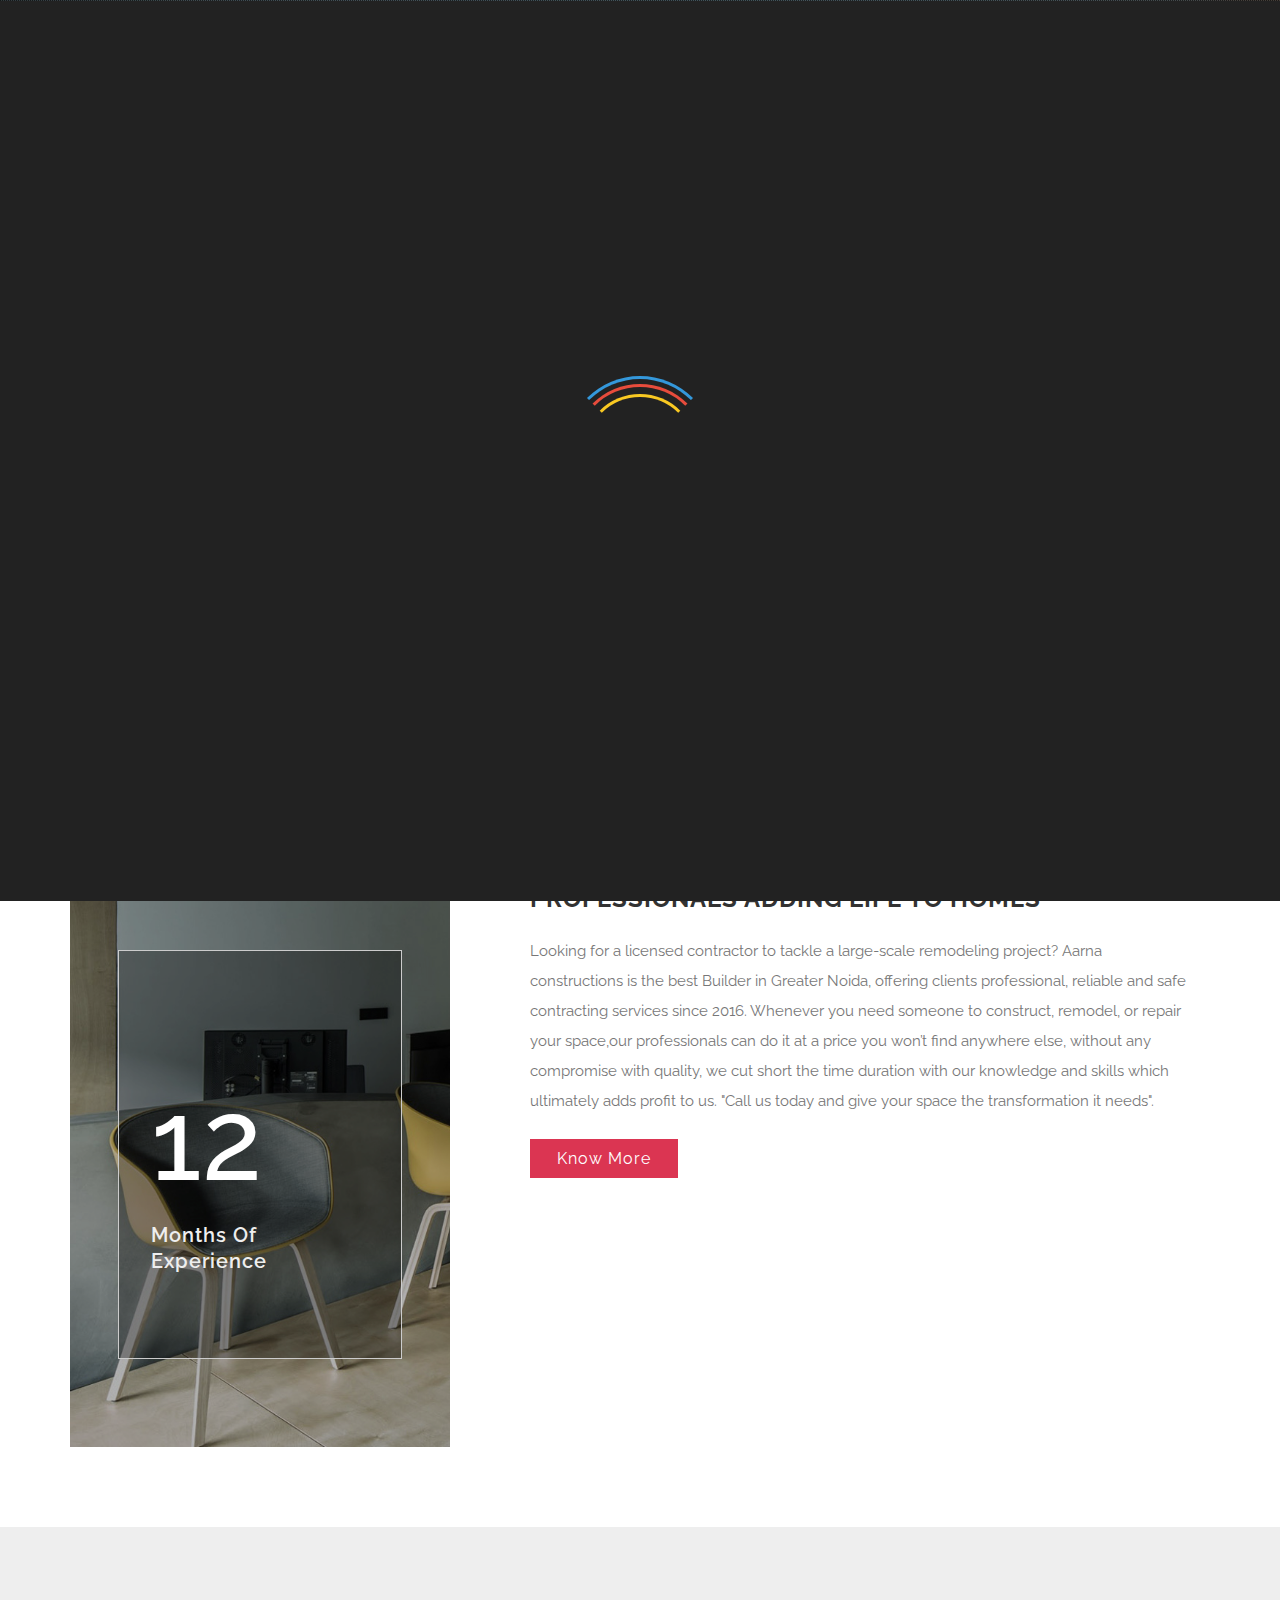
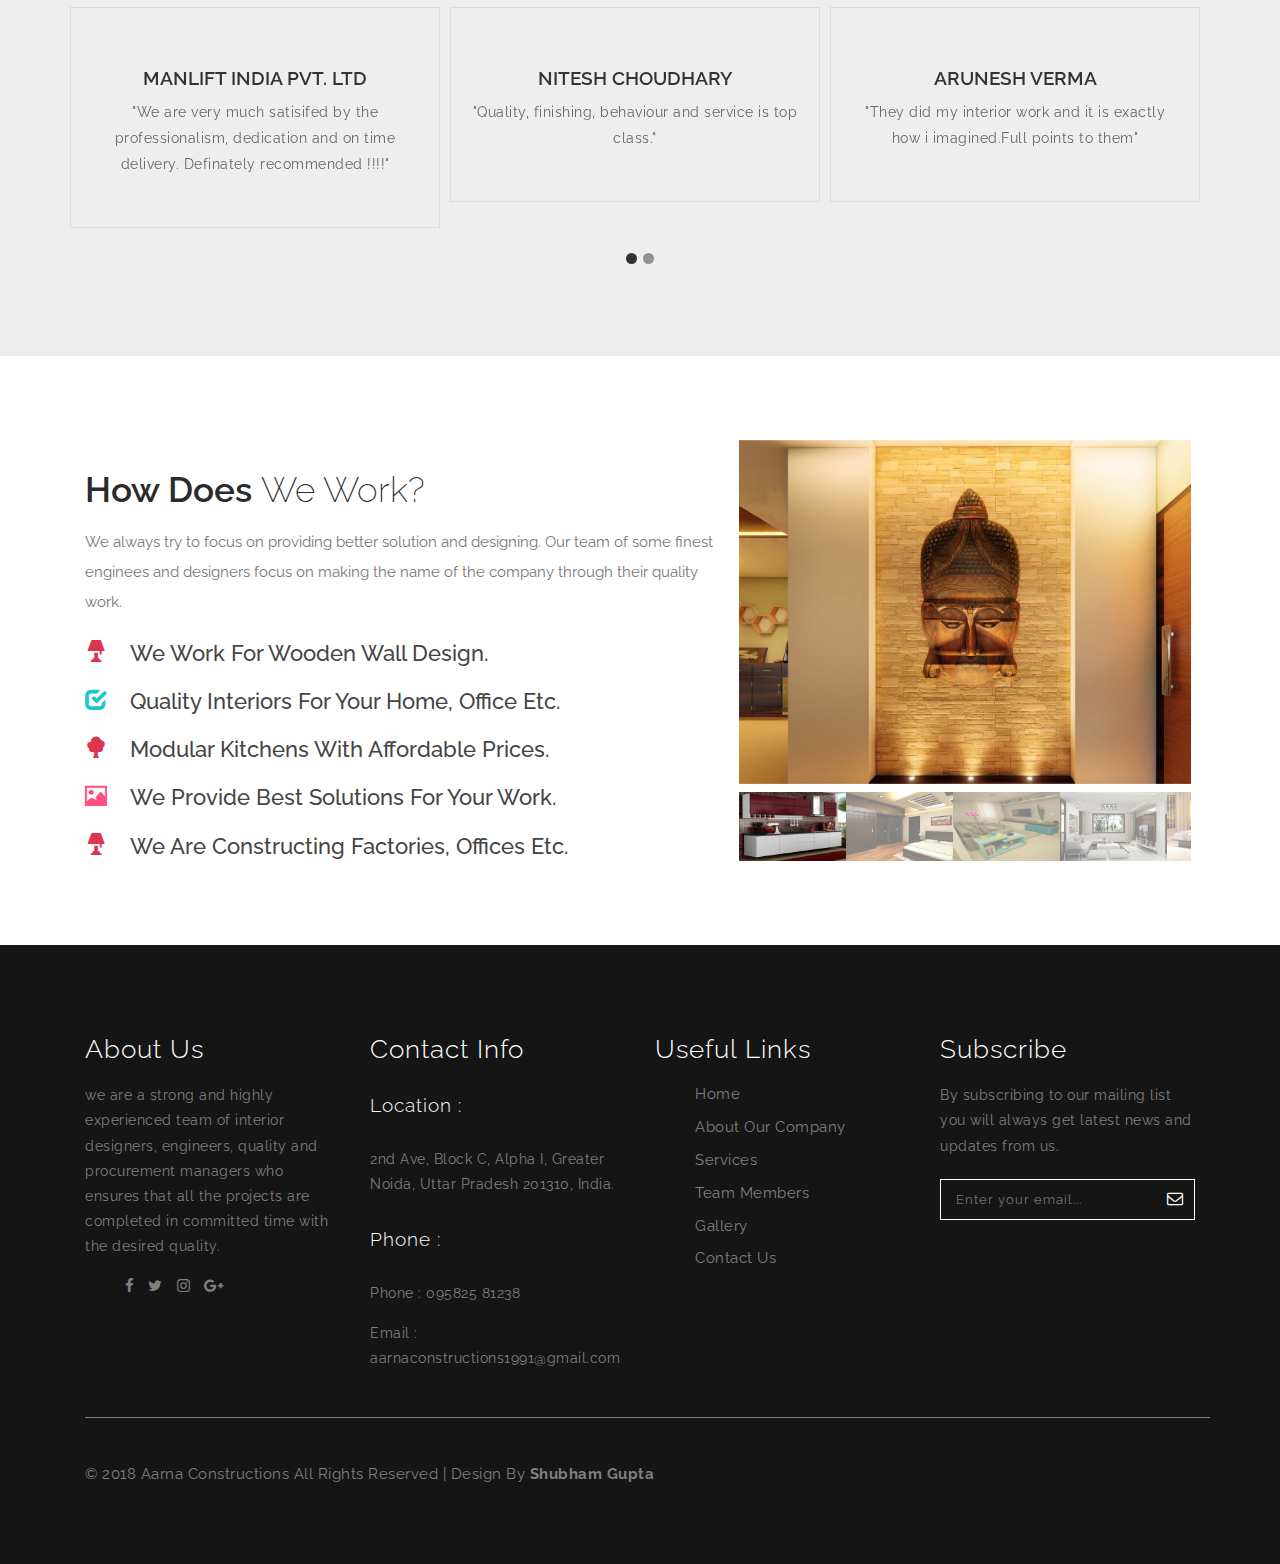
<file: index.html>
<!--
Author: W3layouts
Author URL: http://w3layouts.com
License: Creative Commons Attribution 3.0 Unported
License URL: http://creativecommons.org/licenses/by/3.0/
-->
<!DOCTYPE html>
<html lang="en">
<head>
<title>Get the Best Home Interior Renovation Design & Interior decoration on AarnaConsTructions.com</title>
<meta name="viewport" content="width=device-width, initial-scale=1">
<meta http-equiv="Content-Type" content="text/html; charset=UTF-8" />
<link rel="canonical" href="http://aarnaconstructions.com/" />

<meta name="description" content="General Contractor - We provide the best home interior design, Interior renovation, Interior decoration, Interior designer, carpenter, Wall painting, Modular kitchen, Home designer in India. Contact us TODAY for a FREE consultation at 095825 81238">

<meta name="google-site-verification" content="ZxhubWINa0rYYkYGewcx0gw1i08b98B24vLAtftUiFI" />

<meta name="keywords" content="Aarna Constructions,Aarna,Aarna interiors,Aarna Consultancy,
Aarna  building material,home,services,Contact,interiors,Consultancy,Constructions">


<script type="application/x-javascript"> addEventListener("load", function() { setTimeout(hideURLbar, 0); }, false);
		function hideURLbar(){ window.scrollTo(0,1); } </script>
		
	<!-- css files -->
	<link href="css/bootstrap.css" rel="stylesheet" type="text/css" media="all" />
	<link href="css/font-awesome.css" rel="stylesheet">

<link href="https://fonts.googleapis.com/css?family=Hanalei+Fill" rel="stylesheet"> 

	<!-- about flexslider  stylesheet-->
	<link rel="stylesheet" href="css/flexslider.css" type="text/css" media="screen" />
	<!-- //about flexslider  stylesheet -->
<link href="css/JiSlider.css" rel="stylesheet"> 
	<link href="css/style.css" rel="stylesheet" type="text/css" media="all" />
	<!-- css files -->
<link rel="stylesheet" href="css/owl.carousel.css" type="text/css" media="all">
	<link href="css/owl.theme.css" rel="stylesheet">

<link rel="stylesheet" href="css/normalize.css">
	<link rel="stylesheet" href="css/main.css">
	<script src="js/vendor/modernizr-2.6.2.min.js"></script>
	<!-- css files -->

	<!--fonts-->
	<link href="//fonts.googleapis.com/css?family=Raleway:100,100i,200,200i,300,300i,400,400i,500,500i,600,600i,700,700i,800,800i,900,900i&amp;subset=latin-ext" rel="stylesheet">
	<!--//fonts-->

</head>


<body>

<div id="loader-wrapper">
			<div id="loader">
				

			</div>

			<div class="loader-section section-left"></div>
            <div class="loader-section section-right"></div>


		</div>




<!--Start of Tawk.to Script-->
<script type="text/javascript">
var Tawk_API=Tawk_API||{}, Tawk_LoadStart=new Date();
(function(){
var s1=document.createElement("script"),s0=document.getElementsByTagName("script")[0];
s1.async=true;
s1.src='https://embed.tawk.to/5b6f331eafc2c34e96e77dac/default';
s1.charset='UTF-8';
s1.setAttribute('crossorigin','*');
s0.parentNode.insertBefore(s1,s0);
})();
</script>
<!--End of Tawk.to Script-->



<!--Header-->
<div class="header" id="home">
	<div class="head">
		<div class="container">
			<div class="navbar-top">
				<!-- Brand and toggle get grouped for better mobile display -->
				<div class="navbar-header">
				  <button type="button" class="navbar-toggle collapsed" data-toggle="collapse" data-target="#bs-example-navbar-collapse-1">
					<span class="sr-only">Toggle navigation</span>
					<span class="icon-bar"></span>
					<span class="icon-bar"></span>
					<span class="icon-bar"></span>
				  </button>
					 <div class="navbar-brand logo ">
					

                                  <h1><a href="index.html" style="font-family: 'Hanalei Fill', cursive;">AARNA</a></h1>
					</div>

				</div>

				<!-- Collect the nav links, forms, and other content for toggling -->
				<div class="collapse navbar-collapse" id="bs-example-navbar-collapse-1">
				 <ul class="nav navbar-nav link-effect-4">
					<li class="active first-list"><a href="index.html">Home</a></li>
					<li><a href="about.html">About</a></li>
					<li><a href="services.html">Services</a></li>
					<li><a href="gallery.html">Gallery</a></li>
					<li><a href="#" class="dropdown-toggle" data-toggle="dropdown" role="button" aria-haspopup="true" aria-expanded="false"><span data-letters="Pages">Pages</span><span class="caret"></span></a>
						<ul class="dropdown-menu"> 
							<li><a href="aarnaconstructions.html">AARNA CONSTRUCTIONS</a></li>
							<li><a href="aarnainteriors.html">AARNA INTERIORS</a></li>
							<li><a href="aarnaconsultancy.html">AARNA CONSULTANCY</a></li>
							<li><a href="aarnamaterial.html">AARNA Building Material</a></li>
						</ul>
					</li>   
					<li><a href="contact.html">Contact</a></li>
				  </ul>
				</div><!-- /.navbar-collapse -->
			</div>
		</div>
	</div>
</div>
<!--//Header--> 
	
<!--Slider-->
<div class="slider">
	<div class="callbacks_container">
		<ul class="rslides" id="slider3">
			<li>
				<div class="slider-img1">
					<div class="slider-dot">
						<div class="container">
							<div class="slider_banner_info_w3ls">
								<h2>AARNA <span>INTERIORS</span></h2>
								<p> Modular Kitchens, wardrobes, furniture, false ceiling, painting, wallpapers, floorings </p>
								
							</div>
						</div>
					</div>
				</div>
			</li>
			<li>
				<div class="slider-img2">
					<div class="slider-dot">
						<div class="container">
							<div class="slider_banner_info_w3ls">
								<h3>AARNA<span>CONSTRUCTIONS</span></h3>
								<p> Residential, Industrial,Commercial, Hospitality projects</p>
								
							</div>
						</div>
					</div>
				</div>
			</li>
			<li>
				<div class="slider-img3">
					<div class="slider-dot">
						<div class="container">
							<div class="slider_banner_info_w3ls">
								<h3>AARNA <span>CONSULTANCY </span>SERVICES</h3>
								<p> 3D drawings, structural designing, architectural Drawings</p>
								
							</div>
						</div>
					</div>
				</div>
			</li>

<li>
				<div class="slider-img4">
					<div class="slider-dot">
						<div class="container">
							<div class="slider_banner_info_w3ls">
								<h3>AARNA <span>BUILDING </span>MATERIALS</h3>
								<p> Bricks, cement, aggregate sand</p>
								
							</div>
						</div>
					</div>
				</div>
			</li>
		</ul>
	</div>
</div>
<div class="clearfix"> </div>
<!--//Slider-->

<!-- Welcome -->
<div class="welcome">
	<div class="container">
		<h2 class="heading"> welcome to AARNA INTERIORS </h2>
		<div class="col-md-4 welcome_left">
			<div class="layer1">
				<div class="welcome_left_info">
    
					<h3>12</h3>
					<p>Months of experience</p>
				</div>
			</div>
		</div>
		<div class="col-md-8 welcome_right">
			<h3>Professionals adding life to homes</h3>

			
						<p>    





 

Looking for a licensed contractor to tackle a large-scale remodeling project? Aarna constructions is the best Builder in Greater Noida, offering clients professional, reliable and safe contracting services since 2016. Whenever you need someone to construct, remodel, or repair your space,our professionals can do it at a price you won’t find anywhere else, without any compromise with quality, we cut short the time duration with our knowledge and skills which ultimately adds profit to us. "Call us today and give your space the transformation it needs".</p>

			<div class="know">
				<a href="about.html">Know more </a>
			</div>
		</div>
		<div class="clearfix"> </div>
	</div>
</div>
<!-- //Welcome -->

<!-- welcome bottom -->

	<div class="testimonals" style="background:#eee";>
		<div class="container">
		<!--<h3 class="heading">  <span> Testimonials</span> </h3>-->
			<div class="section_1its-feedback-grids">
				<div id="owl-demo" class="owl-carousel owl-theme">
					<div class="item">
						<div class="testimonal grid-1">
							<div class="first-grid">
							
								 <h3>MANLIFT INDIA Pvt. Ltd</h3>
								<p>"We are very much satisifed by the professionalism, dedication and on time delivery. Definately recommended !!!!" </p>
</div>
						</div>
					</div>
					<div class="item">
						<div class="testimonal grid-1">
							<div class="first-grid">
								
								<h3>NITESH CHOUDHARY</h3>
								<p> "Quality, finishing, behaviour and service is top class."</p>
							</div>
						</div>
					</div>
					<div class="item">
						<div class="testimonal grid-1">
							<div class="first-grid">
							
								<h3>ARUNESH VERMA</h3>
								<p>"They did my interior work and it is exactly how i imagined.Full points to them"
</p>
							</div>
						</div>
					</div>
					<div class="item">
						<div class="testimonal grid-1">
							<div class="first-grid">
						
								<h3>SONALI PATHAK</h3>
								<p>"Best part is i didn't had to visit very much,but still they did a fantastic job, lot better than i thought." </p>
							</div>
						</div>
					</div>
					
				</div>
			</div>
		</div>
	</div>

<!-- //welcome bottom -->

<!-- Team -->

<!-- //Team -->

<!-- Slider -->
<div class="section" id="about">
	<div class="container">
		<div class="about-grids">
			<div class="col-md-7 bannerbottomright">
				<h3>How Does <span>We Work?</span></h3>
				<p>We always try to focus on providing better solution and designing. Our team of some finest enginees and designers focus on making the name of the company through their quality work.</p>
				<h4><span class="glyphicon glyphicon-lamp" aria-hidden="true"></span>We Work For Wooden Wall Design.</h4>
				<h4><span class="glyphicon glyphicon-check" aria-hidden="true"></span>Quality interiors for your home, office etc.</h4>
				<h4><span class="glyphicon glyphicon-tree-deciduous" aria-hidden="true"></span>Modular kitchens with affordable prices.</h4>
				<h4><span class="glyphicon glyphicon-picture" aria-hidden="true"></span>We provide best solutions for your work.</h4>
				<h4><span class="glyphicon glyphicon-lamp" aria-hidden="true"></span>We are constructing factories, offices etc.</h4>
			</div>
			<div class="col-md-5 about-left-grid">
				<div class="slider">
					<div id="slider" class="flexslider">
						<ul class="slides">
							<li>
								<img src="images/1111.jpg" alt="" />
							</li>
							<li>
								<img src="images/1112.jpg" alt="" />
							</li>
							<li>
								<img src="images/1113.jpg" alt="" />
							</li>
							<li>
								<img src="images/1114.jpg" alt="" />
							</li>
							<li>
								<img src="images/1115.jpg" alt="" />
							</li>
							<li>
								<img src="images/1116.jpg" alt="" />
							</li>
							<li>
								<img src="images/1117.jpg" alt="" />
							</li>
							<li>
								<img src="images/1118.jpg" alt="" />
							</li>
							<li>
								<img src="images/1119.jpg" alt="" />
							</li>
							<li>
								<img src="images/23.jpg" alt="" />
							</li>
						</ul>
					</div>
					<div id="carousel" class="flexslider">
						<ul class="slides">
							<li>
								<img src="images/11.jpg" alt="" />
							</li>
							<li>
								<img src="images/12.jpg" alt="" />
							</li>
							<li>
								<img src="images/14.jpg" alt="" />
							</li>
							<li>
								<img src="images/16.jpg" alt="" />
							</li>
							<li>
								<img src="images/17.jpg" alt="" />
							</li>
							<li>
								<img src="images/18.jpg" alt="" />
							</li>
							<li>
								<img src="images/20.jpg" alt="" />
							</li>
							<li>
								<img src="images/21.jpg" alt="" />
							</li>
							<li>
								<img src="images/22.jpg" alt="" />
							</li>
							<li>
								<img src="images/23.jpg" alt="" />
							</li>
						</ul>
					</div>
				</div>
			</div>
			<div class="clearfix"> </div>
		</div>
	</div>
</div>
<!-- //Slider -->

<!--footer -->
<div class="footer footer_w3layouts_section_1its">
	<div class="container">
		<div class="footer-top">
			<div class="col-md-3 footer-grid_section_1its_w3">
				<div class="footer-title">
					<h3>About Us</h3>
				</div>
				<div class="footer-text">
					<p>we are a strong and highly experienced team of interior designers, engineers, quality and procurement managers who ensures that all the projects are completed in committed time with the desired quality.</p>
					<ul class="social_section_1info">
						<li><a href="#" class="w3_facebook"><i class="fa fa-facebook"></i></a></li>
						<li><a href="#" class="w3_twitter"><i class="fa fa-twitter"></i></a></li>
						<li><a href="#" class="w3_instagram"><i class="fa fa-instagram"></i></a></li>
						<li><a href="#" class="w3_google"><i class="fa fa-google-plus"></i></a></li>
					</ul>
				</div>
			</div>
			<div class="col-md-3 footer-grid_section_1its_w3">
				<div class="footer-title">
					<h3>Contact Info</h3>
				</div>
				<div class="contact-info">
					<h4>Location :</h4>
					<p>2nd Ave, Block C, Alpha I, Greater Noida, Uttar Pradesh 201310, India.</p>
					<div class="phone">
						<h4>Phone :</h4>
						<p>Phone : 095825 81238</p>
						<p>Email : <a href="mailto:info@example.com">aarnaconstructions1991@gmail.com</a></p>
					</div>
				</div>
			</div>
			<div class="col-md-3 footer-grid_section_1its_w3">
				<div class="footer-title">
					<h3>Useful Links</h3>
				</div>
				<ul class="links">
					<li><a href="index.html">Home</a></li>
					<li><a href="about.html">About Our Company</a></li>
					<li><a href="services.html">Services</a></li>
					<li><a href="index.html">Team Members</a></li>
					<li><a href="gallery.html">Gallery</a></li>
					<li><a href="contact.html">Contact Us</a></li>
				</ul>
			</div>
			<div class="col-md-3 footer-grid_section_1its_w3">
				<div class="footer-title">
					<h3>Subscribe</h3>
				</div>
				<div class="footer-text">
					<p>By subscribing to our mailing list you will always get latest news and updates from us.</p>
					<form action="#" method="post">
						<input type="email" name="Email" placeholder="Enter your email..." required="">
						<button class="btn1"><i class="fa fa-envelope-o" aria-hidden="true"></i></button>
						<div class="clearfix"> </div>
					</form>
				</div>
			</div>
			<div class="clearfix"></div>
		</div>
		<div class="copyright">
			<p>© 2018 Aarna Constructions All Rights Reserved | Design by <b>Shubham Gupta</b> </p>
		</div>
	</div>
</div>
<!-- //footer -->


	<!-- js -->
	<script type="text/javascript" src="js/jquery-2.1.4.min.js"></script>
	<!-- //js -->


<script src="js/owl.carousel.js"></script>
	<!-- //forwwww testimonials slider-js-file-->
	<script>
	$(document).ready(function() { 
		$("#owl-demo").owlCarousel({

			autoPlay: 3000, //Set AutoPlay to 3 seconds
			autoPlay:true,
			items : 3,
			itemsDesktop : [640,5],
			itemsDesktopSmall : [414,4]
		});
	}); 
	</script>




	<!-- Team bottom FlexSlider -->
	<script defer src="js/jquery.flexslider.js"></script>
	<script>
		$(window).load(function () {
			$('#carousel').flexslider({
				animation: "slide",
				controlNav: false,
				animationLoop: true,
				slideshow: false,
				itemWidth: 102,
				itemMargin: 5,
				asNavFor: '#slider'
			});

			$('#slider').flexslider({
				animation: "slide",
				controlNav: false,
				animationLoop: true,
				slideshow: true,
				sync: "#carousel",
				start: function (slider) {
					$('body').removeClass('loading');
				}
			});
		});
	</script>
	<script type="text/javascript">
		$(function () {

		});
		$(window).load(function () {
			$('.flexslider').flexslider({
				animation: "slide",
				start: function (slider) {
					$('body').removeClass('loading');
				}
			});
		});
	</script>
	<!-- // Team bottom FlexSlider -->

	<!-- Banner Responsive slider -->
	<script src="js/responsiveslides.min.js"></script>
	<script>
		// You can also use "$(window).load(function() {"
		$(function () {
			// Slideshow 3
			$("#slider3").responsiveSlides({
				auto: true,
				pager: false,
				nav: true,
				speed: 500,
				namespace: "callbacks",
				before: function () {
					$('.events').append("<li>before event fired.</li>");
				},
				after: function () {
					$('.events').append("<li>after event fired.</li>");
				}
			});

		});
	</script>
	<!-- // Banner Responsive slider -->
	
	<script src="js/SmoothScroll.min.js"></script>
	<!-- start-smoth-scrolling -->
	<script type="text/javascript">
		jQuery(document).ready(function($) {
			$(".scroll").click(function(event){		
				event.preventDefault();
				$('html,body').animate({scrollTop:$(this.hash).offset().top},1000);
			});
		});
	</script>
	<!-- start-smoth-scrolling -->
	<!-- here stars scrolling icon -->
	<script type="text/javascript">
		$(document).ready(function() {
			/*
				var defaults = {
				containerID: 'toTop', // fading element id
				containerHoverID: 'toTopHover', // fading element hover id
				scrollSpeed: 1200,
				easingType: 'linear' 
				};
			*/
								
			$().UItoTop({ easingType: 'easeOutQuart' });
								
			});
	</script>
	
	<!-- move to top-js-files -->
	<script type="text/javascript" src="js/move-top.js"></script>
	<script type="text/javascript" src="js/easing.js"></script>
                  <script src="js/main.js"></script>
	<!-- //move to top-js-files -->

	<script type="text/javascript" src="js/bootstrap-3.1.1.min.js"></script><!-- bootstrap js file -->
<!-- Global site tag (gtag.js) - Google Analytics -->
<script async src="https://www.googletagmanager.com/gtag/js?id=UA-132321114-1"></script>
<script>
  window.dataLayer = window.dataLayer || [];
  function gtag(){dataLayer.push(arguments);}
  gtag('js', new Date());

  gtag('config', 'UA-132321114-1');
</script>


</body>
</html>
</file>
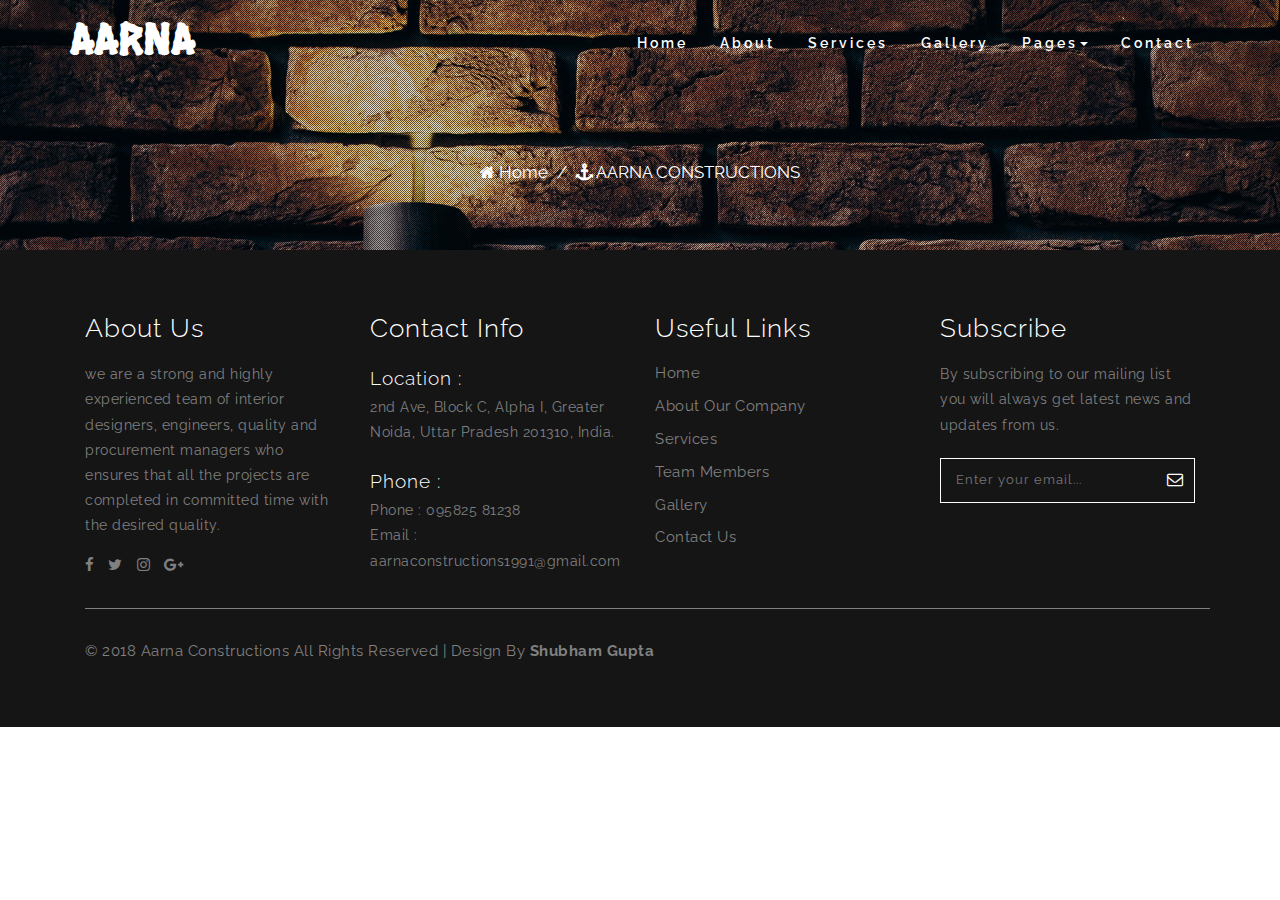
<file: aarnaconstructions.html>
<!--
Author: W3layouts
Author URL: http://w3layouts.com
License: Creative Commons Attribution 3.0 Unported
License URL: http://creativecommons.org/licenses/by/3.0/
-->
<!DOCTYPE html>
<html lang="en">
<head>
<title>AARNA CONSTRUCTIONS</title>
<meta name="viewport" content="width=device-width, initial-scale=1">

<meta name="google-site-verification" content="ZxhubWINa0rYYkYGewcx0gw1i08b98B24vLAtftUiFI" />


<meta name="description" content=we are a strong and highly experienced team of interior designers, engineers, quality and procurement managers who ensures that all the projects are completed in committed time with the desired quality.">

<meta name="keywords" content="Aarna Constructions,Aarna,Aarna interiors,Aarna Consultancy,
Aarna  building material,home,services,Contact,interiors,Consultancy,Constructions">



<meta http-equiv="Content-Type" content="text/html; charset=UTF-8" />

<script type="application/x-javascript"> addEventListener("load", function() { setTimeout(hideURLbar, 0); }, false);
		function hideURLbar(){ window.scrollTo(0,1); } </script>

	<!-- css files -->
	<link href="css/bootstrap.css" rel="stylesheet" type="text/css" media="all" />
	<link href="css/font-awesome.css" rel="stylesheet"> 
	<link href="css/style.css" rel="stylesheet" type="text/css" media="all" />

<link href="https://fonts.googleapis.com/css?family=Hanalei+Fill" rel="stylesheet">

	<!-- css files -->

	<!--fonts-->
	<link href="//fonts.googleapis.com/css?family=Raleway:100,100i,200,200i,300,300i,400,400i,500,500i,600,600i,700,700i,800,800i,900,900i&amp;subset=latin-ext" rel="stylesheet">
	<!--//fonts-->

</head>
<body>
<!--Start of Tawk.to Script-->
<script type="text/javascript">
var Tawk_API=Tawk_API||{}, Tawk_LoadStart=new Date();
(function(){
var s1=document.createElement("script"),s0=document.getElementsByTagName("script")[0];
s1.async=true;
s1.src='https://embed.tawk.to/5b6f331eafc2c34e96e77dac/default';
s1.charset='UTF-8';
s1.setAttribute('crossorigin','*');
s0.parentNode.insertBefore(s1,s0);
})();
</script>
<!--End of Tawk.to Script-->




<!--Header-->
<div class="header" id="home">
	<div class="head">
		<div class="container">
			<div class="navbar-top">
					<!-- Brand and toggle get grouped for better mobile display -->
					<div class="navbar-header">
					  <button type="button" class="navbar-toggle collapsed" data-toggle="collapse" data-target="#bs-example-navbar-collapse-1">
						<span class="sr-only">Toggle navigation</span>
						<span class="icon-bar"></span>
						<span class="icon-bar"></span>
						<span class="icon-bar"></span>
					  </button>
						 <div class="navbar-brand logo ">
							<h1><a href="index.html" style="font-family: 'Hanalei Fill', cursive;">AARNA</a></h1>
						</div>

					</div>

					<!-- Collect the nav links, forms, and other content for toggling -->
					<div class="collapse navbar-collapse" id="bs-example-navbar-collapse-1">
					 <ul class="nav navbar-nav link-effect-4">
						<li class="first-list"><a href="index.html">Home</a></li>
						<li><a href="about.html">About</a></li>
						<li><a href="services.html">Services</a></li>
						<li><a href="gallery.html">Gallery</a></li>
						<li><a href="#" class="dropdown-toggle" data-toggle="dropdown" role="button" aria-haspopup="true" aria-expanded="false"><span data-letters="Pages">Pages</span><span class="caret"></span></a>
							<ul class="dropdown-menu"> 
                            <li><a href="aarnaconstructions.html">AARNA CONSTRUCTIONS</a></li>
                            <li><a href="aarnainteriors.html">AARNA INTERIORS</a></li>
                            <li><a href="aarnaconsultancy.html">AARNA CONSULTANCY</a></li>
                            <li><a href="aarnamaterial.html">AARNA Building Material</a></li>
                        </ul>
						</li>   
						<li><a href="contact.html">Contact</a></li>
					  </ul>
					</div><!-- /.navbar-collapse -->
				</div>
		</div>
	</div>
</div>
<!--//Header-->
	
<!-- inner pages banner -->
<div class="inner_pages_banner">
	<div class="slider-dot1">
		<span class="section_1-breadcrumbs"><a href="index.html"><i class="fa fa-home home_1"></i> Home</a> <span>/</span> <i class="fa fa-anchor"></i> AARNA CONSTRUCTIONS</span>
	</div>
</div>
<!-- //inner pages banner -->

<!-- icons -->

<!-- //icons -->
	
<!--footer -->
<div class="footer footer_w3layouts_section_1its">
    <div class="container">
        <div class="footer-top">
            <div class="col-md-3 footer-grid_section_1its_w3">
                <div class="footer-title">
                    <h3>About Us</h3>
                </div>
                <div class="footer-text">
                    <p>we are a strong and highly experienced team of interior designers, engineers, quality and procurement managers who ensures that all the projects are completed in committed time with the desired quality.</p>
                    <ul class="social_section_1info">
                        <li><a href="#" class="w3_facebook"><i class="fa fa-facebook"></i></a></li>
                        <li><a href="#" class="w3_twitter"><i class="fa fa-twitter"></i></a></li>
                        <li><a href="#" class="w3_instagram"><i class="fa fa-instagram"></i></a></li>
                        <li><a href="#" class="w3_google"><i class="fa fa-google-plus"></i></a></li>
                    </ul>
                </div>
            </div>
            <div class="col-md-3 footer-grid_section_1its_w3">
                <div class="footer-title">
                    <h3>Contact Info</h3>
                </div>
                <div class="contact-info">
                    <h4>Location :</h4>
                    <p>2nd Ave, Block C, Alpha I, Greater Noida, Uttar Pradesh 201310, India.</p>
                    <div class="phone">
                        <h4>Phone :</h4>
                        <p>Phone : 095825 81238</p>
                        <p>Email : <a href="mailto:info@example.com">aarnaconstructions1991@gmail.com</a></p>
                    </div>
                </div>
            </div>
            <div class="col-md-3 footer-grid_section_1its_w3">
                <div class="footer-title">
                    <h3>Useful Links</h3>
                </div>
                <ul class="links">
                    <li><a href="index.html">Home</a></li>
                    <li><a href="about.html">About Our Company</a></li>
                    <li><a href="services.html">Services</a></li>
                    <li><a href="index.html">Team Members</a></li>
                    <li><a href="gallery.html">Gallery</a></li>
                    <li><a href="contact.html">Contact Us</a></li>
                </ul>
            </div>
            <div class="col-md-3 footer-grid_section_1its_w3">
                <div class="footer-title">
                    <h3>Subscribe</h3>
                </div>
                <div class="footer-text">
                    <p>By subscribing to our mailing list you will always get latest news and updates from us.</p>
                    <form action="#" method="post">
                        <input type="email" name="Email" placeholder="Enter your email..." required="">
                        <button class="btn1"><i class="fa fa-envelope-o" aria-hidden="true"></i></button>
                        <div class="clearfix"> </div>
                    </form>
                </div>
            </div>
            <div class="clearfix"></div>
        </div>
        <div class="copyright">
            <p>© 2018 Aarna Constructions All Rights Reserved | Design by <b>Shubham Gupta</b> </p>
        </div>
    </div>
</div>
<!-- //footer -->

	<!-- js -->
	<script type="text/javascript" src="js/jquery-2.1.4.min.js"></script>
	<!-- //js -->
		
	<script src="js/SmoothScroll.min.js"></script>
	<!-- start-smoth-scrolling -->
	<script type="text/javascript">
		jQuery(document).ready(function($) {
			$(".scroll").click(function(event){		
				event.preventDefault();
				$('html,body').animate({scrollTop:$(this.hash).offset().top},1000);
			});
		});
	</script>
	<!-- start-smoth-scrolling -->
	<!-- here stars scrolling icon -->
	<script type="text/javascript">
		$(document).ready(function() {
			/*
				var defaults = {
				containerID: 'toTop', // fading element id
				containerHoverID: 'toTopHover', // fading element hover id
				scrollSpeed: 1200,
				easingType: 'linear' 
				};
			*/
								
			$().UItoTop({ easingType: 'easeOutQuart' });
								
			});
	</script>
	
	<!-- move to top-js-files -->
	<script type="text/javascript" src="js/move-top.js"></script>
	<script type="text/javascript" src="js/easing.js"></script>
	<!-- //move to top-js-files -->

	<script type="text/javascript" src="js/bootstrap-3.1.1.min.js"></script><!-- bootstrap js file -->
<!-- Global site tag (gtag.js) - Google Analytics -->
<script async src="https://www.googletagmanager.com/gtag/js?id=UA-132321114-1"></script>
<script>
  window.dataLayer = window.dataLayer || [];
  function gtag(){dataLayer.push(arguments);}
  gtag('js', new Date());

  gtag('config', 'UA-132321114-1');
</script>


</body>
</html>
</file>
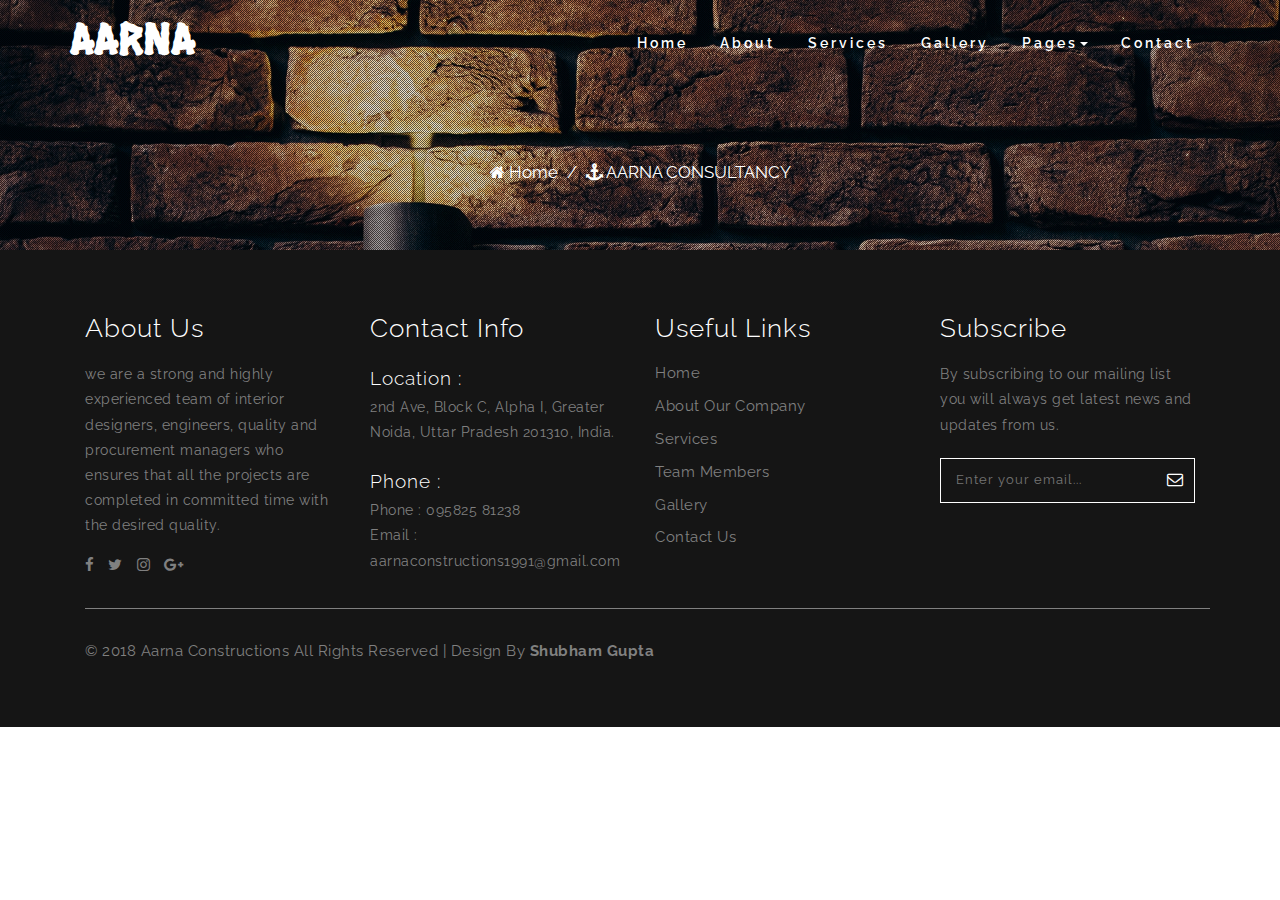
<file: aarnaconsultancy.html>
<!--
Author: W3layouts
Author URL: http://w3layouts.com
License: Creative Commons Attribution 3.0 Unported
License URL: http://creativecommons.org/licenses/by/3.0/
-->
<!DOCTYPE html>
<html lang="en">
<head>
<title>AARNA CONSTRUCTIONS</title>
<meta name="viewport" content="width=device-width, initial-scale=1">
<meta http-equiv="Content-Type" content="text/html; charset=UTF-8" />
<meta name="google-site-verification" content="ZxhubWINa0rYYkYGewcx0gw1i08b98B24vLAtftUiFI" />


<meta name="description" content=we are a strong and highly experienced team of interior designers, engineers, quality and procurement managers who ensures that all the projects are completed in committed time with the desired quality.">

<meta name="keywords" content="Aarna Constructions,Aarna,Aarna interiors,Aarna Consultancy,
Aarna  building material,home,services,Contact,interiors,Consultancy,Constructions">

<script type="application/x-javascript"> addEventListener("load", function() { setTimeout(hideURLbar, 0); }, false);
		function hideURLbar(){ window.scrollTo(0,1); } </script>

	<!-- css files -->
	<link href="css/bootstrap.css" rel="stylesheet" type="text/css" media="all" />
	<link href="css/font-awesome.css" rel="stylesheet"> 
	<link href="css/style.css" rel="stylesheet" type="text/css" media="all" />
        <link href="https://fonts.googleapis.com/css?family=Hanalei+Fill" rel="stylesheet">

	<!-- css files -->

	<!--fonts-->
	<link href="//fonts.googleapis.com/css?family=Raleway:100,100i,200,200i,300,300i,400,400i,500,500i,600,600i,700,700i,800,800i,900,900i&amp;subset=latin-ext" rel="stylesheet">
	<!--//fonts-->

</head>
<body>

<!--Start of Tawk.to Script-->
<script type="text/javascript">
var Tawk_API=Tawk_API||{}, Tawk_LoadStart=new Date();
(function(){
var s1=document.createElement("script"),s0=document.getElementsByTagName("script")[0];
s1.async=true;
s1.src='https://embed.tawk.to/5b6f331eafc2c34e96e77dac/default';
s1.charset='UTF-8';
s1.setAttribute('crossorigin','*');
s0.parentNode.insertBefore(s1,s0);
})();
</script>
<!--End of Tawk.to Script-->



<!--Header-->
<div class="header" id="home">
	<div class="head">
		<div class="container">
			<div class="navbar-top">
					<!-- Brand and toggle get grouped for better mobile display -->
					<div class="navbar-header">
					  <button type="button" class="navbar-toggle collapsed" data-toggle="collapse" data-target="#bs-example-navbar-collapse-1">
						<span class="sr-only">Toggle navigation</span>
						<span class="icon-bar"></span>
						<span class="icon-bar"></span>
						<span class="icon-bar"></span>
					  </button>
						 <div class="navbar-brand logo ">
							<h1><a href="index.html" style="font-family: 'Hanalei Fill', cursive;">AARNA</a></h1>
						</div>

					</div>

					<!-- Collect the nav links, forms, and other content for toggling -->
					<div class="collapse navbar-collapse" id="bs-example-navbar-collapse-1">
					 <ul class="nav navbar-nav link-effect-4">
						<li class="first-list"><a href="index.html">Home</a></li>
						<li><a href="about.html">About</a></li>
						<li><a href="services.html">Services</a></li>
						<li><a href="gallery.html">Gallery</a></li>
						<li><a href="#" class="dropdown-toggle" data-toggle="dropdown" role="button" aria-haspopup="true" aria-expanded="false"><span data-letters="Pages"</span>Pages<span class="caret"></span></a>
							<ul class="dropdown-menu"> 
                            <li><a href="aarnaconstructions.html">AARNA CONSTRUCTIONS</a></li>
                            <li><a href="aarnainteriors.html">AARNA INTERIORS</a></li>
                            <li><a href="aarnaconsultancy.html">AARNA CONSULTANCY</a></li>
                            <li><a href="aarnamaterial.html">AARNA Building Material</a></li>
                        </ul>
						</li>   
						<li><a href="contact.html">Contact</a></li>
					  </ul>
					</div><!-- /.navbar-collapse -->
				</div>
		</div>
	</div>
</div>
<!--//Header-->
	
<!-- inner pages banner -->
<div class="inner_pages_banner">
	<div class="slider-dot1">
		<span class="section_1-breadcrumbs"><a href="index.html"><i class="fa fa-home home_1"></i> Home</a> <span>/</span> <i class="fa fa-anchor"></i> AARNA CONSULTANCY</span>
	</div>
</div>
<!-- //inner pages banner -->

<!-- icons -->

<!-- //icons -->
	
<!--footer -->
<div class="footer footer_w3layouts_section_1its">
    <div class="container">
        <div class="footer-top">
            <div class="col-md-3 footer-grid_section_1its_w3">
                <div class="footer-title">
                    <h3>About Us</h3>
                </div>
                <div class="footer-text">
                    <p>we are a strong and highly experienced team of interior designers, engineers, quality and procurement managers who ensures that all the projects are completed in committed time with the desired quality.</p>
                    <ul class="social_section_1info">
                        <li><a href="#" class="w3_facebook"><i class="fa fa-facebook"></i></a></li>
                        <li><a href="#" class="w3_twitter"><i class="fa fa-twitter"></i></a></li>
                        <li><a href="#" class="w3_instagram"><i class="fa fa-instagram"></i></a></li>
                        <li><a href="#" class="w3_google"><i class="fa fa-google-plus"></i></a></li>
                    </ul>
                </div>
            </div>
            <div class="col-md-3 footer-grid_section_1its_w3">
                <div class="footer-title">
                    <h3>Contact Info</h3>
                </div>
                <div class="contact-info">
                    <h4>Location :</h4>
                    <p>2nd Ave, Block C, Alpha I, Greater Noida, Uttar Pradesh 201310, India.</p>
                    <div class="phone">
                        <h4>Phone :</h4>
                        <p>Phone : 095825 81238</p>
                        <p>Email : <a href="mailto:info@example.com">aarnaconstructions1991@gmail.com</a></p>
                    </div>
                </div>
            </div>
            <div class="col-md-3 footer-grid_section_1its_w3">
                <div class="footer-title">
                    <h3>Useful Links</h3>
                </div>
                <ul class="links">
                    <li><a href="index.html">Home</a></li>
                    <li><a href="about.html">About Our Company</a></li>
                    <li><a href="services.html">Services</a></li>
                    <li><a href="index.html">Team Members</a></li>
                    <li><a href="gallery.html">Gallery</a></li>
                    <li><a href="contact.html">Contact Us</a></li>
                </ul>
            </div>
            <div class="col-md-3 footer-grid_section_1its_w3">
                <div class="footer-title">
                    <h3>Subscribe</h3>
                </div>
                <div class="footer-text">
                    <p>By subscribing to our mailing list you will always get latest news and updates from us.</p>
                    <form action="#" method="post">
                        <input type="email" name="Email" placeholder="Enter your email..." required="">
                        <button class="btn1"><i class="fa fa-envelope-o" aria-hidden="true"></i></button>
                        <div class="clearfix"> </div>
                    </form>
                </div>
            </div>
            <div class="clearfix"></div>
        </div>
        <div class="copyright">
            <p>© 2018 Aarna Constructions All Rights Reserved | Design by <b>Shubham Gupta</b> </p>
        </div>
    </div>
</div>
<!-- //footer -->

	<!-- js -->
	<script type="text/javascript" src="js/jquery-2.1.4.min.js"></script>
	<!-- //js -->
		
	<script src="js/SmoothScroll.min.js"></script>
	<!-- start-smoth-scrolling -->
	<script type="text/javascript">
		jQuery(document).ready(function($) {
			$(".scroll").click(function(event){		
				event.preventDefault();
				$('html,body').animate({scrollTop:$(this.hash).offset().top},1000);
			});
		});
	</script>
	<!-- start-smoth-scrolling -->
	<!-- here stars scrolling icon -->
	<script type="text/javascript">
		$(document).ready(function() {
			/*
				var defaults = {
				containerID: 'toTop', // fading element id
				containerHoverID: 'toTopHover', // fading element hover id
				scrollSpeed: 1200,
				easingType: 'linear' 
				};
			*/
								
			$().UItoTop({ easingType: 'easeOutQuart' });
								
			});
	</script>
	
	<!-- move to top-js-files -->
	<script type="text/javascript" src="js/move-top.js"></script>
	<script type="text/javascript" src="js/easing.js"></script>
	<!-- //move to top-js-files -->

	<script type="text/javascript" src="js/bootstrap-3.1.1.min.js"></script><!-- bootstrap js file -->

</body>
</html>
</file>
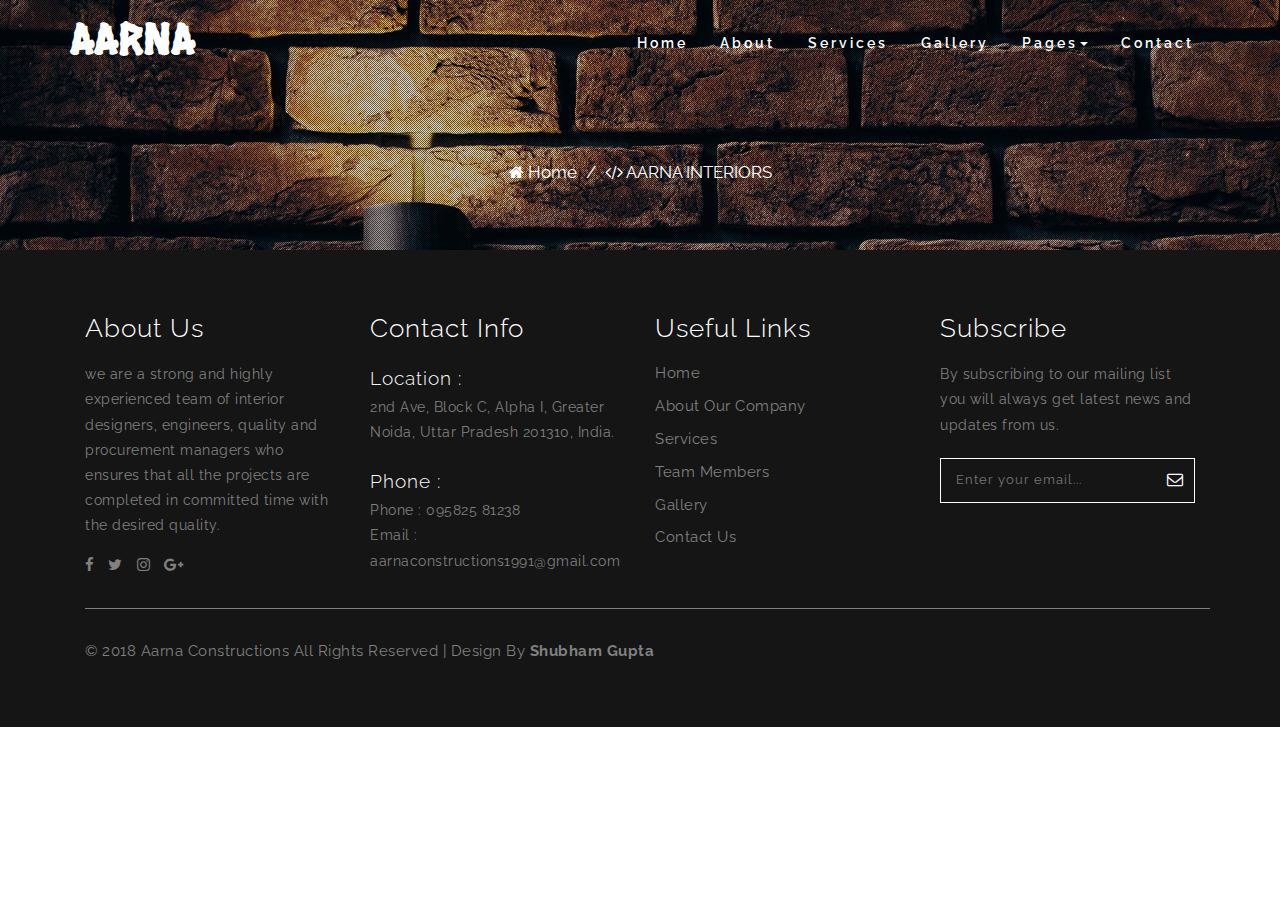
<file: aarnainteriors.html>
<!--
Author: W3layouts
Author URL: http://w3layouts.com
License: Creative Commons Attribution 3.0 Unported
License URL: http://creativecommons.org/licenses/by/3.0/
-->
<!DOCTYPE html>
<html lang="en">
<head>
<title>AARNA CONSTRUCTIONS</title>
<meta name="viewport" content="width=device-width, initial-scale=1">
<meta http-equiv="Content-Type" content="text/html; charset=UTF-8" />

<meta name="google-site-verification" content="ZxhubWINa0rYYkYGewcx0gw1i08b98B24vLAtftUiFI" />

<meta name="description" content=we are a strong and highly experienced team of interior designers, engineers, quality and procurement managers who ensures that all the projects are completed in committed time with the desired quality.">

<meta name="keywords" content="Aarna Constructions,Aarna,Aarna interiors,Aarna Consultancy,
Aarna  building material,home,services,Contact,interiors,Consultancy,Constructions">

<script type="application/x-javascript"> addEventListener("load", function() { setTimeout(hideURLbar, 0); }, false);
		function hideURLbar(){ window.scrollTo(0,1); } </script>

	<!-- css files -->
	<link href="css/bootstrap.css" rel="stylesheet" type="text/css" media="all" />
	<link href="css/font-awesome.css" rel="stylesheet"> 
	<link href="css/style.css" rel="stylesheet" type="text/css" media="all" />
<link href="https://fonts.googleapis.com/css?family=Hanalei+Fill" rel="stylesheet">

	<!-- css files -->

	<!--fonts-->
	<link href="//fonts.googleapis.com/css?family=Raleway:100,100i,200,200i,300,300i,400,400i,500,500i,600,600i,700,700i,800,800i,900,900i&amp;subset=latin-ext" rel="stylesheet">
	<!--//fonts-->

</head>
<body>
<!--Start of Tawk.to Script-->
<script type="text/javascript">
var Tawk_API=Tawk_API||{}, Tawk_LoadStart=new Date();
(function(){
var s1=document.createElement("script"),s0=document.getElementsByTagName("script")[0];
s1.async=true;
s1.src='https://embed.tawk.to/5b6f331eafc2c34e96e77dac/default';
s1.charset='UTF-8';
s1.setAttribute('crossorigin','*');
s0.parentNode.insertBefore(s1,s0);
})();
</script>
<!--End of Tawk.to Script-->



<!--Header-->
<div class="header" id="home">
	<div class="head">
		<div class="container">
			<div class="navbar-top">
					<!-- Brand and toggle get grouped for better mobile display -->
					<div class="navbar-header">
					  <button type="button" class="navbar-toggle collapsed" data-toggle="collapse" data-target="#bs-example-navbar-collapse-1">
						<span class="sr-only">Toggle navigation</span>
						<span class="icon-bar"></span>
						<span class="icon-bar"></span>
						<span class="icon-bar"></span>
					  </button>
						 <div class="navbar-brand logo ">
							<h1><a href="index.html"  style="font-family: 'Hanalei Fill', cursive;">AARNA</a></h1>
						</div>

					</div>

					<!-- Collect the nav links, forms, and other content for toggling -->
					<div class="collapse navbar-collapse" id="bs-example-navbar-collapse-1">
					 <ul class="nav navbar-nav link-effect-4">
						<li class="first-list"><a href="index.html">Home</a></li>
						<li><a href="about.html">About</a></li>
						<li><a href="services.html">Services</a></li>
						<li><a href="gallery.html">Gallery</a></li>
						<li><a href="#" class="dropdown-toggle" data-toggle="dropdown" role="button" aria-haspopup="true" aria-expanded="false"><span data-letters="Pages">Pages</span><span class="caret"></span></a>
							<ul class="dropdown-menu"> 
							<li><a href="aarnaconstructions.html">AARNA CONSTRUCTIONS</a></li>
							<li><a href="aarnainteriors.html">AARNA INTERIORS</a></li>
							<li><a href="aarnaconsultancy.html">AARNA CONSULTANCY</a></li>
							<li><a href="aarnamaterial.html">AARNA Building Material</a></li>
						</ul>
						</li>   
						<li><a href="contact.html">Contact</a></li>
					  </ul>
					</div><!-- /.navbar-collapse -->
				</div>
		</div>
	</div>
</div>
<!--//Header-->
	
<!-- inner pages banner -->
	<div class="inner_pages_banner">
		<div class="slider-dot1">
		<span class="section_1-breadcrumbs"><a href="index.html"><i class="fa fa-home home_1"></i> Home</a> <span>/</span> <i class="fa fa-code"></i> AARNA INTERIORS</span>
		</div>
	</div>
<!-- //inner pages banner -->

<!-- typography -->

<!-- //typography -->

<!--footer -->
<div class="footer footer_w3layouts_section_1its">
	<div class="container">
		<div class="footer-top">
			<div class="col-md-3 footer-grid_section_1its_w3">
				<div class="footer-title">
					<h3>About Us</h3>
				</div>
				<div class="footer-text">
					<p>we are a strong and highly experienced team of interior designers, engineers, quality and procurement managers who ensures that all the projects are completed in committed time with the desired quality.</p>
					<ul class="social_section_1info">
						<li><a href="#" class="w3_facebook"><i class="fa fa-facebook"></i></a></li>
						<li><a href="#" class="w3_twitter"><i class="fa fa-twitter"></i></a></li>
						<li><a href="#" class="w3_instagram"><i class="fa fa-instagram"></i></a></li>
						<li><a href="#" class="w3_google"><i class="fa fa-google-plus"></i></a></li>
					</ul>
				</div>
			</div>
			<div class="col-md-3 footer-grid_section_1its_w3">
				<div class="footer-title">
					<h3>Contact Info</h3>
				</div>
				<div class="contact-info">
					<h4>Location :</h4>
					<p>2nd Ave, Block C, Alpha I, Greater Noida, Uttar Pradesh 201310, India.</p>
					<div class="phone">
						<h4>Phone :</h4>
						<p>Phone : 095825 81238</p>
						<p>Email : <a href="mailto:info@example.com">aarnaconstructions1991@gmail.com</a></p>
					</div>
				</div>
			</div>
			<div class="col-md-3 footer-grid_section_1its_w3">
				<div class="footer-title">
					<h3>Useful Links</h3>
				</div>
				<ul class="links">
					<li><a href="index.html">Home</a></li>
					<li><a href="about.html">About Our Company</a></li>
					<li><a href="services.html">Services</a></li>
					<li><a href="index.html">Team Members</a></li>
					<li><a href="gallery.html">Gallery</a></li>
					<li><a href="contact.html">Contact Us</a></li>
				</ul>
			</div>
			<div class="col-md-3 footer-grid_section_1its_w3">
				<div class="footer-title">
					<h3>Subscribe</h3>
				</div>
				<div class="footer-text">
					<p>By subscribing to our mailing list you will always get latest news and updates from us.</p>
					<form action="#" method="post">
						<input type="email" name="Email" placeholder="Enter your email..." required="">
						<button class="btn1"><i class="fa fa-envelope-o" aria-hidden="true"></i></button>
						<div class="clearfix"> </div>
					</form>
				</div>
			</div>
			<div class="clearfix"></div>
		</div>
		<div class="copyright">
			<p>© 2018 Aarna Constructions All Rights Reserved | Design by <b>Shubham Gupta</b> </p>
		</div>
	</div>
</div>
<!-- //footer -->


	<!-- js -->
	<script type="text/javascript" src="js/jquery-2.1.4.min.js"></script>
	<!-- //js -->

	<script src="js/SmoothScroll.min.js"></script>
	<!-- start-smoth-scrolling -->
	<script type="text/javascript">
		jQuery(document).ready(function($) {
			$(".scroll").click(function(event){		
				event.preventDefault();
				$('html,body').animate({scrollTop:$(this.hash).offset().top},1000);
			});
		});
	</script>
	<!-- start-smoth-scrolling -->
	<!-- here stars scrolling icon -->
	<script type="text/javascript">
		$(document).ready(function() {
			/*
				var defaults = {
				containerID: 'toTop', // fading element id
				containerHoverID: 'toTopHover', // fading element hover id
				scrollSpeed: 1200,
				easingType: 'linear' 
				};
			*/
								
			$().UItoTop({ easingType: 'easeOutQuart' });
								
			});
	</script>
		
	<!-- move to top-js-files -->
	<script type="text/javascript" src="js/move-top.js"></script>
	<script type="text/javascript" src="js/easing.js"></script>
	<!-- //move to top-js-files -->

	<script type="text/javascript" src="js/bootstrap-3.1.1.min.js"></script><!-- bootstrap js file -->
<!-- Global site tag (gtag.js) - Google Analytics -->
<script async src="https://www.googletagmanager.com/gtag/js?id=UA-132321114-1"></script>
<script>
  window.dataLayer = window.dataLayer || [];
  function gtag(){dataLayer.push(arguments);}
  gtag('js', new Date());

  gtag('config', 'UA-132321114-1');
</script>


</body>
</html>
</file>
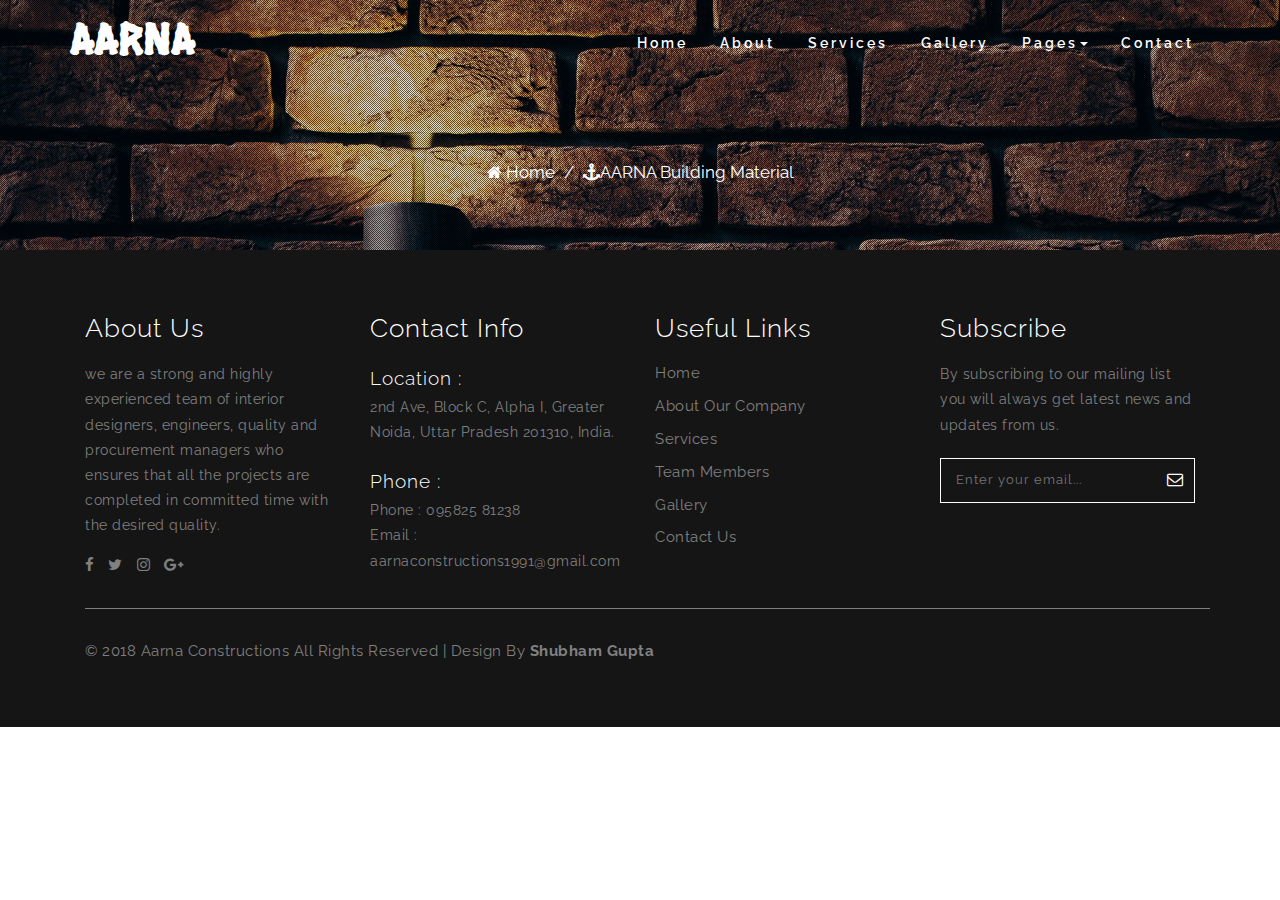
<file: aarnamaterial.html>
<!--
Author: W3layouts
Author URL: http://w3layouts.com
License: Creative Commons Attribution 3.0 Unported
License URL: http://creativecommons.org/licenses/by/3.0/
-->
<!DOCTYPE html>
<html lang="en">
<head>
<title>AARNA CONSTRUCTIONS</title>
<meta name="viewport" content="width=device-width, initial-scale=1">
<meta http-equiv="Content-Type" content="text/html; charset=UTF-8" />
<meta name="description" content=we are a strong and highly experienced team of interior designers, engineers, quality and procurement managers who ensures that all the projects are completed in committed time with the desired quality.">
  <meta name="google-site-verification" content="ZxhubWINa0rYYkYGewcx0gw1i08b98B24vLAtftUiFI" />


<meta name="keywords" content="Aarna Constructions,Aarna,Aarna interiors,Aarna Consultancy,
Aarna  building material,home,services,Contact,interiors,Consultancy,Constructions">

<script type="application/x-javascript"> addEventListener("load", function() { setTimeout(hideURLbar, 0); }, false);
		function hideURLbar(){ window.scrollTo(0,1); } </script>

	<!-- css files -->
	<link href="css/bootstrap.css" rel="stylesheet" type="text/css" media="all" />
	<link href="css/font-awesome.css" rel="stylesheet"> 
	<link href="css/style.css" rel="stylesheet" type="text/css" media="all" />
<link href="https://fonts.googleapis.com/css?family=Hanalei+Fill" rel="stylesheet">

	<!-- css files -->

	<!--fonts-->
	<link href="//fonts.googleapis.com/css?family=Raleway:100,100i,200,200i,300,300i,400,400i,500,500i,600,600i,700,700i,800,800i,900,900i&amp;subset=latin-ext" rel="stylesheet">
	<!--//fonts-->

</head>
<body>

<!--Start of Tawk.to Script-->
<script type="text/javascript">
var Tawk_API=Tawk_API||{}, Tawk_LoadStart=new Date();
(function(){
var s1=document.createElement("script"),s0=document.getElementsByTagName("script")[0];
s1.async=true;
s1.src='https://embed.tawk.to/5b6f331eafc2c34e96e77dac/default';
s1.charset='UTF-8';
s1.setAttribute('crossorigin','*');
s0.parentNode.insertBefore(s1,s0);
})();
</script>
<!--End of Tawk.to Script-->






<!--Header-->
<div class="header" id="home">
	<div class="head">
		<div class="container">
			<div class="navbar-top">
					<!-- Brand and toggle get grouped for better mobile display -->
					<div class="navbar-header">
					  <button type="button" class="navbar-toggle collapsed" data-toggle="collapse" data-target="#bs-example-navbar-collapse-1">
						<span class="sr-only">Toggle navigation</span>
						<span class="icon-bar"></span>
						<span class="icon-bar"></span>
						<span class="icon-bar"></span>
					  </button>
						 <div class="navbar-brand logo ">
							<h1><a href="index.html" style="font-family: 'Hanalei Fill', cursive;">AARNA</a></h1>
						</div>

					</div>

					<!-- Collect the nav links, forms, and other content for toggling -->
					<div class="collapse navbar-collapse" id="bs-example-navbar-collapse-1">
					 <ul class="nav navbar-nav link-effect-4">
						<li class="first-list"><a href="index.html">Home</a></li>
						<li><a href="about.html">About</a></li>
						<li><a href="services.html">Services</a></li>
						<li><a href="gallery.html">Gallery</a></li>
						<li><a href="#" class="dropdown-toggle" data-toggle="dropdown" role="button" aria-haspopup="true" aria-expanded="false"><span data-letters="Pages">Pages</span><span class="caret"></span></a>
							<ul class="dropdown-menu"> 
                            <li><a href="aarnaconstructions.html">AARNA CONSTRUCTIONS</a></li>
                            <li><a href="aarnainteriors.html">AARNA INTERIORS</a></li>
                            <li><a href="aarnaconsultancy.html">AARNA CONSULTANCY</a></li>
                            <li><a href="aarnamaterial.html">AARNA Building Material</a></li>
                        </ul>
						</li>   
						<li><a href="contact.html">Contact</a></li>
					  </ul>
					</div><!-- /.navbar-collapse -->
				</div>
		</div>
	</div>
</div>
<!--//Header-->
	
<!-- inner pages banner -->
<div class="inner_pages_banner">
	<div class="slider-dot1">
		<span class="section_1-breadcrumbs"><a href="index.html"><i class="fa fa-home home_1"></i> Home</a> <span>/</span> <i class="fa fa-anchor"></i>AARNA Building Material</span>
	</div>
</div>
<!-- //inner pages banner -->

<!-- icons -->

<!-- //icons -->
	
<!--footer -->
<div class="footer footer_w3layouts_section_1its">
    <div class="container">
        <div class="footer-top">
            <div class="col-md-3 footer-grid_section_1its_w3">
                <div class="footer-title">
                    <h3>About Us</h3>
                </div>
                <div class="footer-text">
                    <p>we are a strong and highly experienced team of interior designers, engineers, quality and procurement managers who ensures that all the projects are completed in committed time with the desired quality.</p>
                    <ul class="social_section_1info">
                        <li><a href="#" class="w3_facebook"><i class="fa fa-facebook"></i></a></li>
                        <li><a href="#" class="w3_twitter"><i class="fa fa-twitter"></i></a></li>
                        <li><a href="#" class="w3_instagram"><i class="fa fa-instagram"></i></a></li>
                        <li><a href="#" class="w3_google"><i class="fa fa-google-plus"></i></a></li>
                    </ul>
                </div>
            </div>
            <div class="col-md-3 footer-grid_section_1its_w3">
                <div class="footer-title">
                    <h3>Contact Info</h3>
                </div>
                <div class="contact-info">
                    <h4>Location :</h4>
                    <p>2nd Ave, Block C, Alpha I, Greater Noida, Uttar Pradesh 201310, India.</p>
                    <div class="phone">
                        <h4>Phone :</h4>
                        <p>Phone : 095825 81238</p>
                        <p>Email : <a href="mailto:info@example.com">aarnaconstructions1991@gmail.com</a></p>
                    </div>
                </div>
            </div>
            <div class="col-md-3 footer-grid_section_1its_w3">
                <div class="footer-title">
                    <h3>Useful Links</h3>
                </div>
                <ul class="links">
                    <li><a href="index.html">Home</a></li>
                    <li><a href="about.html">About Our Company</a></li>
                    <li><a href="services.html">Services</a></li>
                    <li><a href="index.html">Team Members</a></li>
                    <li><a href="gallery.html">Gallery</a></li>
                    <li><a href="contact.html">Contact Us</a></li>
                </ul>
            </div>
            <div class="col-md-3 footer-grid_section_1its_w3">
                <div class="footer-title">
                    <h3>Subscribe</h3>
                </div>
                <div class="footer-text">
                    <p>By subscribing to our mailing list you will always get latest news and updates from us.</p>
                    <form action="#" method="post">
                        <input type="email" name="Email" placeholder="Enter your email..." required="">
                        <button class="btn1"><i class="fa fa-envelope-o" aria-hidden="true"></i></button>
                        <div class="clearfix"> </div>
                    </form>
                </div>
            </div>
            <div class="clearfix"></div>
        </div>
        <div class="copyright">
            <p>© 2018 Aarna Constructions All Rights Reserved | Design by <b>Shubham Gupta</b> </p>
        </div>
    </div>
</div>
<!-- //footer -->

	<!-- js -->
	<script type="text/javascript" src="js/jquery-2.1.4.min.js"></script>
	<!-- //js -->
		
	<script src="js/SmoothScroll.min.js"></script>
	<!-- start-smoth-scrolling -->
	<script type="text/javascript">
		jQuery(document).ready(function($) {
			$(".scroll").click(function(event){		
				event.preventDefault();
				$('html,body').animate({scrollTop:$(this.hash).offset().top},1000);
			});
		});
	</script>
	<!-- start-smoth-scrolling -->
	<!-- here stars scrolling icon -->
	<script type="text/javascript">
		$(document).ready(function() {
			/*
				var defaults = {
				containerID: 'toTop', // fading element id
				containerHoverID: 'toTopHover', // fading element hover id
				scrollSpeed: 1200,
				easingType: 'linear' 
				};
			*/
								
			$().UItoTop({ easingType: 'easeOutQuart' });
								
			});
	</script>
	
	<!-- move to top-js-files -->
	<script type="text/javascript" src="js/move-top.js"></script>
	<script type="text/javascript" src="js/easing.js"></script>
	<!-- //move to top-js-files -->

	<script type="text/javascript" src="js/bootstrap-3.1.1.min.js"></script><!-- bootstrap js file -->
<!-- Global site tag (gtag.js) - Google Analytics -->
<script async src="https://www.googletagmanager.com/gtag/js?id=UA-132321114-1"></script>
<script>
  window.dataLayer = window.dataLayer || [];
  function gtag(){dataLayer.push(arguments);}
  gtag('js', new Date());

  gtag('config', 'UA-132321114-1');
</script>


</body>
</html>
</file>
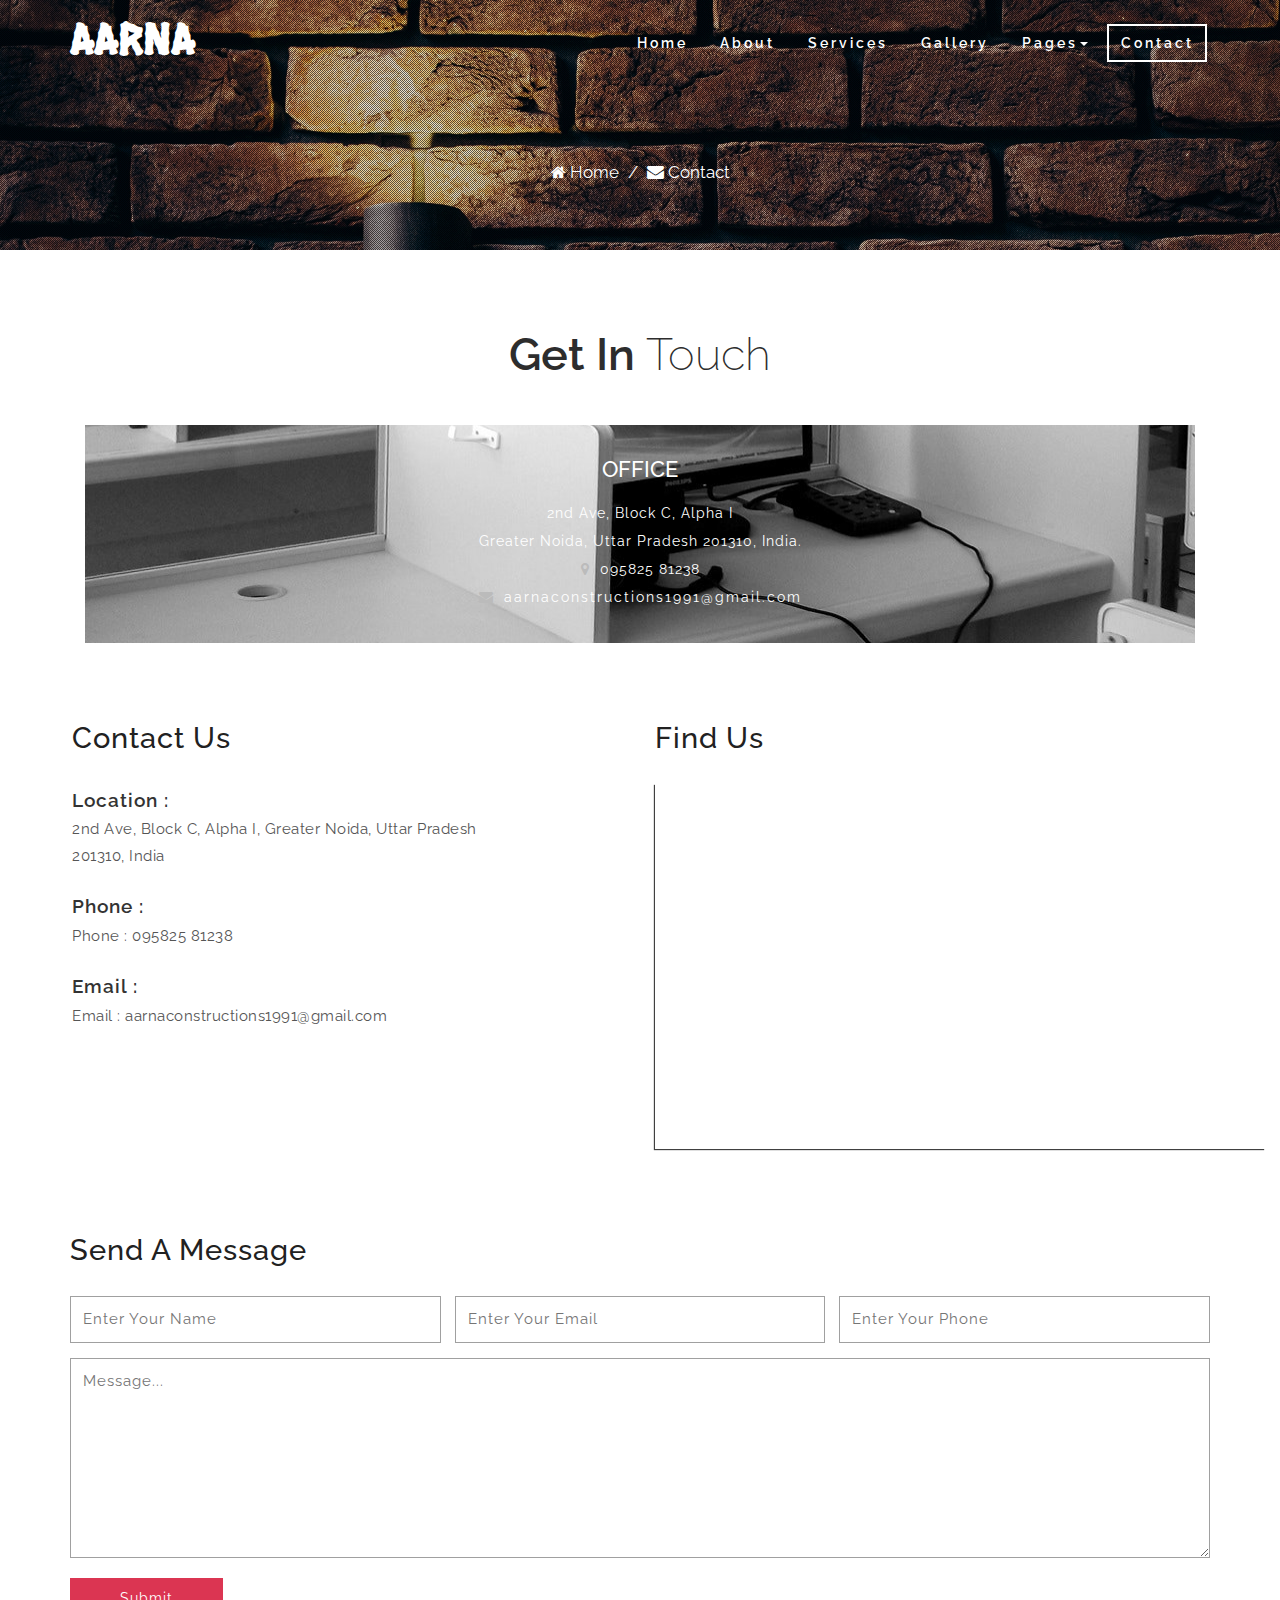
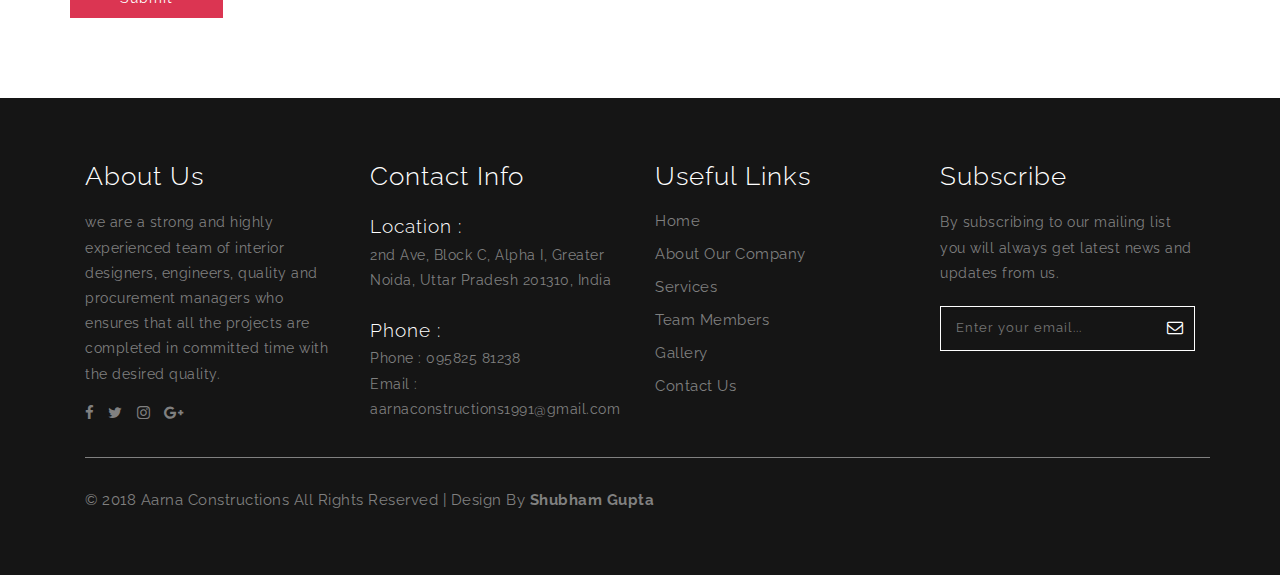
<file: contact.html>
<!--
Author: W3layouts
Author URL: http://w3layouts.com
License: Creative Commons Attribution 3.0 Unported
License URL: http://creativecommons.org/licenses/by/3.0/
-->
<!DOCTYPE html>
<html lang="en">
<head>
<title>AARNA CONSTRUCTIONS</title>
<meta name="viewport" content="width=device-width, initial-scale=1">
<meta http-equiv="Content-Type" content="text/html; charset=UTF-8" />
<meta name="description" content=we are a strong and highly experienced team of interior designers, engineers, quality and procurement managers who ensures that all the projects are completed in committed time with the desired quality.">
<meta name="google-site-verification" content="ZxhubWINa0rYYkYGewcx0gw1i08b98B24vLAtftUiFI" />


<meta name="keywords" content="Aarna Constructions,Aarna,Aarna interiors,Aarna Consultancy,
Aarna  building material,home,services,Contact,interiors,Consultancy,Constructions">

<script type="application/x-javascript"> addEventListener("load", function() { setTimeout(hideURLbar, 0); }, false);
		function hideURLbar(){ window.scrollTo(0,1); } </script>

	<!-- css files -->
	<link href="css/bootstrap.css" rel="stylesheet" type="text/css" media="all" />
	<link href="css/font-awesome.css" rel="stylesheet"> 
	<link href="css/style.css" rel="stylesheet" type="text/css" media="all" />


<link href="https://fonts.googleapis.com/css?family=Hanalei+Fill" rel="stylesheet">
	<!-- css files -->

	<!--fonts-->
	<link href="//fonts.googleapis.com/css?family=Raleway:100,100i,200,200i,300,300i,400,400i,500,500i,600,600i,700,700i,800,800i,900,900i&amp;subset=latin-ext" rel="stylesheet">
	<!--//fonts-->

</head>
<body>

<!--Start of Tawk.to Script-->
<script type="text/javascript">
var Tawk_API=Tawk_API||{}, Tawk_LoadStart=new Date();
(function(){
var s1=document.createElement("script"),s0=document.getElementsByTagName("script")[0];
s1.async=true;
s1.src='https://embed.tawk.to/5b6f331eafc2c34e96e77dac/default';
s1.charset='UTF-8';
s1.setAttribute('crossorigin','*');
s0.parentNode.insertBefore(s1,s0);
})();
</script>
<!--End of Tawk.to Script-->


<!--Header-->
<div class="header" id="home">
	<div class="head">
		<div class="container">
			<div class="navbar-top">
					<!-- Brand and toggle get grouped for better mobile display -->
					<div class="navbar-header">
					  <button type="button" class="navbar-toggle collapsed" data-toggle="collapse" data-target="#bs-example-navbar-collapse-1">
						<span class="sr-only">Toggle navigation</span>
						<span class="icon-bar"></span>
						<span class="icon-bar"></span>
						<span class="icon-bar"></span>
					  </button>
						 <div class="navbar-brand logo ">
							<h1><a href="index.html" style="font-family: 'Hanalei Fill', cursive;
">AARNA</a></h1>
						</div>

					</div>

					<!-- Collect the nav links, forms, and other content for toggling -->
					<div class="collapse navbar-collapse" id="bs-example-navbar-collapse-1">
					 <ul class="nav navbar-nav link-effect-4">
						<li class="first-list"><a href="index.html">Home</a></li>
						<li><a href="about.html">About</a></li>
						<li><a href="services.html">Services</a></li>
						<li><a href="gallery.html">Gallery</a></li>
						<li><a href="#" class="dropdown-toggle" data-toggle="dropdown" role="button" aria-haspopup="true" aria-expanded="false"><span data-letters="Pages">Pages</span><span class="caret"></span></a>
							<ul class="dropdown-menu"> 
							<li><a href="aarnaconstructions.html">AARNA CONSTRUCTIONS</a></li>
							<li><a href="aarnainteriors.html">AARNA INTERIORS</a></li>
							<li><a href="aarnaconsultancy.html">AARNA CONSULTANCY</a></li>
							<li><a href="aarnamaterial.html">AARNA Building Material</a></li>
						</ul>
						</li>   
						<li class="active"><a href="contact.html">Contact</a></li>
					  </ul>
					</div><!-- /.navbar-collapse -->
				</div>
		</div>
	</div>
</div>
<!--//Header-->
	
<!-- inner pages banner -->
<div class="inner_pages_banner">
	<div class="slider-dot1">
	<span class="section_1-breadcrumbs"><a href="index.html"><i class="fa fa-home home_1"></i> Home</a> <span>/</span> <i class="fa fa-envelope"></i> Contact</span>
	</div>
</div>
<!-- //inner pages banner -->

<!-- contact -->
<div class="contact">
	<div class="container">
		<h2 class="heading"> Get In <span>Touch</span> </h2>
		<div class="contact_grids_info">
			<div class="col-md-12 contact_grid">
				<div class="contact_grid_right">
					<h4> OFFICE </h4>
					<p>2nd Ave, Block C, Alpha I</p>
					<p>Greater Noida, Uttar Pradesh 201310, India.</p>
					<p><i class="fa fa-map-marker" aria-hidden="true"></i> 095825 81238</p>
					<p><i class="fa fa-envelope" aria-hidden="true"></i> <a href="mailto:mail@office1.com">aarnaconstructions1991@gmail.com</a></p>
				</div>
				<div class="clearfix"> </div>
			</div>
			
			
			<div class="clearfix"> </div>
		</div>
	</div>
		
		<div class="section_1-contact-form">
			<div class="col-md-6 contact-form-left">
				<div class="contact-form-top">
					<h3>Contact us</h3>
					
				</div>
				<div class="contact-info">
					<h4>Location :</h4>
					<p>2nd Ave, Block C, Alpha I, Greater Noida, Uttar Pradesh 201310, India</p>
					<div class="phone">
						<h4>Phone :</h4>
						<p>Phone : 095825 81238</p>
						
					</div>
					<div class="phone">
						<h4>Email :</h4>
						<p>Email : <a href="mailto:info@example.com">aarnaconstructions1991@gmail.com</a></p>
					</div>
				</div>
			</div>
			<div class="col-md-6 contact-form-right">
				<div class="contact-form-top">
					<h3>Find us</h3>
				</div>



				<div class="map">
					<iframe  src="https://maps.google.com/maps?width=100%&amp;height=600&amp;hl=en&amp;q=pari%20chowk%20%2CGreater%20noida+(My%20Business%20Name)&amp;ie=UTF8&amp;t=&amp;z=14&amp;iwloc=A&amp;output=embed" frameborder="0" scrolling="no" marginheight="0" marginwidth="0" ></iframe>
				</div>
			</div>
			<div class="clearfix"> </div>
		</div>
		<div class="contact-form">
			<div class="container">
				<div class="contact-form-top">
					<h3>Send a message</h3>
				</div>
				<div class="section_1its_section_1_about_mail">
					<form action="#" method="post">
						<div class="section_1its_section_1_about_mail_left">
							<input type="text" name="Name" placeholder="Enter Your Name" required="">
							<input type="email" name="Email" placeholder="Enter Your Email" required="">
							<input type="text" name="Phone" class="last" placeholder="Enter Your Phone" required="">
							<div class="clearfix"> </div>
						</div>
						<textarea name="Message" placeholder="Message..." required=""></textarea>
						<div class="submit">
							<input type="submit" value="Submit">
						</div>
					</form>
				</div>
			</div>
		</div>
</div>
<!-- //contact -->

<!--footer -->
<div class="footer footer_w3layouts_section_1its">
	<div class="container">
		<div class="footer-top">
			<div class="col-md-3 footer-grid_section_1its_w3">
				<div class="footer-title">
					<h3>About Us</h3>
				</div>
				<div class="footer-text">
					<p>we are a strong and highly experienced team of interior designers, engineers, quality and procurement managers who ensures that all the projects are completed in committed time with the desired quality.</p>
					<ul class="social_section_1info">
						<li><a href="#" class="w3_facebook"><i class="fa fa-facebook"></i></a></li>
						<li><a href="#" class="w3_twitter"><i class="fa fa-twitter"></i></a></li>
						<li><a href="#" class="w3_instagram"><i class="fa fa-instagram"></i></a></li>
						<li><a href="#" class="w3_google"><i class="fa fa-google-plus"></i></a></li>
					</ul>
				</div>
			</div>
			<div class="col-md-3 footer-grid_section_1its_w3">
				<div class="footer-title">
					<h3>Contact Info</h3>
				</div>
				<div class="contact-info">
					<h4>Location :</h4>
					<p>2nd Ave, Block C, Alpha I, Greater Noida, Uttar Pradesh 201310, India</p>
					<div class="phone">
						<h4>Phone :</h4>
						<p>Phone : 095825 81238</p>
						<p>Email : <a href="mailto:info@example.com">aarnaconstructions1991@gmail.com</a></p>
					</div>
				</div>
			</div>
			<div class="col-md-3 footer-grid_section_1its_w3">
				<div class="footer-title">
					<h3>Useful Links</h3>
				</div>
				<ul class="links">
					<li><a href="index.html">Home</a></li>
					<li><a href="about.html">About Our Company</a></li>
					<li><a href="services.html">Services</a></li>
					<li><a href="index.html">Team Members</a></li>
					<li><a href="gallery.html">Gallery</a></li>
					<li><a href="contact.html">Contact Us</a></li>
				</ul>
			</div>
			<div class="col-md-3 footer-grid_section_1its_w3">
				<div class="footer-title">
					<h3>Subscribe</h3>
				</div>
				<div class="footer-text">
					<p>By subscribing to our mailing list you will always get latest news and updates from us.</p>
					<form action="#" method="post">
						<input type="email" name="Email" placeholder="Enter your email..." required="">
						<button class="btn1"><i class="fa fa-envelope-o" aria-hidden="true"></i></button>
						<div class="clearfix"> </div>
					</form>
				</div>
			</div>
			<div class="clearfix"></div>
		</div>
		<div class="copyright">
			<p>© 2018 Aarna Constructions All Rights Reserved | Design by <b>Shubham Gupta</b></p>
		</div>
	</div>
</div>
<!-- //footer -->

	<!-- js -->
	<script type="text/javascript" src="js/jquery-2.1.4.min.js"></script>
	<!-- //js -->

	<script src="js/SmoothScroll.min.js"></script>
	<!-- start-smoth-scrolling -->
	<script type="text/javascript">
		jQuery(document).ready(function($) {
			$(".scroll").click(function(event){		
				event.preventDefault();
				$('html,body').animate({scrollTop:$(this.hash).offset().top},1000);
			});
		});
	</script>
	<!-- start-smoth-scrolling -->
	<!-- here stars scrolling icon -->
	<script type="text/javascript">
		$(document).ready(function() {
			/*
				var defaults = {
				containerID: 'toTop', // fading element id
				containerHoverID: 'toTopHover', // fading element hover id
				scrollSpeed: 1200,
				easingType: 'linear' 
				};
			*/
								
			$().UItoTop({ easingType: 'easeOutQuart' });
								
			});
	</script>
	
	<!-- move to top-js-files -->
	<script type="text/javascript" src="js/move-top.js"></script>
	<script type="text/javascript" src="js/easing.js"></script>
	<!-- //move to top-js-files -->

	<script type="text/javascript" src="js/bootstrap-3.1.1.min.js"></script><!-- bootstrap js file -->
<!-- Global site tag (gtag.js) - Google Analytics -->
<script async src="https://www.googletagmanager.com/gtag/js?id=UA-132321114-1"></script>
<script>
  window.dataLayer = window.dataLayer || [];
  function gtag(){dataLayer.push(arguments);}
  gtag('js', new Date());

  gtag('config', 'UA-132321114-1');
</script>


</body>
</html>
</file>
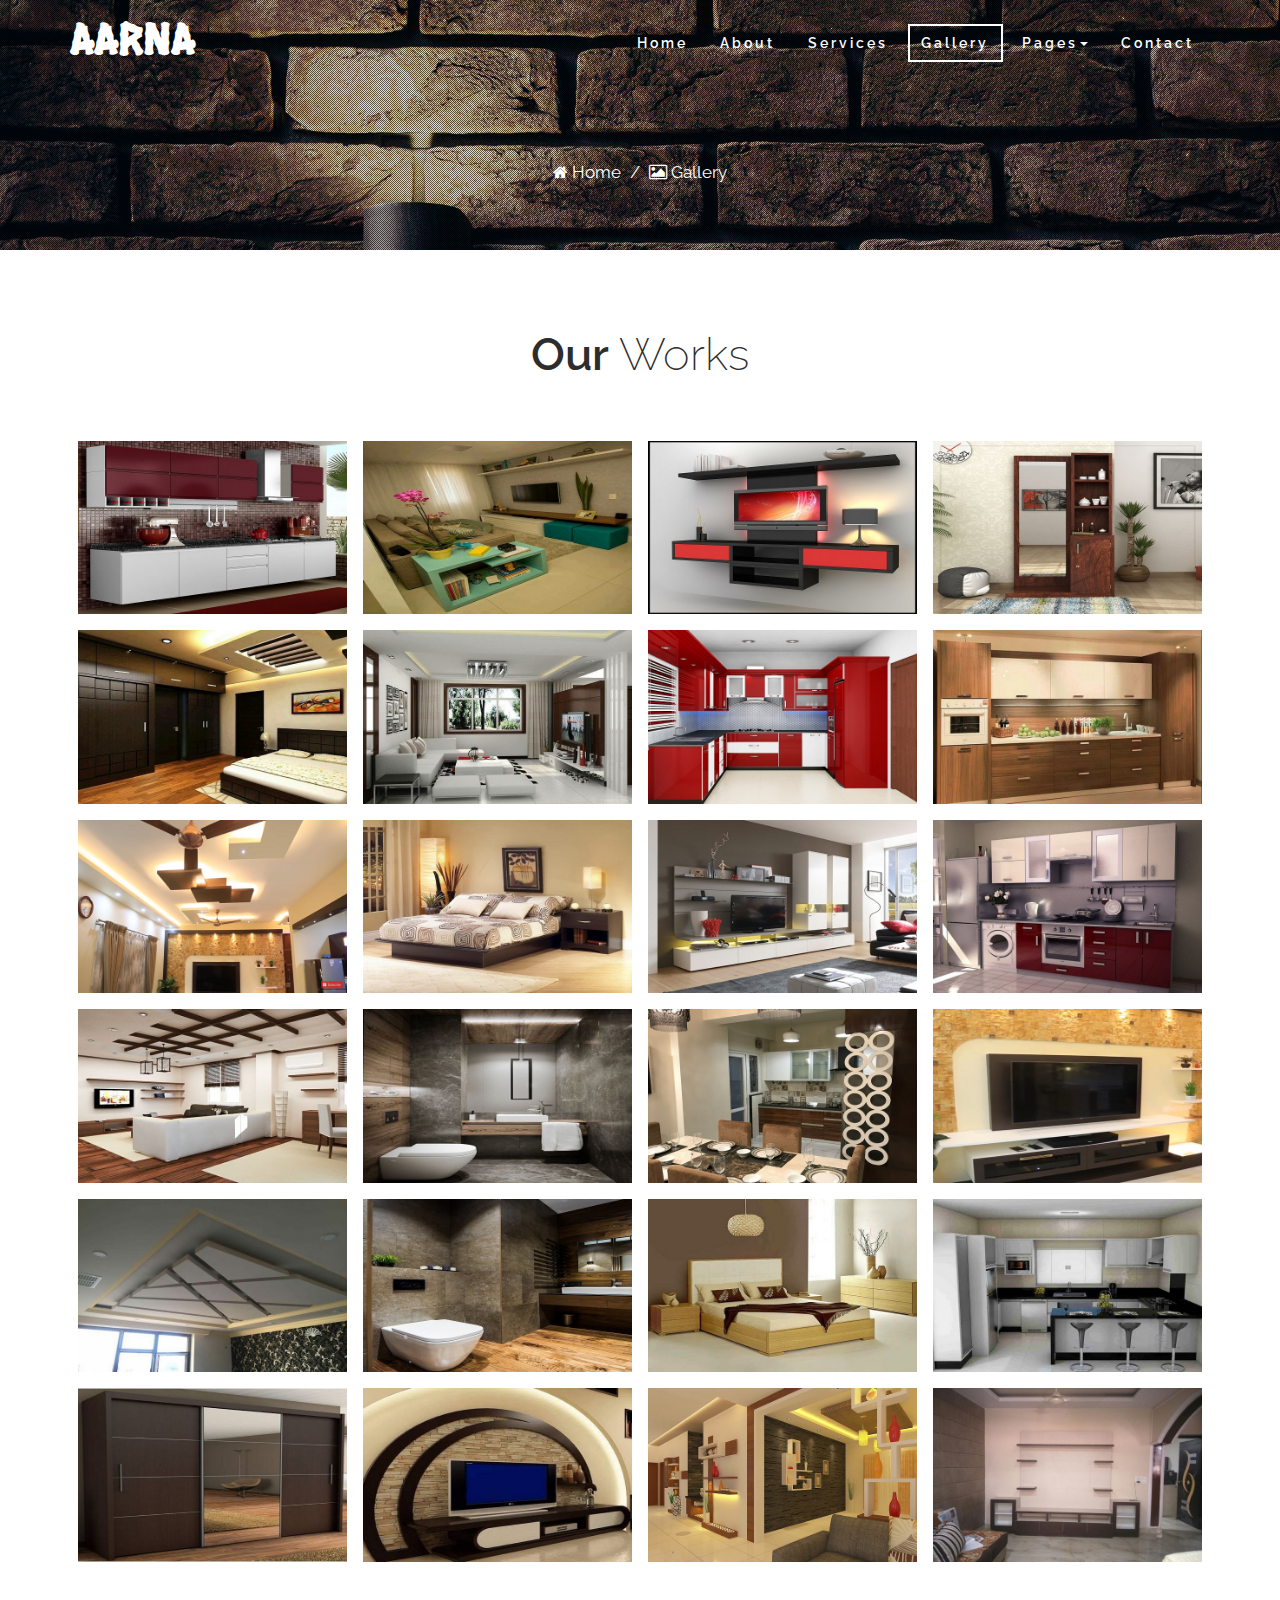
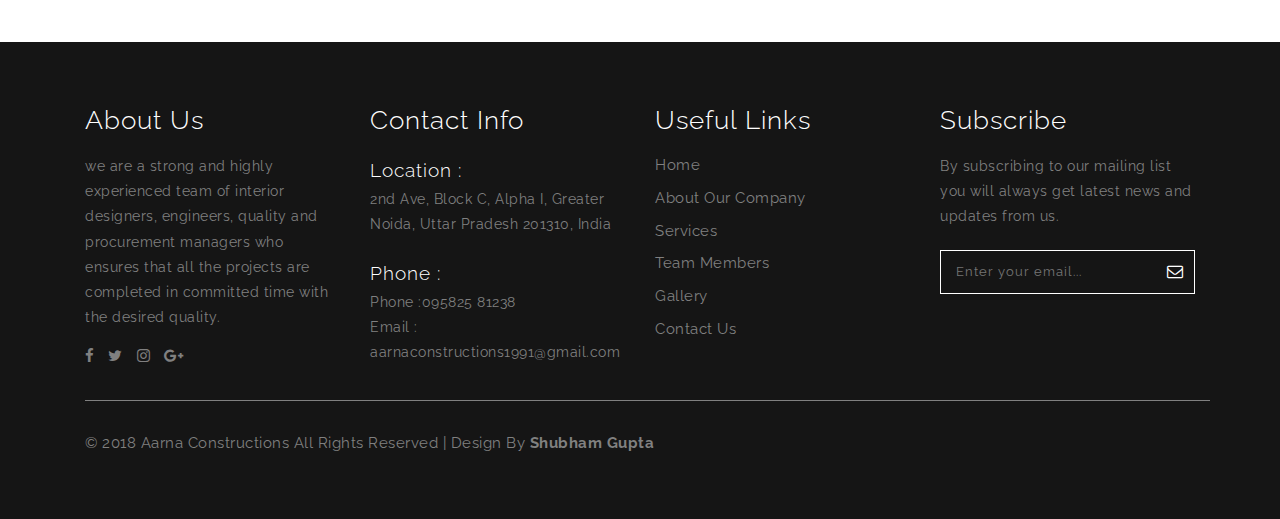
<file: gallery.html>
<!--
Author: W3layouts
Author URL: http://w3layouts.com
License: Creative Commons Attribution 3.0 Unported
License URL: http://creativecommons.org/licenses/by/3.0/
-->
<!DOCTYPE html>
<html lang="en">
<head>
<title>AARNACONSTRUCTIONS</title>
<meta name="viewport" content="width=device-width, initial-scale=1">
<meta http-equiv="Content-Type" content="text/html; charset=UTF-8" />

<meta name="description" content=we are a strong and highly experienced team of interior designers, engineers, quality and procurement managers who ensures that all the projects are completed in committed time with the desired quality.">

<meta name="keywords" content="Aarna Constructions,Aarna,Aarna interiors,Aarna Consultancy,
Aarna  building material,home,services,Contact,interiors,Consultancy,Constructions">

<meta name="google-site-verification" content="ZxhubWINa0rYYkYGewcx0gw1i08b98B24vLAtftUiFI" />


<script type="application/x-javascript"> addEventListener("load", function() { setTimeout(hideURLbar, 0); }, false);
		function hideURLbar(){ window.scrollTo(0,1); } </script>

	<!-- css files -->
<link href="https://fonts.googleapis.com/css?family=Hanalei+Fill" rel="stylesheet">
	<link href="css/bootstrap.css" rel="stylesheet" type="text/css" media="all" />
	<link href="css/font-awesome.css" rel="stylesheet"> 
	<link href="css/style.css" rel="stylesheet" type="text/css" media="all" />
	<link href="css/simpleLightbox.css" rel="stylesheet" type="text/css" /><!-- gallery css -->
	<!-- css files -->

	<!--fonts-->
	<link href="//fonts.googleapis.com/css?family=Raleway:100,100i,200,200i,300,300i,400,400i,500,500i,600,600i,700,700i,800,800i,900,900i&amp;subset=latin-ext" rel="stylesheet">
	<!--//fonts-->

</head>
<body>
<!--Start of Tawk.to Script-->
<script type="text/javascript">
var Tawk_API=Tawk_API||{}, Tawk_LoadStart=new Date();
(function(){
var s1=document.createElement("script"),s0=document.getElementsByTagName("script")[0];
s1.async=true;
s1.src='https://embed.tawk.to/5b6f331eafc2c34e96e77dac/default';
s1.charset='UTF-8';
s1.setAttribute('crossorigin','*');
s0.parentNode.insertBefore(s1,s0);
})();
</script>
<!--Header-->
<div class="header" id="home">
	<div class="head">
		<div class="container">
			<div class="navbar-top">
					<!-- Brand and toggle get grouped for better mobile display -->
					<div class="navbar-header">
					  <button type="button" class="navbar-toggle collapsed" data-toggle="collapse" data-target="#bs-example-navbar-collapse-1">
						<span class="sr-only">Toggle navigation</span>
						<span class="icon-bar"></span>
						<span class="icon-bar"></span>
						<span class="icon-bar"></span>
					  </button>
						 <div class="navbar-brand logo ">
							<h1><a href="index.html"  style="font-family: 'Hanalei Fill', cursive;">AARNA</a></h1>
						</div>

					</div>

					<!-- Collect the nav links, forms, and other content for toggling -->
					<div class="collapse navbar-collapse" id="bs-example-navbar-collapse-1">
					 <ul class="nav navbar-nav link-effect-4">
						<li class="first-list"><a href="index.html">Home</a></li>
						<li><a href="about.html">About</a></li>
						<li><a href="services.html">Services</a></li>
						<li class="active"><a href="gallery.html">Gallery</a></li>
						<li><a href="#" class="dropdown-toggle" data-toggle="dropdown" role="button" aria-haspopup="true" aria-expanded="false"><span data-letters="Pages">Pages</span><span class="caret"></span></a>
							<ul class="dropdown-menu"> 
							<li><a href="aarnaconstructions.html">AARNA CONSTRUCTIONS</a></li>
							<li><a href="aarnainteriors.html">AARNA INTERIORS</a></li>
							<li><a href="aarnaconsultancy.html">AARNA CONSULTANCY</a></li>
							<li><a href="aarnamaterial.html">AARNA BUILDING MATERIALS</a></li>
						</ul>
						</li>   
						<li><a href="contact.html">Contact</a></li>
					  </ul>
					</div><!-- /.navbar-collapse -->
				</div>
		</div>
	</div>
</div>
<!--//Header-->
	
<!-- inner pages banner -->
<div class="inner_pages_banner">
	<div class="slider-dot1">
		<span class="section_1-breadcrumbs"><a href="index.html"><i class="fa fa-home home_1"></i> Home</a> <span>/</span> <i class="fa fa-photo"></i> Gallery</span>
	</div>
</div>
<!-- //inner pages banner -->

<!-- gallery -->
<div class="banner-bottom gallery">
	<div class="container">
		<h2 class="heading"> Our <span>Works</span> </h2>
		<div class="w3ls_gallery_grids">
			<div class="col-md-3 w3_section_1_gallery_grid">
				<div class="section_1_gallery_grid">
					<a title="Making the organisation beautiful" href="images/11.jpg">
						<div class="section_1_gallery_grid1">
							<img src="images/11.jpg" alt=" " class="img-responsive" />
							<div class="w3layouts_gallery_grid1_pos">
								<h3>False Ceiling</h3>
							</div>
						</div>
					</a>
				</div>
				<div class="section_1_gallery_grid">
					<a title="beautiful hall from a home." href="images/12.jpg">
						<div class="section_1_gallery_grid1">
							<img src="images/12.jpg" alt=" " class="img-responsive" />
							<div class="w3layouts_gallery_grid1_pos">
								<h3>false ceiling</h3>
								<p> beautiful hall from a home</p>
							</div>
						</div>
					</a>
				</div>
				<div class="section_1_gallery_grid">
					<a title="just for decorations of your room." href="images/13.png">
						<div class="section_1_gallery_grid1">
							<img src="images/13.png" alt=" " class="img-responsive" />
							<div class="w3layouts_gallery_grid1_pos">
								<h3>Interior Design</h3>
								<p> just for decorations of your room</p>
							</div>
						</div>
					</a>
				</div>
			</div>
			<div class="col-md-3 w3_section_1_gallery_grid">
				<div class="section_1_gallery_grid">
					<a title="just keep looking at it." href="images/14.jpg">
						<div class="section_1_gallery_grid1">
							<img src="images/14.jpg" alt=" " class="img-responsive" />
							<div class="w3layouts_gallery_grid1_pos">
								<h3>modular kitchen</h3>
								<p> just keep looking at it.</p>
							</div>
						</div>
					</a>
				</div>
				<div class="section_1_gallery_grid">
					<a title="Donec sapien massa, placerat ac sodales ac, feugiat quis est." href="images/16.jpg">
						<div class="section_1_gallery_grid1">
							<img src="images/16.jpg" alt=" " class="img-responsive" />
							<div class="w3layouts_gallery_grid1_pos">
								<h3>Intro Design</h3>
								
							</div>
						</div>
					</a>
				</div>
				<div class="section_1_gallery_grid">
					<a title="Donec sapien massa, placerat ac sodales ac, feugiat quis est." href="images/17.jpg">
						<div class="section_1_gallery_grid1">
							<img src="images/17.jpg" alt=" " class="img-responsive" />
							<div class="w3layouts_gallery_grid1_pos">
								<h3>Intro Design</h3>
								
							</div>
						</div>
					</a>
				</div>
			</div>
			<div class="col-md-3 w3_section_1_gallery_grid">
				<div class="section_1_gallery_grid">
					<a title="Donec sapien massa, placerat ac sodales ac, feugiat quis est." href="images/18.jpg">
						<div class="section_1_gallery_grid1">
							<img src="images/18.jpg" alt=" " class="img-responsive" />
							<div class="w3layouts_gallery_grid1_pos">
								<h3>Intro Design</h3>
							
							</div>
						</div>
					</a>
				</div>
				<div class="section_1_gallery_grid">
					<a title="Donec sapien massa, placerat ac sodales ac, feugiat quis est." href="images/20.jpg">
						<div class="section_1_gallery_grid1">
							<img src="images/20.jpg" alt=" " class="img-responsive" />
							<div class="w3layouts_gallery_grid1_pos">
								<h3>Intro Design</h3>
								
							</div>
						</div>
					</a>
				</div>
				<div class="section_1_gallery_grid">
					<a title="Donec sapien massa, placerat ac sodales ac, feugiat quis est." href="images/21.jpg">
						<div class="section_1_gallery_grid1">
							<img src="images/21.jpg" alt=" " class="img-responsive" />
							<div class="w3layouts_gallery_grid1_pos">
								<h3>Intro Design</h3>
								
							</div>
						</div>
					</a>
				</div>
			</div>
			
			<div class="col-md-3 w3_section_1_gallery_grid">
				<div class="section_1_gallery_grid">
					<a title="Donec sapien massa, placerat ac sodales ac, feugiat quis est." href="images/22.jpg">
						<div class="section_1_gallery_grid1">
							<img src="images/22.jpg" alt=" " class="img-responsive" />
							<div class="w3layouts_gallery_grid1_pos">
								<h3>Intro Design</h3>
								
							</div>
						</div>
					</a>
				</div>
				<div class="section_1_gallery_grid">
					<a title="Donec sapien massa, placerat ac sodales ac, feugiat quis est." href="images/23.jpg">
						<div class="section_1_gallery_grid1">
							<img src="images/23.jpg" alt=" " class="img-responsive" />
							<div class="w3layouts_gallery_grid1_pos">
								<h3>Intro Design</h3>
								
							</div>
						</div>
					</a>
				</div>
				<div class="section_1_gallery_grid">
					<a title="Donec sapien massa, placerat ac sodales ac, feugiat quis est." href="images/24.jpg">
						<div class="section_1_gallery_grid1">
							<img src="images/24.jpg" alt=" " class="img-responsive" />
							<div class="w3layouts_gallery_grid1_pos">
								<h3>Intro Design</h3>
								
							</div>
						</div>
					</a>
				</div>
				
				





			</div>

			<div class="col-md-3 w3_section_1_gallery_grid">
				<div class="section_1_gallery_grid">
					<a title="Making the organisation beautiful" href="images/25.jpg">
						<div class="section_1_gallery_grid1">
							<img src="images/25.jpg" alt=" " class="img-responsive" />
							<div class="w3layouts_gallery_grid1_pos">
								<h3>False Ceiling</h3>
							</div>
						</div>
					</a>
				</div>
				<div class="section_1_gallery_grid">
					<a title="beautiful hall from a home." href="images/26.jpg">
						<div class="section_1_gallery_grid1">
							<img src="images/26.jpg" alt=" " class="img-responsive" />
							<div class="w3layouts_gallery_grid1_pos">
								<h3>false ceiling</h3>
								<p> beautiful hall from a home</p>
							</div>
						</div>
					</a>
				</div>
				<div class="section_1_gallery_grid">
					<a title="just for decorations of your room." href="images/27.jpg">
						<div class="section_1_gallery_grid1">
							<img src="images/27.jpg" alt=" " class="img-responsive" />
							<div class="w3layouts_gallery_grid1_pos">
								<h3>Interior Design</h3>
								<p> just for decorations of your room</p>
							</div>
						</div>
					</a>
				</div>
			</div>
			<div class="col-md-3 w3_section_1_gallery_grid">
				<div class="section_1_gallery_grid">
					<a title="just keep looking at it." href="images/28.jpg">
						<div class="section_1_gallery_grid1">
							<img src="images/28.jpg" alt=" " class="img-responsive" />
							<div class="w3layouts_gallery_grid1_pos">
								<h3>modular kitchen</h3>
								<p> just keep looking at it.</p>
							</div>
						</div>
					</a>
				</div>
				<div class="section_1_gallery_grid">
					<a title="Donec sapien massa, placerat27 ac sodales ac, feugiat quis est." href="images/29.jpg">
						<div class="section_1_gallery_grid1">
							<img src="images/29.jpg" alt=" " class="img-responsive" />
							<div class="w3layouts_gallery_grid1_pos">
								<h3>false ceiling</h3>
				
							</div>
						</div>
					</a>
				</div>
				<div class="section_1_gallery_grid">
					<a title="Donec sapien massa, placerat ac sodales ac, feugiat quis est." href="images/30.jpg">
						<div class="section_1_gallery_grid1">
							<img src="images/30.jpg" alt=" " class="img-responsive" />
							<div class="w3layouts_gallery_grid1_pos">
								<h3>false ceiling</h3>
								
							</div>
						</div>
					</a>
				</div>
			</div>
			<div class="col-md-3 w3_section_1_gallery_grid">
				<div class="section_1_gallery_grid">
					<a title="Donec sapien massa, placerat ac sodales ac, feugiat quis est." href="images/31.jpg">
						<div class="section_1_gallery_grid1">
							<img src="images/31.jpg" alt=" " class="img-responsive" />
							<div class="w3layouts_gallery_grid1_pos">
								<h3>false ceiling</h3>
								
							</div>
						</div>
					</a>
				</div>
				<div class="section_1_gallery_grid">
					<a title="Donec sapien massa, placerat ac sodales ac, feugiat quis est." href="images/32.jpg">
						<div class="section_1_gallery_grid1">
							<img src="images/32.jpg" alt=" " class="img-responsive" />
							<div class="w3layouts_gallery_grid1_pos">
								<h3>false ceiling</h3>
								
							</div>
						</div>
					</a>
				</div>
				<div class="section_1_gallery_grid">
					<a title="Donec sapien massa, placerat ac sodales ac, feugiat quis est." href="images/33.jpg">
						<div class="section_1_gallery_grid1">
							<img src="images/33.jpg" alt=" " class="img-responsive" />
							<div class="w3layouts_gallery_grid1_pos">
								<h3>false ceiling</h3>
								
							</div>
						</div>
					</a>
				</div>
			</div>
			
			<div class="col-md-3 w3_section_1_gallery_grid">
				<div class="section_1_gallery_grid">
					<a title="Donec sapien massa, placerat ac sodales ac, feugiat quis est." href="images/34.jpg">
						<div class="section_1_gallery_grid1">
							<img src="images/34.jpg" alt=" " class="img-responsive" />
							<div class="w3layouts_gallery_grid1_pos">
								<h3>false ceiling</h3>
								
							</div>
						</div>
					</a>
				</div>
				<div class="section_1_gallery_grid">
					<a title="Donec sapien massa, placerat ac sodales ac, feugiat quis est." href="images/35.jpg">
						<div class="section_1_gallery_grid1">
							<img src="images/35.jpg" alt=" " class="img-responsive" />
							<div class="w3layouts_gallery_grid1_pos">
								<h3>false ceiling</h3>
								
							</div>
						</div>
					</a>
				</div>
				<div class="section_1_gallery_grid">
					<a title="Donec sapien massa, placerat ac sodales ac, feugiat quis est." href="images/36.jpg">
						<div class="section_1_gallery_grid1">
							<img src="images/36.jpg" alt=" " class="img-responsive" />
							<div class="w3layouts_gallery_grid1_pos">
								<h3>false ceiling</h3>
								
							</div>
						</div>
					</a>
				</div>
				
				





			</div>
			<div class="clearfix"></div>
		</div>
	</div>
</div>
<!-- //gallery -->

<!--footer -->
<div class="footer footer_w3layouts_section_1its">
	<div class="container">
		<div class="footer-top">
			<div class="col-md-3 footer-grid_section_1its_w3">
				<div class="footer-title">
					<h3>About Us</h3>
				</div>
				<div class="footer-text">
					<p>we are a strong and highly experienced team of interior designers, engineers, quality and procurement managers who ensures that all the projects are completed in committed time with the desired quality.</p>
					<ul class="social_section_1info">
						<li><a href="#" class="w3_facebook"><i class="fa fa-facebook"></i></a></li>
						<li><a href="#" class="w3_twitter"><i class="fa fa-twitter"></i></a></li>
						<li><a href="#" class="w3_instagram"><i class="fa fa-instagram"></i></a></li>
						<li><a href="#" class="w3_google"><i class="fa fa-google-plus"></i></a></li>
					</ul>
				</div>
			</div>
			<div class="col-md-3 footer-grid_section_1its_w3">
				<div class="footer-title">
					<h3>Contact Info</h3>
				</div>
				<div class="contact-info">
					<h4>Location :</h4>
					<p>2nd Ave, Block C, Alpha I, Greater Noida, Uttar Pradesh 201310, India</p>
					<div class="phone">
						<h4>Phone :</h4>
						<p>Phone :095825 81238</p>
						<p>Email : <a href="mailto:info@example.com">aarnaconstructions1991@gmail.com</a></p>
					</div>
				</div>
			</div>
			<div class="col-md-3 footer-grid_section_1its_w3">
				<div class="footer-title">
					<h3>Useful Links</h3>
				</div>
				<ul class="links">
					<li><a href="index.html">Home</a></li>
					<li><a href="about.html">About Our Company</a></li>
					<li><a href="services.html">Services</a></li>
					<li><a href="index.html">Team Members</a></li>
					<li><a href="gallery.html">Gallery</a></li>
					<li><a href="contact.html">Contact Us</a></li>
				</ul>
			</div>
			<div class="col-md-3 footer-grid_section_1its_w3">
				<div class="footer-title">
					<h3>Subscribe</h3>
				</div>
				<div class="footer-text">
					<p>By subscribing to our mailing list you will always get latest news and updates from us.</p>
					<form action="#" method="post">
						<input type="email" name="Email" placeholder="Enter your email..." required="">
						<button class="btn1"><i class="fa fa-envelope-o" aria-hidden="true"></i></button>
						<div class="clearfix"> </div>
					</form>
				</div>
			</div>
			<div class="clearfix"></div>
		</div>
		<div class="copyright">
			<p>© 2018 Aarna Constructions All Rights Reserved | Design by <b>Shubham Gupta</b> </p>
		</div>
	</div>
</div>
<!-- //footer -->

	<!-- js -->
	<script type="text/javascript" src="js/jquery-2.1.4.min.js"></script>
	<!-- //js -->

	<!-- simpleLightbox -->
	<script src="js/simpleLightbox.js"></script>
	<script>
		$('.w3_section_1_gallery_grid a').simpleLightbox();
	</script>
	<!-- //simpleLightbox -->

	<script src="js/SmoothScroll.min.js"></script>
	<!-- start-smoth-scrolling -->
	<script type="text/javascript">
		jQuery(document).ready(function($) {
			$(".scroll").click(function(event){		
				event.preventDefault();
				$('html,body').animate({scrollTop:$(this.hash).offset().top},1000);
			});
		});
	</script>
	<!-- start-smoth-scrolling -->
	<!-- here stars scrolling icon -->
	<script type="text/javascript">
		$(document).ready(function() {
			/*
				var defaults = {
				containerID: 'toTop', // fading element id
				containerHoverID: 'toTopHover', // fading element hover id
				scrollSpeed: 1200,
				easingType: 'linear' 
				};
			*/
								
			$().UItoTop({ easingType: 'easeOutQuart' });
								
			});
	</script>
	
	<!-- move to top-js-files -->
	<script type="text/javascript" src="js/move-top.js"></script>
	<script type="text/javascript" src="js/easing.js"></script>
	<!-- //move to top-js-files -->

	<script type="text/javascript" src="js/bootstrap-3.1.1.min.js"></script><!-- bootstrap js file -->
<!-- Global site tag (gtag.js) - Google Analytics -->
<script async src="https://www.googletagmanager.com/gtag/js?id=UA-132321114-1"></script>
<script>
  window.dataLayer = window.dataLayer || [];
  function gtag(){dataLayer.push(arguments);}
  gtag('js', new Date());

  gtag('config', 'UA-132321114-1');
</script>


</body>
</html>
</file>
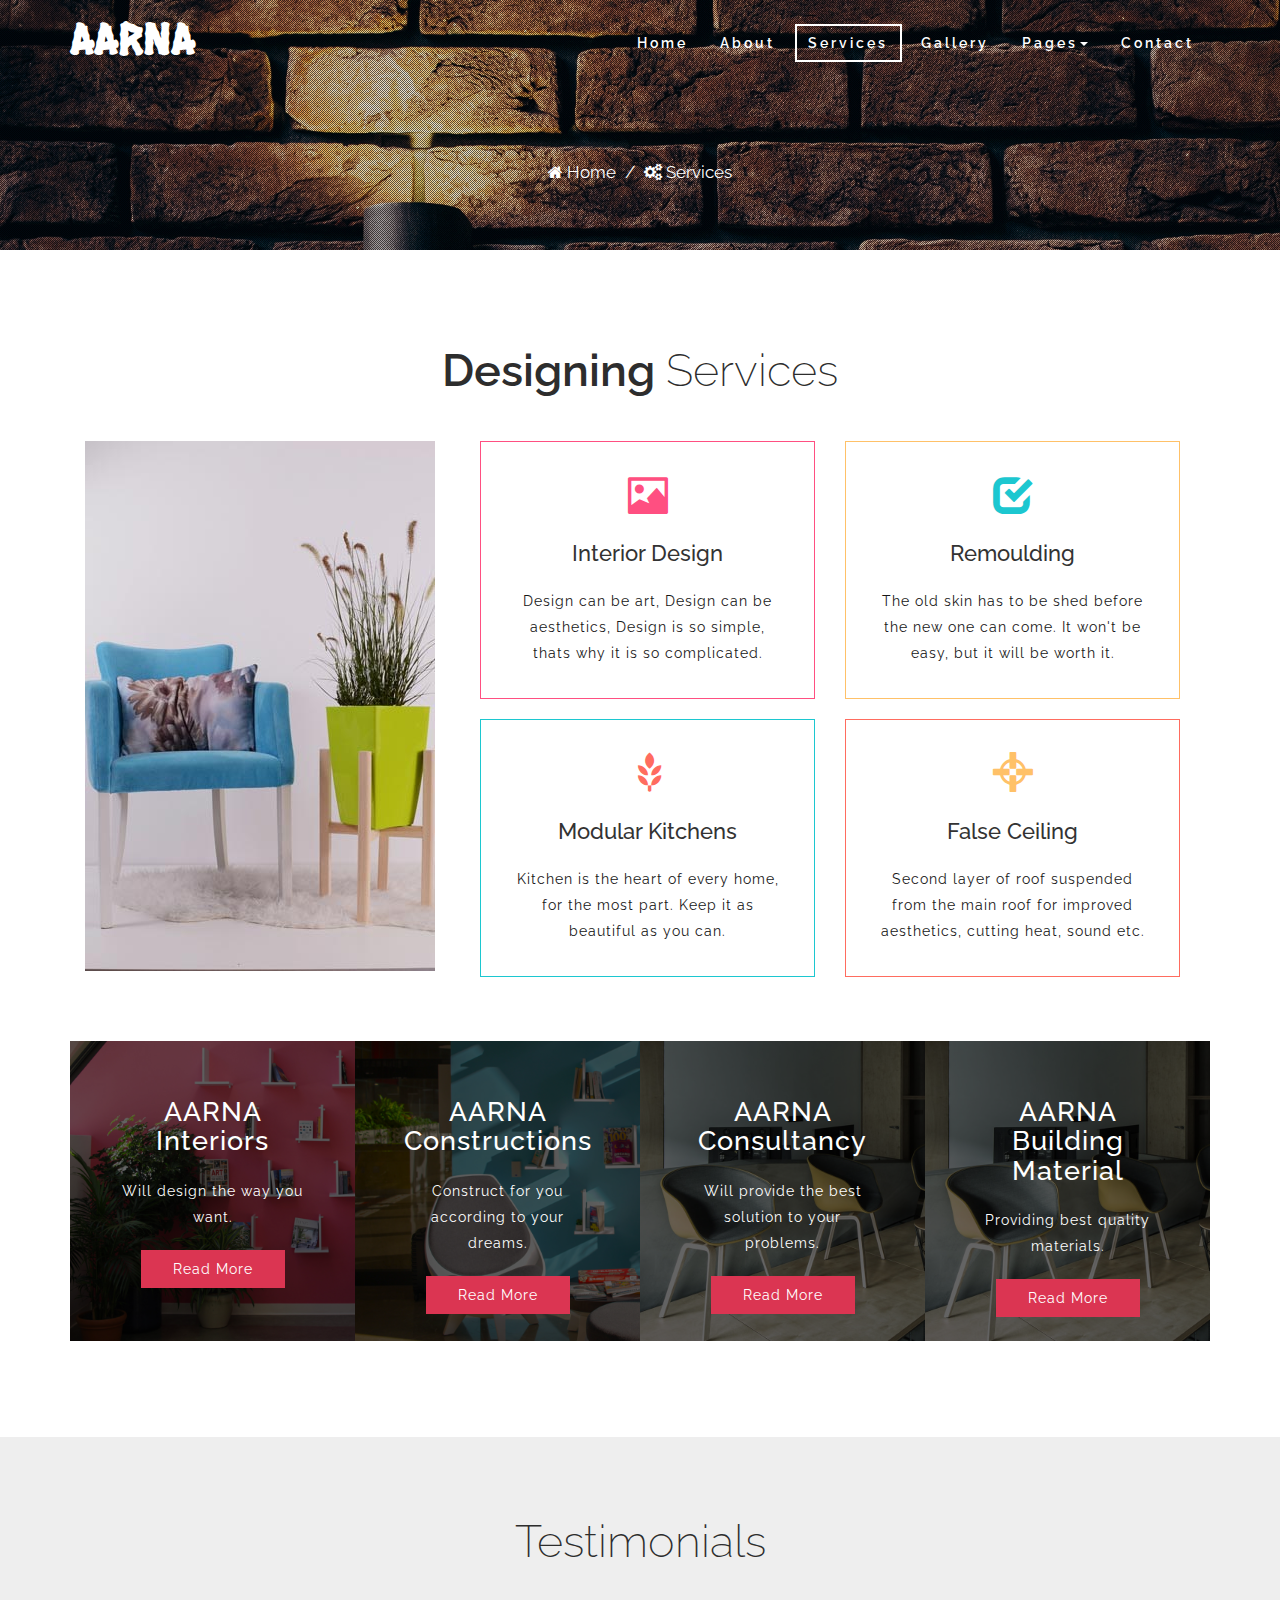
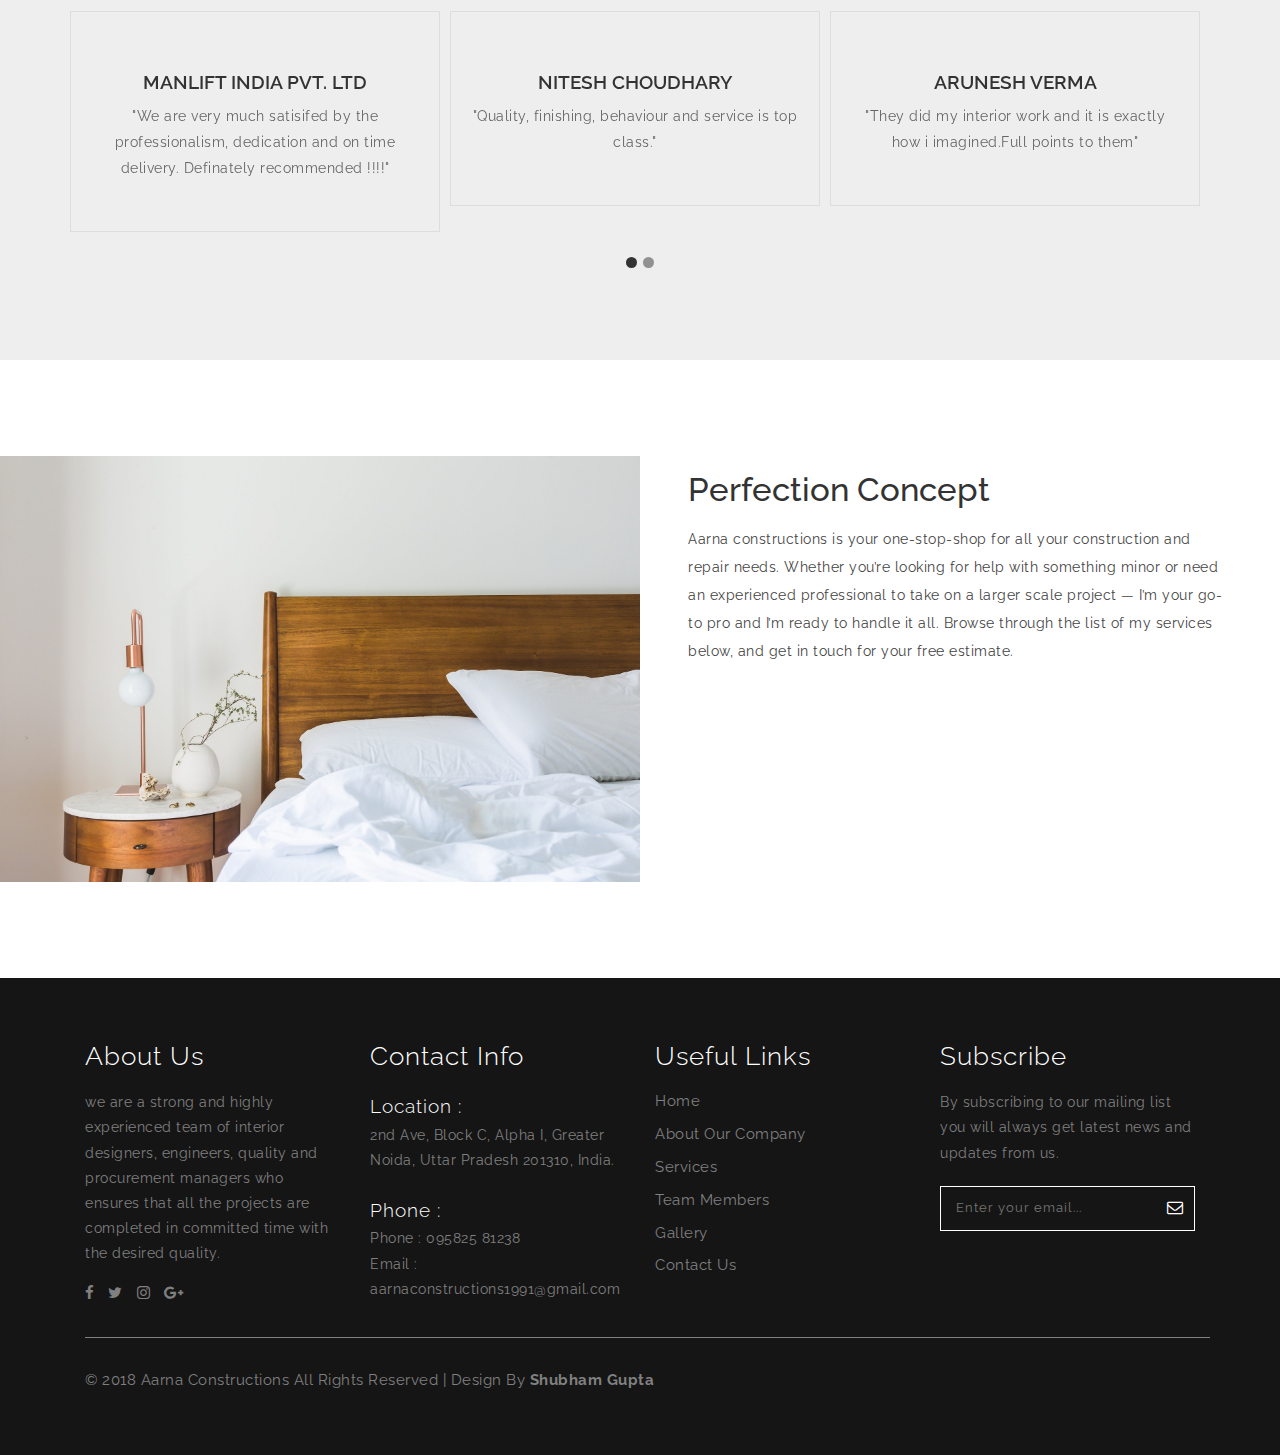
<file: services.html>
<!--
Author: W3layouts
Author URL: http://w3layouts.com
License: Creative Commons Attribution 3.0 Unported
License URL: http://creativecommons.org/licenses/by/3.0/
-->
<!DOCTYPE html>
<html lang="en">
<head>
<title>Services - Find the Best Carpenter, Wall Painting, Interior designer at AarnaConsTructions.com </title>
<meta name="viewport" content="width=device-width, initial-scale=1">
<meta http-equiv="Content-Type" content="text/html; charset=UTF-8" />

<meta name="description" content="Looking for the best wall painting and Interior designer in India. We provide the best wall painting, Interior designer with an attractive price on AarnaConsTructions.com!">

<meta name="google-site-verification" content="ZxhubWINa0rYYkYGewcx0gw1i08b98B24vLAtftUiFI" />


<meta name="keywords" content="Aarna Constructions,Aarna,Aarna interiors,Aarna Consultancy,
Aarna  building material,home,services,Contact,interiors,Consultancy,Constructions">
 

<script type="application/x-javascript"> addEventListener("load", function() { setTimeout(hideURLbar, 0); }, false);
		function hideURLbar(){ window.scrollTo(0,1); } </script>

<link href="https://fonts.googleapis.com/css?family=Hanalei+Fill" rel="stylesheet">
	<!-- css files -->
	<link href="css/bootstrap.css" rel="stylesheet" type="text/css" media="all" />
	<link href="css/font-awesome.css" rel="stylesheet"> 
	<link href="css/style.css" rel="stylesheet" type="text/css" media="all" />
<link rel="stylesheet" href="css/owl.carousel.css" type="text/css" media="all">
	<link href="css/owl.theme.css" rel="stylesheet">
	<!-- css files -->

	<!--fonts-->
	<link href="//fonts.googleapis.com/css?family=Raleway:100,100i,200,200i,300,300i,400,400i,500,500i,600,600i,700,700i,800,800i,900,900i&amp;subset=latin-ext" rel="stylesheet">
	<!--//fonts-->

</head>
<body>
<!--Start of Tawk.to Script-->
<script type="text/javascript">
var Tawk_API=Tawk_API||{}, Tawk_LoadStart=new Date();
(function(){
var s1=document.createElement("script"),s0=document.getElementsByTagName("script")[0];
s1.async=true;
s1.src='https://embed.tawk.to/5b6f331eafc2c34e96e77dac/default';
s1.charset='UTF-8';
s1.setAttribute('crossorigin','*');
s0.parentNode.insertBefore(s1,s0);
})();
</script>


<!--Header-->
<div class="header" id="home">
	<div class="head">
		<div class="container">
			<div class="navbar-top">
					<!-- Brand and toggle get grouped for better mobile display -->
					<div class="navbar-header">
					  <button type="button" class="navbar-toggle collapsed" data-toggle="collapse" data-target="#bs-example-navbar-collapse-1">
						<span class="sr-only">Toggle navigation</span>
						<span class="icon-bar"></span>
						<span class="icon-bar"></span>
						<span class="icon-bar"></span>
					  </button>
						 <div class="navbar-brand logo ">
							<h1><a href="index.html" style="font-family: 'Hanalei Fill', cursive;">AARNA</a></h1>
						</div>

					</div>

					<!-- Collect the nav links, forms, and other content for toggling -->
					<div class="collapse navbar-collapse" id="bs-example-navbar-collapse-1">
					 <ul class="nav navbar-nav link-effect-4">
						<li class="first-list"><a href="index.html">Home</a></li>
						<li><a href="about.html">About</a></li>
						<li class="active"><a href="services.html">Services</a></li>
						<li><a href="gallery.html">Gallery</a></li>
						<li><a href="#" class="dropdown-toggle" data-toggle="dropdown" role="button" aria-haspopup="true" aria-expanded="false"><span data-letters="Pages">Pages</span><span class="caret"></span></a>
							<ul class="dropdown-menu"> 
							<li><a href="aarnaconstructions.html">AARNA Constructions</a></li>
							<li><a href="aarnainteriors.html">AARNA Interiors</a></li>
							<li><a href="aarnaconsultancy.html">AARNA Consultancy</a></li>
							<li><a href="aarnamaterial.html">AARNA Building Material</a></li>
						</ul>
						</li>   
						<li><a href="contact.html">Contact</a></li>
					  </ul>
					</div><!-- /.navbar-collapse -->
				</div>
		</div>
	</div>
</div>
<!--//Header-->
	
<!-- inner pages banner -->
	<div class="inner_pages_banner">
		<div class="slider-dot1">
		<span class="section_1-breadcrumbs"><a href="index.html"><i class="fa fa-home home_1"></i> Home</a> <span>/</span> <i class="fa fa-cogs"></i> Services</span>
		</div>
	</div>
<!-- //inner pages banner -->

<!-- Services -->
<div class="services">
	<div class="container">
		<h2 class="heading"> Designing <span>Services</span> </h2>
		<div class="service-grids">
			<div class="col-md-4 service_left_grid">
				<img src="images/service-left.jpg" alt="" />
			</div>
			<div class="col-md-8 service_right_grid">
				<div class="col-md-6">
					<div class="innergrid1 picture margin">
						<span class="glyphicon glyphicon-picture" aria-hidden="true"></span>
						<h3>Interior design</h3>
						<p>Design can be art, Design can be aesthetics, Design is so simple, thats why it is so complicated.</p>
					</div>
				</div>
				<div class="col-md-6">
					<div class="innergrid1 check margin">
						<span class="glyphicon glyphicon-check" aria-hidden="true"></span>
						<h3>Remoulding</h3>
						<p>The old skin has to be shed before the new one can come. It won't be easy, but it will be worth it.</p>
					</div>
				</div>
				<div class="clearfix"></div>
				<div class="col-md-6">
					<div class="innergrid1 deciduous">
						<span class="glyphicon glyphicon-grain" aria-hidden="true"></span>
						<h3>Modular Kitchens</h3>
						<p>Kitchen is the heart of every home, for the most part. Keep it as beautiful as you can.</p>
					</div>
				</div>
				<div class="col-md-6">
					<div class="innergrid1 lamp">
						<span class="glyphicon glyphicon-screenshot" aria-hidden="true"></span>
						<h3>False Ceiling</h3>
						<p>Second layer of roof suspended from the main roof for improved aesthetics, cutting heat, sound  etc.</p>
					</div>
				</div>
				<div class="clearfix"></div>
			</div>
			<div class="clearfix"></div>
		</div>
	</div>
	
	<div class="serv-grids">
		<div class="container">
			<div class="col-md-3 serv-grid1">
				<div class="inner_grid">
					<h3>AARNA Interiors</h3>
					<p>Will design the way you want.</p>
					<a href="aarnaconstructions.html">Read more</a>
				</div>
			</div>
			<div class="col-md-3 serv-grid2">
				<div class="inner_grid">
					<h3>AARNA Constructions</h3>
					<p>Construct for you according to your dreams.</p>
					<a href="aarnainteriors.html">Read more</a>
				</div>
			</div>
			<div class="col-md-3 serv-grid3">
				<div class="inner_grid">
					<h3>AARNA Consultancy</h3>
					<p>Will provide the best solution to your problems.</p>
					<a href="aarnaconsultancy.html">Read more</a>
				</div>
			</div>
			<div class="col-md-3 serv-grid4">
				<div class="inner_grid">
					<h3>AARNA Building Material</h3>
					<p>Providing best quality materials.</p>
					<a href="aarnamaterial.html">Read more</a>
				</div>
			</div>
			<div class="clearfix"></div>
		</div>
	</div>
</div>
<!-- //Services -->

<div class="testimonals" style="background:#eee";>
		<div class="container">
		<h3 class="heading">  <span> Testimonials</span> </h3>
			<div class="section_1its-feedback-grids">
				<div id="owl-demo" class="owl-carousel owl-theme">
					<div class="item">
						<div class="testimonal grid-1">
							<div class="first-grid">
							
								 <h3>MANLIFT INDIA Pvt. Ltd</h3>
								<p>"We are very much satisifed by the professionalism, dedication and on time delivery. Definately recommended !!!!" </p>
</div>
						</div>
					</div>
					<div class="item">
						<div class="testimonal grid-1">
							<div class="first-grid">
								
								<h3>NITESH CHOUDHARY</h3>
								<p> "Quality, finishing, behaviour and service is top class."</p>
							</div>
						</div>
					</div>
					<div class="item">
						<div class="testimonal grid-1">
							<div class="first-grid">
							
								<h3>ARUNESH VERMA</h3>
								<p>"They did my interior work and it is exactly how i imagined.Full points to them"
</p>
							</div>
						</div>
					</div>
					<div class="item">
						<div class="testimonal grid-1">
							<div class="first-grid">
						
								<h3>SONALI PATHAK</h3>
								<p>"Best part is i didn't had to visit very much,but still they did a fantastic job, lot better than i thought." </p>
							</div>
						</div>
					</div>
					
				</div>
			</div>
		</div>
	</div>


<!-- stats -->
<div class="stats">
	<div class="col-md-6 stats-left">
		<img src="images/perfect.jpg" alt="" />
	</div>
	<div class="col-md-6 stats-right">
		<h3 class="head">Perfection Concept</h3>
		<p class="para">Aarna constructions is your one-stop-shop for all your construction and repair needs. Whether you’re looking for help with something minor or need an experienced professional to take on a larger scale project — I’m your go-to pro and I’m ready to handle it all. Browse through the list of my services below, and get in touch for your free estimate.</p>
		
		<div class="clearfix"> </div>
	</div>
	<div class="clearfix"> </div>
</div>
<!-- //stats -->

<!--footer -->
<div class="footer footer_w3layouts_section_1its">
	<div class="container">
		<div class="footer-top">
			<div class="col-md-3 footer-grid_section_1its_w3">
				<div class="footer-title">
					<h3>About Us</h3>
				</div>
				<div class="footer-text">
					<p>we are a strong and highly experienced team of interior designers, engineers, quality and procurement managers who ensures that all the projects are completed in committed time with the desired quality.</p>
					<ul class="social_section_1info">
						<li><a href="#" class="w3_facebook"><i class="fa fa-facebook"></i></a></li>
						<li><a href="#" class="w3_twitter"><i class="fa fa-twitter"></i></a></li>
						<li><a href="#" class="w3_instagram"><i class="fa fa-instagram"></i></a></li>
						<li><a href="#" class="w3_google"><i class="fa fa-google-plus"></i></a></li>
					</ul>
				</div>
			</div>
			<div class="col-md-3 footer-grid_section_1its_w3">
				<div class="footer-title">
					<h3>Contact Info</h3>
				</div>
				<div class="contact-info">
					<h4>Location :</h4>
					<p>2nd Ave, Block C, Alpha I, Greater Noida, Uttar Pradesh 201310, India.</p>
					<div class="phone">
						<h4>Phone :</h4>
						<p>Phone : 095825 81238</p>
						<p>Email : <a href="mailto:info@example.com">aarnaconstructions1991@gmail.com</a></p>
					</div>
				</div>
			</div>
			<div class="col-md-3 footer-grid_section_1its_w3">
				<div class="footer-title">
					<h3>Useful Links</h3>
				</div>
				<ul class="links">
					<li><a href="index.html">Home</a></li>
					<li><a href="about.html">About Our Company</a></li>
					<li><a href="services.html">Services</a></li>
					<li><a href="index.html">Team Members</a></li>
					<li><a href="gallery.html">Gallery</a></li>
					<li><a href="contact.html">Contact Us</a></li>
				</ul>
			</div>
			<div class="col-md-3 footer-grid_section_1its_w3">
				<div class="footer-title">
					<h3>Subscribe</h3>
				</div>
				<div class="footer-text">
					<p>By subscribing to our mailing list you will always get latest news and updates from us.</p>
					<form action="#" method="post">
						<input type="email" name="Email" placeholder="Enter your email..." required="">
						<button class="btn1"><i class="fa fa-envelope-o" aria-hidden="true"></i></button>
						<div class="clearfix"> </div>
					</form>
				</div>
			</div>
			<div class="clearfix"></div>
		</div>
		<div class="copyright">
			<p>© 2018 Aarna Constructions All Rights Reserved | Design by <b>Shubham Gupta</b> </p>
		</div>
	</div>
</div>
<!-- //footer -->


	<!-- js -->
	<script type="text/javascript" src="js/jquery-2.1.4.min.js"></script>
	<!-- //js -->


<script src="js/owl.carousel.js"></script>
	<!-- //forwwww testimonials slider-js-file-->
	<script>
	$(document).ready(function() { 
		$("#owl-demo").owlCarousel({

			autoPlay: 3000, //Set AutoPlay to 3 seconds
			autoPlay:true,
			items : 3,
			itemsDesktop : [640,5],
			itemsDesktopSmall : [414,4]
		});
	}); 
	</script>
	<!-- stats -->
	<script src="js/jquery.waypoints.min.js"></script>
	<script src="js/jquery.countup.js"></script>
	<script>
		$('.counter').countUp();
	</script>
	<!-- //stats -->
	
	<script src="js/SmoothScroll.min.js"></script>
	<!-- start-smoth-scrolling -->
	<script type="text/javascript">
		jQuery(document).ready(function($) {
			$(".scroll").click(function(event){		
				event.preventDefault();
				$('html,body').animate({scrollTop:$(this.hash).offset().top},1000);
			});
		});
	</script>
	<!-- start-smoth-scrolling -->
	<!-- here stars scrolling icon -->
	<script type="text/javascript">
		$(document).ready(function() {
			/*
				var defaults = {
				containerID: 'toTop', // fading element id
				containerHoverID: 'toTopHover', // fading element hover id
				scrollSpeed: 1200,
				easingType: 'linear' 
				};
			*/
								
			$().UItoTop({ easingType: 'easeOutQuart' });
								
			});
	</script>
		
	<!-- move to top-js-files -->
	<script type="text/javascript" src="js/move-top.js"></script>
	<script type="text/javascript" src="js/easing.js"></script>
	<!-- //move to top-js-files -->

	<script type="text/javascript" src="js/bootstrap-3.1.1.min.js"></script><!-- bootstrap js file -->
<!-- Global site tag (gtag.js) - Google Analytics -->
<script async src="https://www.googletagmanager.com/gtag/js?id=UA-132321114-1"></script>
<script>
  window.dataLayer = window.dataLayer || [];
  function gtag(){dataLayer.push(arguments);}
  gtag('js', new Date());

  gtag('config', 'UA-132321114-1');
</script>


</body>
</html>
</file>
<file: css/JiSlider.css>
/****** JiSlider css ******/
	#JiSlider {
				width: 100%;
				height: 100%;
			}
.jislider ul {
	height: 100%;
	margin: 0;
	padding: 0;
	position: relative;
	list-style-type: none;
}

.jislider ul li {
	position: relative;
	height: 100%;
	float: left;
	overflow: hidden;
}

.jislider__img {
	position: absolute;
	top: 0;
	left: 0;
	background-size: cover;
	background-position: center;
	width: 100%;
	height: 100%;
	z-index: -1;
}

/*--.jislider__left-arrow {
	position: absolute;
	left: 30px;
	top: 0;
	bottom: 0;
	margin: auto;
	width: 30px;
	height: 60px;
	cursor: pointer;
}

.jislider__left-arrow__top {
	content: '';
	position: absolute;
	top: 0;
	left: 0;
	width: 2px;
	height: 30px;
	background-color: inherit;
	-webkit-transform: rotate(30deg) translateX(10px) translateY(-3px);
	-ms-transform: rotate(30deg) translateX(10px) translateY(-3px);
	transform: rotate(30deg) translateX(10px) translateY(-3px);
}

.jislider__left-arrow__bottom {
	content: '';
	position: absolute;
	bottom: 0;
	left: 0;
	width: 2px;
	height: 30px;
	background-color: inherit;
	-webkit-transform: rotate(-30deg) translateX(10px) translateY(3px);
	-ms-transform: rotate(-30deg) translateX(10px) translateY(3px);
	transform: rotate(-30deg) translateX(10px) translateY(3px);
}


.jislider__right-arrow {
	position: absolute;
	right: 30px;
	top: 0;
	bottom: 0;
	margin: auto;
	width: 30px;
	height: 60px;
	cursor: pointer;
}

.jislider__right-arrow__top {
	content: '';
	position: absolute;
	top: 0;
	right: 0;
	width: 2px;
	height: 30px;
	background-color: inherit;
	-webkit-transform: rotate(-30deg) translateX(-10px) translateY(-3px);
	-ms-transform: rotate(-30deg) translateX(-10px) translateY(-3px);
	transform: rotate(-30deg) translateX(-10px) translateY(-3px);
}

.jislider__right-arrow__bottom {
	content: '';
	position: absolute;
	bottom: 0;
	right: 0;
	width: 2px;
	height: 30px;
	background-color: inherit;
	-webkit-transform: rotate(30deg) translateX(-10px) translateY(3px);
	-ms-transform: rotate(30deg) translateX(-10px) translateY(3px);
	transform: rotate(30deg) translateX(-10px) translateY(3px);
}--*/

.jislider__controller {
    position: absolute;
    max-width: 80%;
    padding: 0 30px;
    left: 0%;
    right: 0;
    bottom: 20%;
    margin: auto;
    text-align: center;
}

.jislider__button {
    display: inline-block;
    width: 12px;
    height: 12px;
    margin: 5px;
    border-radius: 50%;
    -webkit-border-radius: 50%;
    -o-border-radius: 50%;
    -moz-border-radius: 50%;
    -ms-border-radius: 50%;
    cursor: pointer;
    border: 2px solid #fff!important;
}
.jislider__button.jislider__on{
	background:#dca44b!important;
    border:2px solid #dca44b!important;
}
.jislider__controller {
    width: 200px!important;
}
/*--start-responsive-design--*/
@media (max-width:1440px){
	.jislider__controller {
		padding: 0 30px;
		right: 0;
		bottom: 20%;
	}
}
@media (max-width:1280px){

	.jislider__controller {
		padding: 0 30px;
		right: 0;
		bottom: 20%;
	}
}
@media (max-width:1080px){
	.jislider__controller {
		padding: 0 30px;
		right: 0;
		bottom: 20%;
	}
}
@media (max-width:1050px){

	.jislider__controller {
		padding: 0 30px;
		right: 0;
		bottom: 26%;
	}
}
@media (max-width:1024px){
	.jislider__controller {
		padding: 0 30px;
		right: 0;
		bottom: 26%;
	}
}
@media (max-width:991px){

	.jislider__controller {
		padding: 0 30px;
		right: 0;
		bottom: 23%;
	}
}
@media (max-width:800px){
	.jislider__controller {
		padding: 0 30px;
		right: 0;
		bottom: 23%;
	}
}
@media (max-width:667px){

	.jislider__controller {
		padding: 0 30px;
		right: 0;
		bottom: 23%;
	}
	
}
@media (max-width:640px){
}
@media (max-width:600px){
	.jislider__controller {
		padding: 0 20px;
		right: 0;
		bottom: 22%;
	}
}
@media (max-width:480px){
	
	.jislider__controller {
		padding: 0 10px;
		right: 0;
		bottom: 22%;
	}
	
}
@media (max-width:414px){
	.jislider__left-arrow {
		position: absolute;
		left: 10px;
		top: 0;
		bottom: 0;
		margin: auto;
		width: 30px;
		height: 60px;
		cursor: pointer;
	}
	.jislider__right-arrow {
		position: absolute;
		right: 10px;
		top: 0;
		bottom: 0;
		margin: auto;
		width: 30px;
		height: 60px;
		cursor: pointer;
	}
}
@media (max-width:384px){
	.jislider__controller {
		padding: 0 0px;
		right: 0;
		bottom: 14%;
	}
}
@media (max-width:320px){
	
	 .jislider__button {
		display: inline-block;
		width: 8px;
		height: 8px;
		margin: 3px;
	 }
}
</file>
<file: css/style.css>
/*--
Author: W3layouts
Author URL: http://w3layouts.com
License: Creative Commons Attribution 3.0 Unported
License URL: http://creativecommons.org/licenses/by/3.0/
--*/
html, body{
	margin:0;
	font-size: 100%;
	background: #fff;
}
body a {
	text-decoration:none;
	font-family: 'Raleway', sans-serif;
	transition:0.5s all;
	-webkit-transition:0.5s all;
	-moz-transition:0.5s all;
	-o-transition:0.5s all;
	-ms-transition:0.5s all;
}
a:hover{
 text-decoration:none;
}
input[type="button"],input[type="submit"]{
	transition:0.5s all;
	-webkit-transition:0.5s all;
	-moz-transition:0.5s all;
	-o-transition:0.5s all;
	-ms-transition:0.5s all;
}
h2,h3,h4,h5,h6{
	margin:0;
	font-family: 'Raleway', sans-serif;
}	
p{
	margin:0;
	font-family: 'Raleway', sans-serif;
}
ul{
	margin:0;
	padding:0;
}
label{
	margin:0;
}
img {
    border: 0;
    width: 100%;
}


.w3layouts-header-top{
    padding: 1em 0em;
    background: rgba(0, 0, 0, 0.53);
}
.header {
    position: absolute;
    z-index: 999;
    width: 100%;
}

.w3-header-top-left{
    float: left;
    width: 15%;
}
.w3-header-top-left p,.w3-header-top-right-text p{
	color:#FFFFFF;
	font-size:.9em;
	margin:0;
}
.w3-header-top-right{
    float: right;
}
.section_1info-social-grids {
    float: left;
}
/*-- social-icons --*/
.section_1info-social-grids{
    margin-left: 0;
}
.section_1info-social-grids ul{
	padding:0;
	margin:0;
}
.section_1info-social-grids ul li{
    display: inline-block;
}
.section_1info-social-grids ul li a {
	color: #FFFFFF;
    text-align: center;
}
.section_1info-social-grids ul li a i.fa{
    transition: 0.5s all;
    -webkit-transition: 0.5s all;
    -moz-transition: 0.5s all;
    -o-transition: 0.5s all;
    -ms-transition: 0.5s all;
}
.section_1info-social-grids ul li a i.fa.fa-facebook:hover {
    color: #3b5998;
}
.section_1info-social-grids ul li a i.fa.fa-twitter{
	margin:0 1em;
}
.section_1info-social-grids ul li a i.fa.fa-twitter:hover{
	color: #55acee;
}
.section_1info-social-grids ul li a i.fa.fa-rss{
	margin:0 1em 0 0;
}
.section_1info-social-grids ul li a i.fa.fa-rss:hover{
	color: #f26522;
}
.section_1info-social-grids ul li a i.fa.fa-vk:hover{
	color: #45668e;
}
.logo h1{
    margin: .3em 0 0 0;
}
.logo h1 a{
    text-decoration: none;
    color: #ffffff;
    font-size: 1.5em;
    font-weight: 400;
}
.logo h1 a span{
    font-size: 1.5em;
    color: #FF5722;
    font-weight: 600;
}
.navbar-brand {
   height: auto; 
    padding: 0; 
    font-size: 18px; 
    line-height: 20px;
}
.navbar-nav {
    float: right;
    margin-top: 1.5em;
}
.navbar-default {
    border: none;
    background: none;
    min-height: auto;
    margin-bottom: 0;
}
div#bs-example-navbar-collapse-1 {
    padding: 0;
}
.navbar-nav li.first-list:after,ul.dropdown-menu li:after{
    background: none !important;
	width: 0px !important;
}
ul.nav.navbar-nav li a {
	font-size: .9em;
    color: #FFFFFF;
    margin: 0 .2em;
    padding: .5em .8em;
    font-weight: 600;
    text-transform: capitalize;
    letter-spacing: 3px;
    border: solid 2px rgba(255, 255, 255, 0);
}
ul.nav.navbar-nav li a:hover{
    color: #FFFFFF !important;
    border: solid 2px #FFFFFF;
}
ul.nav.navbar-nav li a:focus{
	outline:none;
	border: solid 2px rgba(255, 255, 255, 0)
}
.nav > li > a:hover, .nav > li > a:focus {
    text-decoration: none;
    background:none !important;
}
.navbar-default .navbar-nav > li > a:hover, .navbar-default .navbar-nav > li > a:focus {
    color: #fff;
}
ul.nav.navbar-nav li.active a {
    color: #FFFFFF;
    background: none;
    border: solid 2px #FFFFFF;
}
.navbar-default .navbar-nav > .active > a, .navbar-default .navbar-nav > .active > a:hover, .navbar-default .navbar-nav > .active > a:focus {
    color: #fff;
    background:none;
}
.nav .open > a, .nav .open > a:hover, .nav .open > a:focus {
    background: none!important;
}
.top-nav .open > .dropdown-menu {
    display: block;
    background: rgba(0, 0, 0, 0.69);
    margin-top: 2em;
    left: -73%;
}
.top-nav .open > .dropdown-menu li {
    margin: 0;
	display: block;
	overflow:hidden;
}
.navbar-top .open > .dropdown-menu li a {
    display: block;
    color: #fff;
    font-size: 1em;
    padding: 0.5em 1em;
    text-align: center;
	border: solid 2px rgba(255, 255, 255, 0);
}
.navbar-top .nav .open > a, .nav .open > a:hover, .nav .open > a:focus {
    color: #ffffff;
    border: none;
    background: none;
	    border: solid 2px #FFFFFF;
}
.navbar-top .dropdown-menu > li > a:hover, .dropdown-menu > li > a:focus {
    color: #FF5722;
    text-decoration: none;
    background-color: transparent;
	    border: solid 2px #FFFFFF;
}
ul.dropdown-menu {
    background: none !important;
    border: none;
}


/*--banner-slider--*/

#slider2,
#slider3 {
	box-shadow: none;
	-moz-box-shadow: none;
	-webkit-box-shadow: none;
	margin: 0 auto;
}

.rslides_tabs li:first-child {
	margin-left: 0;
}

.rslides_tabs .rslides_here a {
	background: rgba(255, 255, 255, .1);
	color: #fff;
	font-weight: bold;
}

.events {
	list-style: none;
}

.callbacks_container {
	position: relative;
	float: left;
	width: 100%;
}

.callbacks {
	position: relative;
	list-style: none;
	overflow: hidden;
	width: 100%;
	padding: 0;
	margin: 0;
}

.callbacks li {
	position: absolute;
	width: 100%;
}

.callbacks img {
	position: relative;
	z-index: 1;
	height: auto;
	border: 0;
}

.callbacks .caption {
	display: block;
	position: absolute;
	z-index: 2;
	font-size: 20px;
	text-shadow: none;
	color: #fff;
	left: 0;
	right: 0;
	padding: 10px 20px;
	margin: 0;
	max-width: none;
	top: 10%;
	text-align: center;
}

.callbacks_nav {
	position: absolute;
	-webkit-tap-highlight-color: rgba(0, 0, 0, 0);
	bottom: 45%;
	left: 0;
	z-index: 3;
	text-indent: -9999px;
	overflow: hidden;
	text-decoration: none;
	width: 32px;
	height: 32px;
}

.callbacks_nav:hover {
	opacity: 0.5;
}

.callbacks_nav.next {
	left: auto;
	left: 51%;
}

.callbacks_nav.prev {
	background: transparent url(../images/left11.png) no-repeat;
	left: 6%;
}

.callbacks_nav.next {
	background: transparent url(../images/right11.png) no-repeat;
	left: 92%;
}

#slider3-pager a {
	display: inline-block;
}

#slider3-pager span {
	float: left;
}

#slider3-pager span {
	width: 100px;
	height: 15px;
	background: #fff;
	display: inline-block;
	border-radius: 30em;
	opacity: 0.6;
}

#slider3-pager .rslides_here a {
	background: #FFF;
	border-radius: 30em;
	opacity: 1;
}

#slider3-pager a {
	padding: 0;
}

#slider3-pager li {
	display: inline-block;
}

.rslides {
	position: relative;
	list-style: none;
	overflow: hidden;
	width: 100%;
	padding: 0;
}

.rslides li {
	-webkit-backface-visibility: hidden;
	position: absolute;
	display: none;
	width: 100%;
	left: 0;
	top: 0;
}

.rslides li {
	position: relative;
	display: block;
	float: left;
}

.rslides img {
	height: auto;
	border: 0;
}

.callbacks_tabs {
	list-style: none;
	position: absolute;
	bottom: 21%;
	left: 68.5%;
	padding: 0;
	margin: 0;
	z-index: 990;
	display: block;
	text-align: center;
}

.slider-top span {
	font-weight: 600;
}

.callbacks_tabs li {
	display: inline-block;
	margin: 0 5px;
}

.animated {
	z-index: 99;
}


/*----*/

.callbacks_tabs a {
	visibility: hidden;
}

.callbacks_tabs a:after {
	content: "\f111";
	font-size: 0;
	font-family: FontAwesome;
	visibility: visible;
	display: block;
	height: 14px;
	width: 14px;
	display: inline-block;
	background: #fff;
	border-radius: 50%;
	-webkit-border-radius: 50%;
	-o-border-radius: 50%;
	-moz-border-radius: 50%;
	-ms-border-radius: 50%;
	box-shadow: 2px 2px 5px #000000;
	-webkit-box-shadow: 2px 2px 5px #000000;
	-o-box-shadow: 2px 2px 5px #000000;
	-moz-box-shadow: 2px 2px 5px #000000;
	-ms-box-shadow: 2px 2px 5px #000000;
}

.callbacks_here a:after {
	background: #db3552;
}


/*----*/

.slider_banner_info_w3ls {
	margin-top: 25%;
}

.slider_banner_info_w3ls h2,.slider_banner_info_w3ls h3 {
	font-size: 3.5em;
	line-height: 1.5em;
	text-align: center;
    text-transform: capitalize;
	color: #fff;
	font-weight: 700;
	letter-spacing: 4px;
	text-shadow: 2px 2px 3px #313131;
}
.slider_banner_info_w3ls p {
    text-align: center;
    font-size: 15px;
    color: #eee;
    letter-spacing: 1px;
    line-height: 28px;
    padding: 1em 10em 3em;
}
.slider_banner_info_w3ls a {
    font-size: 16px;
    font-weight: 600;
    color: #eee;
    letter-spacing: 1px;
    padding: 12px 20px;
    border: 2px solid #fff;
	text-transform: capitalize;
}
.slider_banner_info_w3ls a:hover {
    background: #db3552;
    border: 2px solid #db3552;
}
.offer{
	text-align:center;
}
.slider_banner_info_w3ls h2 span,.slider_banner_info_w3ls h3 span {
	color: #db3552;
	text-shadow: 2px 2px 3px #111;
}
.slider-dot{
    background: url(../images/dott.png)repeat 0px 0px;
    background-size: 2px;
    -webkit-background-size: 2px;
    -moz-background-size: 2px;
    -o-background-size: 2px;
    -ms-background-size: 2px;
    min-height: 770px;
}
img.img-responsive {
	width: 100%;
}

.slider-img1 {
	background: url(../images/g5.jpg) no-repeat 0px 0px;
}

.slider-img2 {
	background: url(../images/g3.jpg) no-repeat 0px 0px;
}

.slider-img3 {
	background: url(../images/g4.jpg) no-repeat 0px 0px;
}

.slider-img4
{
    background: url(../images/g12.jpg) no-repeat 0px 0px;
}
.slider-img1,
.slider-img2,
.slider-img3 ,.slider-img4{
	background-size: cover;
	-webkit-background-size: cover;
	-o-background-size: cover;
	-moz-background-size: cover;
	-ms-background-size: cover;
	min-height: 770px;
}


/*-- //Slider --*/

/*-- //Banner-Slider --*/


/*--footer--*/

.footer_w3layouts_section_1its{
	background: #151515;
}

.footer_w3layouts_section_1its h3,.footer_w3layouts_section_1its h2{
	font-size: 1.6em;
	color: #ffffff;
    font-weight: 300;
	margin-bottom: 20px;
	letter-spacing: 1px;
}

.footer-text p,.contact-info p {
    color: #808080;
    font-size: 14px;
    line-height: 1.8em;
    letter-spacing: 0.5px;
    font-family: 'Raleway', sans-serif;
}

.phone {
    margin-top: 20px;
}

.contact-info h4 {
    font-style: normal;
    font-weight: 300;
    font-size: 1.3em;
    line-height: 1.71;
    letter-spacing: 1px;
    text-transform: capitalize;
    color: #fff;
}
.copyright {
    border-top: 1px solid #808080;
    margin-top: 2em;
    padding-top: 2em;
    margin-left: 15px;
}
.copyright p {
    font-size: 15px;
    letter-spacing: .5px;
    text-transform: capitalize;
    font-family: 'Raleway', sans-serif;
}
.copyright p a{
	color:#808080;
	text-decoration: underline;
}
.copyright p a:hover {
	color:#fff;
}
.footer{
	padding: 4em 0;
}

.footer p {
	color: #808080;
}

.footer-grid:nth-child(2) {
	border-left: 1px solid #1b1b1b;
	border-right: 1px solid #1b1b1b;
}

.footer ul li.hd {
	color: #34bf49;
}

.newsletter .email {
	background-color: #F4F4F4;
	border: none;
}

.flickr-grid {
	float: left;
	width: 32%;
	margin: 0 0.1em .2em;
}

.flickr-grid a img {
	width: 100%;
	padding: 0.3em;
	border: 1px solid #333333;
}

.footer-text input[type="email"] {
    outline: none;
    padding: 12px 15px;
    color: #fff;
    font-size: 13px;
    width: 85%;
    border: none;
    background: none;
    letter-spacing: 1px;
	font-family: 'Raleway', sans-serif;
}

.newsletter {
	position: relative;
	margin-top: 2em;
}

button.btn1 {
    color: #fff;
    border: none;
    padding: 10px 0;
    outline: none;
    text-align: center;
    text-decoration: none;
    background: none;
    background: none;
    -webkit-transition: 0.5s all;
    -moz-transition: 0.5s all;
    -o-transition: 0.5s all;
    -ms-transition: 0.5s all;
    transition: 0.5s all;
    float: right;
    width: 15%;
}
.footer-grid_section_1its_w3 form {
    border: 1px solid #fff;
    width: 100%;
    margin-top: 20px;
}
ul.social_section_1info li {
    display: inline-block;
}

ul.social_section_1info {
    margin-top: 15px;
}

ul.social_section_1info a {
    color: #808080;
    margin-right: 10px;
    font-size: 15px;
}
ul.social_section_1info a:hover{
    color: #fff;
}

.phone p a {
    color: #808080;
}
.phone p a:hover {
    color: #fff;
}

ul.links li {
    list-style-type: none;
    margin: 10px 0;
}
ul.links li a{
    color: #808080;
    font-size: 15px;
    letter-spacing: .5px;
}
ul.links li a:hover{
    color: #fff;
}

/*--//footer--*/

/*-- welcome --*/
.welcome{
	padding: 5em 0;
}
/*-- //welcome --*/
/*-- welcome --*/

.inner_grid1 {
    margin-bottom: 2.5em;
}
.inner_grid1:nth-child(3) {
    margin-bottom: 0;
}
.inner_grid1:nth-child(1) {
    margin-top: 20px;
}
.layer1 {
    background: rgba(0, 0, 0, 0.3);
    padding: 5.5em 3em;
}
.welcome_left {
    background: url(../images/image3.jpg) no-repeat 0px 0px;
    background-size: cover;
    padding: 0;
}
.welcome_left h3 {
    font-size: 7em;
    color: #fff;
    text-transform: capitalize;
    letter-spacing: 1px;
    margin-bottom: 15px;
}
.welcome_left p {
    font-size: 20px;
    color: #eee;
    font-weight: 600;
    text-transform: capitalize;
    letter-spacing: 1px;
	line-height: 26px;
}
.read a {
    color: #fff;
    padding: 8px 25px;
    border: 2px solid #fff;
    letter-spacing: 1px;
    text-transform: capitalize;
}
.read a:hover {
    background: #db3552;
    border: 2px solid #db3552;
}
.read  {
	margin-top:2em;
}
.welcome_left_info {
    background: rgba(0, 0, 0, 0.3);
    padding: 1em 2em 4em;
    border: 1px solid #ccc;
}
.welcome_right p ,.about_left p {
    margin-top: 1em;
    line-height: 2;
    font-size: 15px;
    color: #777;
}
.welcome_right h5{
    color: #292929;
    font-size: 1.2em;
    margin: 1em 0;
    letter-spacing: 1px;
    text-transform: capitalize;
}
.welcome_right h3,.about_left h3 {
    text-transform: uppercase;
    font-size: 26px;
    letter-spacing: 1px;
    font-weight: 700;
    color: #333;
}
.welcome_right {
    padding-left: 5em;
}
.know a {
    background: #db3552;
    border: 2px solid #db3552;
    color: #fff;
    padding: 8px 25px;
    letter-spacing: 1px;
    text-transform: capitalize;
}
.know a:hover{
    background: #333;
    border: 2px solid #333;
}
.know {
    margin-top: 2em;
}
/*-- //welcome --*/

/** welcome bottom --*/
.section{
	padding: 5em 0;
}
/*-- flex-slider --*/
.about-left-grid {
    padding-left: 0;
}
#carousel li {
	margin-right: 0 !important;
	width: 107px !important;
}

#carousel img {
	display: block;
	opacity: .5;
	cursor: pointer;
}

#carousel img:hover {
	opacity: 1;
}

#carousel .flex-active-slide img {
	opacity: 1;
	cursor: default;
}

/** welcome bottom --*/

/* Banner bottom */

.home-section_1-text {
    background: #3BC391;
    padding: 9em 5em;
    min-height: 714px;
}

.home-section_1-text h4 {
    text-transform: uppercase;
    font-weight: bold;
    font-size:2em;
    line-height: 1.4em;
    margin-bottom: 0.5em;
    color: #111;
	letter-spacing:1px;
}
.home-section_1-text p{
	line-height:2em;
    font-size: 1.2em;
    color: #fff;
    margin: 0.5em 0 2em 0;
}
.bannerbottomright h3 {
    font-size: 35px;
    color: #2b2b2b;
    margin-bottom: .5em;
    font-weight: 600;
}
.bannerbottomright p{
    margin-top: 1em;
    line-height: 2;
    font-size: 15px;
    color: #777;
}
.bannerbottomright h4 {
    font-size: 22px;
    margin: 1em 0 0;
    color: #444;
    text-transform: capitalize;
}
.bannerbottomright span {
    width: 45px;
	color: #db3552;
}
.bannerbottomright h3 span {
    font-weight: 200;
    color: #2b2b2b;
}

/* //banner bottom */

/*-- welcome bottom --*/
.about-section_1 {
    background: url(../images/image2.jpg)no-repeat;
    background: #151515;
    background-attachment: fixed;
    background-size: cover;
    -webkit-background-size: cover;
    -o-background-size: cover;
    -ms-background-size: cover;
    -moz-background-size: cover;
    text-align: center;
}
.inner-padding{
    padding: 5em 0;
	background: rgba(0,0,0,0.6);
	background: none;
}
h3.heading-section_1info.white-w3ls {
    color: #eee;
    font-size: 37px;
    line-height: 48px;
    text-transform: capitalize;
}
.about-section_1 p {
    font-size: 15px;
    color: #808080;
    letter-spacing: 1px;
    text-align: center;
    margin: 1em auto 0em;
    line-height: 2;
	width: 70%;
}

.bottom_grid1 h3 {
    font-size: 28px;
    text-transform: capitalize;
    letter-spacing: 1px;
    color: #333;
    margin-bottom: 15px;
}
.bottom_grid1 p {
    font-size: 15px;
    color: #666;
    letter-spacing: 1px;
    line-height: 26px;
}
.bottom {
    padding: 5em 0;
}
/*-- //welcome bottom --*/

/*-- breadcrumbs --*/
.w3layouts-breadcrumbs {
    background: #151515;
    padding: 11px 0;
    text-align: left;
}
span.section_1-breadcrumbs,span.section_1-breadcrumbs a {
    color: #fff;
    font-size: 17px;
	font-family: 'Raleway', sans-serif;
}
span.section_1-breadcrumbs a i {
    color: #fff;
    font-size: 16px;
    transition: 0.5s all;
    -webkit-transition: 0.5s all;
    -o-transition: 0.5s all;
    -ms-transition: 0.5s all;
    -moz-transition: 0.5s all;
}
span.section_1-breadcrumbs span {
    margin: 0 5px;
}
span.section_1-breadcrumbs a i:hover {
    color: #fff;
    transition: 0.5s all;
    -webkit-transition: 0.5s all;
    -o-transition: 0.5s all;
    -ms-transition: 0.5s all;
    -moz-transition: 0.5s all;
}
/*-- //breadcrumbs --*/

/*-- gallery --*/
.section_1_gallery_grid{
	margin-top:1em;
}
.w3_section_1_gallery_grid {
    padding: 0 8px;
}
.section_1_gallery_grid1{
    position: relative;
}

.w3layouts_gallery_grid1_pos{
    background: #db3552;
    bottom: 35px;
    left: 30px;
    opacity: 0;
    padding: 1em;
    position: absolute;
    right: 30px;
    text-align: center;
    top: 35px;
    visibility: hidden;
    -webkit-transform: scaleX(-1);
    transform: scaleX(-1);
	-moz-transform: scaleX(-1);
	-o-transform: scaleX(-1);
	-ms-transform: scaleX(-1);
    -webkit-transition: all 0.8s ease;
    transition: all 0.8s ease;
}
.w3layouts_gallery_grid1_pos h3{
    font-size: 1.2em;
    letter-spacing: 1px;
    font-weight: 600;
    margin: .5em 0 .5em;
    position: relative;
    text-transform: uppercase;
    color: #fff;
}
.w3layouts_gallery_grid1_pos p{
	color: #fff;
	letter-spacing:1px;
	font-size: 14px;
}
.section_1_gallery_grid:hover .w3layouts_gallery_grid1_pos{
    opacity: 1;
    visibility: visible;
    -webkit-transform: scaleX(1);
    transform: scaleX(1);
	-moz-transform: scaleX(1);
	-o-transform: scaleX(1);
	-ms-transform: scaleX(1);
}
.banner-bottom.gallery{
	padding:5em 0;
}
p.quia {
        font-size: 1.2em;
    color: #140b05;
    font-weight: 600;
    text-align: center;
    letter-spacing: 2px;
    text-transform: uppercase;
}
/*-- //gallery --*/

/*-- to-top --*/
#toTop {
	display: none;
    text-decoration: none;
    position: fixed;
    bottom: 20px;
    right: 2%;
    overflow: hidden;
    z-index: 999;
    width: 34px;
    height: 34px;
    border: none;
    text-indent: 100%;
    background: #000 url(../images/arrow.png) no-repeat 0px 0px;
    border-radius: 30px;
    border: 1px solid #151515;
}
#toTopHover {
	width: 40px;
	height: 40px;
	display: block;
	overflow: hidden;
	float: right;
	opacity: 0;
	-moz-opacity: 0;
	filter: alpha(opacity=0);
}
/*-- //to-top --*/



/*-- inner pages banner --*/

.inner_pages_banner {
    background: url(../images/g3.jpg) no-repeat 0px 0px;
    background-size: cover;
    min-height: 250px;
}

.slider-dot1{
    background: url(../images/dott.png)repeat 0px 0px;
    background-size: 2px;
    -webkit-background-size: 2px;
    -moz-background-size: 2px;
    -o-background-size: 2px;
    -ms-background-size: 2px;
    min-height: 250px;
    padding-top: 10em;
	text-align: center;
}
/*-- inner pages banner --*/


/*-- About page --*/

.about_right img.main_img {
    width: 65%;
    position: relative;
    border: 4px solid #4CAF50;
    padding: 1em;
}
.about_right img.top_img1 {
    width: 65%;
    position: absolute;
    left: 15%;
    top: 50%;
    border: 4px solid #2196F3;
    padding: 1em;
}
.about_right img.top_img2 {
    width: 65%;
    position: absolute;
    left: 35%;
    top: 25%;
    border: 4px solid #F44336;
    padding: 1em;
}

.latest{
	padding: 5em 0;
    background: #eee;
}

.news_grid1 {
    background: url(../images/11.jpg) no-repeat 0px 0px;
    background-size: cover;
    min-height: 300px;
	-webkit-transition: 0.5s all;
	-ms-transition: 0.5s all;
	-o-transition: 0.5s all;
	-moz-transition: 0.5s all;
}
.news_grid2 {
    background: url(../images/23.jpg) no-repeat 0px 0px;
    background-size: cover;
    min-height: 300px;
	-webkit-transition: 0.5s all;
	-ms-transition: 0.5s all;
	-o-transition: 0.5s all;
	-moz-transition: 0.5s all;
}
.news_grid3 {
    background: url(../images/28.jpg) no-repeat 0px 0px;
    background-size: cover;
    min-height: 300px;
	-webkit-transition: 0.5s all;
	-ms-transition: 0.5s all;
	-o-transition: 0.5s all;
	-moz-transition: 0.5s all;
}
.news_grid_info {
    background: rgba(255, 255, 255, 0.8);
    border: 4px solid #e2e2e2;
    padding: 2em;
    height: 300px;
    display: none;
	-webkit-transition: 0.5s all;
	-ms-transition: 0.5s all;
	-o-transition: 0.5s all;
	-moz-transition: 0.5s all;
}

.news_grid1:hover .news_grid_info,.news_grid2:hover .news_grid_info,.news_grid3:hover .news_grid_info  {
    display: block;
	transition: 1s ease;
	-webkit-transition: 1s ease;
	-ms-transition: 1s ease;
	-o-transition: 1 ease;
	-moz-transition: 1s ease;
}
.news_grid_info p.date {
    font-size: 14px;
    letter-spacing: 2px;
    color: #000;
}
.news_grid_info p {
    font-size: 14px;
    letter-spacing: .5px;
    color: #111;
	line-height: 26px;
	margin-bottom: 1.5em;
}
.news_grid_info h3 {
    text-transform: capitalize;
    font-size: 25px;
    letter-spacing: 1px;
    margin: 1em 0;
}
.news_grid_info a {
    font-size: 14px;
    text-transform: capitalize;
    color: #000;
	font-weight: 600;
    letter-spacing: 2px;
}

/* testimonals */
.testimonal img {
    border-radius: 50%; 
    width: 100px;
}
.testimonals {
    padding: 5em 0;
}
.first-grid {
    text-align: center;
    padding: 40px 20px;
    margin-right: 10px;
    border: 1px solid #ddd;
}
.first-grid h3 {
    text-transform: uppercase;
    color: #333;
    font-size: 19px;
    font-weight: 600;
    margin: 20px 0 0;
}
.first-grid  h4 {
    margin: 5px 0;
    text-transform: capitalize;
}
.first-grid p {
    font-size: 14px;
    color: #666;
    margin: 10px 0;
	letter-spacing: .5px;
    line-height: 26px;
}
/*-- testimonials --*/

/*-- //About page --*/


/*-- Services page --*/
h2.heading,h3.heading {
    text-align: center;
    font-size: 50px;
    color: #2d2d2d;
    margin-bottom: 1em;
	font-weight: 600;
    text-transform: capitalize;
}
h2.heading span,h3.heading span {
	font-weight: 200;
}
.services{
	padding: 5em 0;
}
.innergrid1 {
    border: 1px solid #cecece;
    padding: 2em;
    text-align: center;
	transition: 0.5s all;
	-webkit-transition: 0.5s all;
	-ms-transition: 0.5s all;
	-o-transition: 0.5s all;
}
.margin{
	margin-bottom: 20px;
}
.innergrid1 h3 {
    text-transform: capitalize;
    font-size: 22px;
    color: #333;
	margin: 1em 0;
}
.innergrid1 p {
    font-size: 14px;
    letter-spacing: 1px;
    line-height: 26px;
    color: #171717;
}
.innergrid1 span {
    font-size: 40px;
}
span.glyphicon.glyphicon-picture {
    color: #ff4f81;
}
span.glyphicon.glyphicon-check {
    color: #1cc7d0;
}
span.glyphicon.glyphicon-grain {
    color: #ff6c5f;
}
span.glyphicon.glyphicon-screenshot {
    color: #ffc168;
}

.innergrid1:hover span {
    color: #fff;
}
.picture{
    border: 1px solid #ff4f81;
}
.picture:hover{
    background: #ff4f81;
}
.deciduous{
    border: 1px solid #1cc7d0;
}
.deciduous:hover{
    background: #1cc7d0;
}
.lamp{
    border: 1px solid #ff6c5f;
}
.lamp:hover{
    background: #ff6c5f;
}
.check{
    border: 1px solid #ffc168;
}
.check:hover {
    background: #ffc168;
}
.serv-grid1 {
    background: url(../images/image1.jpg) no-repeat 0px 0px;
    background-size: cover;
    min-height: 300px;
    padding: 0;
}
.serv-grid2 {
    background: url(../images/image2.jpg) no-repeat 0px 0px;
    background-size: cover;
    min-height: 300px;
    padding: 0;
}
.serv-grid3 {
    background: url(../images/image3.jpg) no-repeat 0px 0px;
    background-size: cover;
    min-height: 300px;
    padding: 0;
}
.serv-grid4 {
    background: url(../images/image3.jpg) no-repeat 0px 0px;
    background-size: cover;
    min-height: 300px;
    padding: 0;
}
.serv-grids {
    margin-top: 4em;
}
.inner_grid {
    background: rgba(0, 0, 0, 0.6);
    padding: 3.5em 3em;
    height: 300px;
	text-align: center;
    transition: 0.5s all;
    -webkit-transition: 0.5s all;
    -o-transition: 0.5s all;
    -ms-transition: 0.5s all;
    -moz-transition: 0.5s all;
}
.inner_grid:hover {
    background: rgba(0, 0, 0, 0.3);
    transition: 0.5s all;
    -webkit-transition: 0.5s all;
    -o-transition: 0.5s all;
    -ms-transition: 0.5s all;
    -moz-transition: 0.5s all;
}
.inner_grid a {
    background: #db3552;
    border: 2px solid #db3552;
    color: #fff;
    padding: 9px 30px;
    letter-spacing: 1px;
    font-size: 14px;
    text-transform: capitalize;
}
.inner_grid a:hover {
    background: none;
    border: 2px solid #fff;
}
.inner_grid h3 {
    font-size: 27px;
    color: #fff;
    margin-bottom: .8em;
    text-transform: capitalize;
    letter-spacing: 1px;
}
.inner_grid p {
    font-size: 14px;
    color: #fff;
	line-height: 26px;
    margin-bottom: 2em;
    letter-spacing: 1px;
}
/*-- stats --*/


.w3layouts_stats_left p {
    font-size: 3em;
    font-weight: 200;
    letter-spacing: 2px;
    color: #db3552;
    margin: 0.5em 0 0.1em 0;
}

.w3layouts_stats_left h3 {
    font-size: 1.2em;
    color: #525252;
    letter-spacing: 2px;
    margin: 0;
    font-weight: 600;
}

.w3l_stats_bottom_grid_left img {
    margin: 0 auto;
}
.stats-right h3.head {
    font-size: 35px;
    margin-bottom: 1em;
    text-transform: capitalize;
    color: #333;
}
.stats {
    padding: 5em 0;
}
.stats-left {
    padding: 0;
}
.stats-right {
    padding: 3em 4em 0;
}
.section_1_inner_info_stats {
    margin-top: 2em;
}
.stats-right p.para {
    font-size: 14px;
    letter-spacing: .5px;
    line-height: 2em;
    color: #444;
    margin: 1em 0;
}

/*-- //stats --*/
/*-- team --*/
.team{
	padding: 5em 0;
	background: #eee;
}
h3.title{
    color: red;
    text-align: center;
    padding-bottom: 5px;
}
.team {
    background: #f5f5f5;
}

.team-grid {
    text-align: center;
}

.team-grid h4 {
    font-size: 25px;
    color: #000;
    font-weight: 600;
    margin: 40px 0 20px;
}

.team-grid p {
    color: #777;
    font-size: 1em;
}

.social-nav li {
    display: inline-block;
}

.social-nav a {
    display: inline-block;
    float: none;
    width: 30px;
    height: 30px;
    text-decoration: none;
    cursor: pointer;
    text-align: center;
    line-height: 30px;
    background: #000;
    position: relative;
    -webkit-transition: 0.5s;
    -moz-transition: 0.5s;
    -o-transition: 0.5s;
    transition: 0.5s;
}

.model-3d-0 a {
    background: #5C5B5B;
    -webkit-transform-style: preserve-3d;
    -moz-transform-style: preserve-3d;
    -ms-transform-style: preserve-3d;
    -o-transform-style: preserve-3d;
    transform-style: preserve-3d;
}

.model-3d-0 .front,
.model-3d-0 .back {
    width: 30px;
    height: 30px;
    font-size: 1em;
    color: #fff;
    background: #faad81;
    position: absolute;
    top: 0;
    left: 0;
    -webkit-transform: translateZ(18px);
    -moz-transform: translateZ(18px);
    -ms-transform: translateZ(18px);
    -o-transform: translateZ(18px);
    transform: translateZ(18px);
    -webkit-backface-visibility: visible;
    -moz-backface-visibility: visible;
    -ms-backface-visibility: visible;
    -o-backface-visibility: visible;
    backface-visibility: visible;
}

.model-3d-0 .back {
    font-size: 1em;
    color: #fff;
    -webkit-transform: rotateX(90deg) translateZ(18px);
    -moz-transform: rotateX(90deg) translateZ(18px);
    -ms-transform: rotateX(90deg) translateZ(18px);
    -o-transform: rotateX(90deg) translateZ(18px);
    transform: rotateX(90deg) translateZ(18px);
    -webkit-backface-visibility: hidden;
    -moz-backface-visibility: hidden;
    -ms-backface-visibility: hidden;
    -o-backface-visibility: hidden;
    backface-visibility: hidden;
}

.twitter .back,
.facebook .back,
.instagram .back,
.pinterest .back {
    background: #81cdfa;
}

.model-3d-0 a:hover {
    -webkit-transform: rotateX(-90deg);
    -moz-transform: rotateX(-90deg);
    -ms-transform: rotateX(-90deg);
    -o-transform: rotateX(-90deg);
    transform: rotateX(-90deg);
}

.model-3d-0 a:hover .back {
    -webkit-backface-visibility: visible;
    -moz-backface-visibility: visible;
    -ms-backface-visibility: visible;
    -o-backface-visibility: visible;
    backface-visibility: visible;
}

.stack img {
    width: 100%;
    height: auto;
    vertical-align: bottom;
    border: 10px solid #fff;
    border-radius: 3px;
    -webkit-border-radius: 3px;
    -o-border-radius: 3px;
    -ms-border-radius: 3px;
    -moz-border-radius: 3px;
    -webkit-box-sizing: border-box;
    -moz-box-sizing: border-box;
    box-sizing: border-box;
    -o-box-sizing: border-box;
    -ms-box-sizing: border-box;
    -webkit-box-shadow: 0 1px 4px rgba(0, 0, 0, 0.4);
    -moz-box-shadow: 0 1px 4px rgba(0, 0, 0, 0.4);
    box-shadow: 0 1px 4px rgba(0, 0, 0, 0.4);
    -o-box-shadow: 0 1px 4px rgba(0, 0, 0, 0.4);
    -ms-box-shadow: 0 1px 4px rgba(0, 0, 0, 0.4);
}

.stack:last-of-type {
    margin-right: 0;
}

/* Third stack example (One stack element rotated in the opposite direction) */

.stack.twisted:before {
    -webkit-transform: rotate(4deg);
    -moz-transform: rotate(4deg);
    transform: rotate(4deg);
    -moz-transform: rotate(4deg);
    -o-transform: rotate(4deg);
}

.stack.twisted:after {
    -webkit-transform: rotate(-4deg);
    -moz-transform: rotate(-4deg);
    transform: rotate(-4deg);
    -ms-transform: rotate(-4deg);
    -o-transform: rotate(-4deg);
}

/* Reset all rotations on hover */

.stack:hover:before,
.stack:hover:after,
.team-grid:hover .stack:before,
.team-grid:hover .stack:after {
    -webkit-transform: rotate(0deg);
    -moz-transform: rotate(0deg);
    transform: rotate(0deg);
    -o-transform: rotate(0deg);
    -ms-transform: rotate(0deg);
}

/* Stacks creted by the use of generated content */

.stack:before,
.stack:after {
    content: "";
    border-radius: 3px;
    -webkit-border-radius: 3px;
    -o-border-radius: 3px;
    -ms-border-radius: 3px;
    -moz-border-radius: 3px;
    width: 100%;
    height: 100%;
    position: absolute;
    border: 10px solid #fff;
    left: 0;
    -webkit-box-sizing: border-box;
    -moz-box-sizing: border-box;
    box-sizing: border-box;
    -ms-box-sizing: border-box;
    -o-box-sizing: border-box;
    -webkit-box-shadow: 0 1px 4px rgba(0, 0, 0, 0.4);
    -moz-box-shadow: 0 1px 4px rgba(0, 0, 0, 0.4);
    box-shadow: 0 1px 4px rgba(0, 0, 0, 0.4);
    -ms-box-shadow: 0 1px 4px rgba(0, 0, 0, 0.4);
    -o-box-shadow: 0 1px 4px rgba(0, 0, 0, 0.4);
    -webkit-transition: 0.3s all ease-out;
    -moz-transition: 0.3s all ease-out;
    transition: 0.3s all ease-out;
    -o-transition: 0.3s all ease-out;
    -ms-transition: 0.3s all ease-out;
}

.stack:before {
    top: 4px;
    z-index: -10;
}

/* 1st element in stack (behind image) */

.stack:after {
    top: 8px;
    z-index: -20;
}

/* 2nd element in stack (behind image) */

.stack {
    float: none;
    width: 92%;
    margin: 3% 0% 8% 4%;
    position: relative;
    z-index: 1;
}
/*-- //team --*/

/*-- //Services page --*/


/*-- icons --*/
.w3_wthree_section_1its_icons{
	padding: 5em 0;
}
.codes a {
    color: #999;
}
.icon-box {
    padding: 8px 15px;
    background:rgba(149, 149, 149, 0.18);
    margin: 1em 0 1em 0;
    border: 5px solid #ffffff;
    text-align: left;
    -moz-box-sizing: border-box;
    -webkit-box-sizing: border-box;
    box-sizing: border-box;
    font-size: 14px;
    transition: 0.5s all;
    -webkit-transition: 0.5s all;
    -o-transition: 0.5s all;
    -ms-transition: 0.5s all;
    -moz-transition: 0.5s all;
    cursor: pointer;
} 
.icon-box:hover {
    background: #db3552;
	transition:0.5s all;
	-webkit-transition:0.5s all;
	-o-transition:0.5s all;
	-ms-transition:0.5s all;
	-moz-transition:0.5s all;
}
.icon-box:hover i.fa {
	color:#fff !important;
}
.icon-box:hover a.section_1-icon {
	color:#fff !important;
}
.codes .bs-glyphicons li {
    float: left;
    width: 12.5%;
    height: 115px;
    padding: 10px; 
    line-height: 1.4;
    text-align: center;  
    font-size: 12px;
    list-style-type: none;	
}
.codes .bs-glyphicons .glyphicon {
    margin-top: 5px;
    margin-bottom: 10px;
    font-size: 24px;
}
.codes .glyphicon {
    position: relative;
    top: 1px;
    display: inline-block;
    font-family: 'Glyphicons Halflings';
    font-style: normal;
    font-weight: 400;
    line-height: 1;
    -webkit-font-smoothing: antialiased;
    -moz-osx-font-smoothing: grayscale;
	color: #777;
} 
.codes .bs-glyphicons .glyphicon-class {
    display: block;
    text-align: center;
    word-wrap: break-word;
}
h3.icon-subheading {
    font-size: 28px;
    color: #db3552 !important;
    margin: 30px 0 15px;
    font-weight: 700;
    letter-spacing: 2px;
}
h3.section_1its-icons-title {
    text-align: center;
    font-size: 33px;
    color: #222222;
    font-weight: 700;
    letter-spacing: 2px;
}
.icons a {
    color: #999;
}
.icon-box i {
    margin-right: 10px !important;
    font-size: 17px !important;
    color: #545454 !important;
}
.bs-glyphicons li {
    float: left;
    width: 18%;
    height: 115px;
    padding: 10px;
    line-height: 1.4;
    text-align: center;
    font-size: 12px;
    list-style-type: none;
    background:rgba(149, 149, 149, 0.18);
    margin: 1%;
}
.bs-glyphicons .glyphicon {
    margin-top: 5px;
    margin-bottom: 10px;
    font-size: 24px;
	color: #545454;
}
.glyphicon {
    position: relative;
    top: 1px;
    display: inline-block;
    font-family: 'Glyphicons Halflings';
    font-style: normal;
    font-weight: 400;
    line-height: 1;
    -webkit-font-smoothing: antialiased;
    -moz-osx-font-smoothing: grayscale;
	color: #777;
} 
.bs-glyphicons .glyphicon-class {
    display: block;
    text-align: center;
    word-wrap: break-word;
	    color: #777;
}
@media (max-width:991px){
	h3.section_1its-icons-title {
		font-size: 28px;
	}
	h3.icon-subheading {
		font-size: 22px;
	}
}
@media (max-width:768px){
	h3.section_1its-icons-title {
		font-size: 28px;
	}
	h3.icon-subheading {
		font-size: 25px;
	}
	.row {
		margin-right: 0;
		margin-left: 0;
	}
	.icon-box {
		margin: 0;
	}
}
@media (max-width: 640px){
	.icon-box {
		float: left;
		width: 50%;
	}
}
@media (max-width: 480px){
	.bs-glyphicons li {
		width: 31%;
	}
	.icon-box {
		float: none;
		width: 100%;
	}
}
@media (max-width: 414px){
	h3.section_1its-icons-title {
		font-size: 23px;
	}
	h3.icon-subheading {
		font-size: 22px;
	}
	.bs-glyphicons li {
		width: 31.33%;
	}
}
@media (max-width: 384px){
	.icon-box {
		float: none;
		width: 100%;
	}
}
/*-- //icons --*/


/*--Typography--*/
.typography{
	padding: 5em 0;
}
.well {
    font-weight: 300;
    font-size: 14px;
}

.list-group-item {
    font-weight: 300;
    font-size: 14px;
}

li.list-group-item1 {
    font-size: 14px;
    font-weight: 300;
}

.typo p {
    margin: 0;
    font-size: 14px;
    font-weight: 300;
}

.show-grid [class^=col-] {
    background: #fff;
    text-align: center;
    margin-bottom: 10px;
    line-height: 2em;
    border: 10px solid #f0f0f0;
}

.show-grid [class*="col-"]:hover {
    background: #e0e0e0;
}

.grid_3 {
    margin-bottom: 2em;
}

.xs h3,
h3.m_1 {
    color: #000;
    font-size: 1.7em;
    font-weight: 300;
    margin-bottom: 1em;
}

.grid_3 p {
    color: #555;
    font-size: 0.85em;
    margin-bottom: 1em;
    font-weight: 300;
}

.grid_4 {
    background: none;
    margin-top: 50px;
}

.label {
    font-weight: 300 !important;
    border-radius: 4px;
}

.grid_5 {
    background: none;
    padding: 2em 0;
}

.grid_5 h3,
.grid_5 h2,
.grid_5 h1,
.grid_5 h4,
.grid_5 h5,
h3.hdg,
h3.bars {
    font-size: 28px;
    color: #db3552 !important;
    margin: 30px 0 15px;
    font-weight: 700;
    letter-spacing: 2px;
}

.table>thead>tr>th,
.table>tbody>tr>th,
.table>tfoot>tr>th,
.table>thead>tr>td,
.table>tbody>tr>td,
.table>tfoot>tr>td {
    border-top: none !important;
}

.tab-content>.active {
    display: block;
    visibility: visible;
}

.pagination>.active>a,
.pagination>.active>span,
.pagination>.active>a:hover,
.pagination>.active>span:hover,
.pagination>.active>a:focus,
.pagination>.active>span:focus {
    z-index: 0;
}

.badge-primary {
    background-color: #03a9f4;
}

.badge-success {
    background-color: #8bc34a;
}

.badge-warning {
    background-color: #ffc107;
}

.badge-danger {
    background-color: #e51c23;
}

.grid_3 p {
    line-height: 2em;
    color: #888;
    font-size: 0.9em;
    margin-bottom: 1em;
    font-weight: 300;
}

.bs-docs-example {
    margin: 1em 0;
}

section#tables p {
    margin-top: 1em;
}

.tab-container .tab-content {
    border-radius: 0 2px 2px 2px;
    border: 1px solid #e0e0e0;
    padding: 16px;
    background-color: #ffffff;
}

.table td,
.table>tbody>tr>td,
.table>tbody>tr>th,
.table>tfoot>tr>td,
.table>tfoot>tr>th,
.table>thead>tr>td,
.table>thead>tr>th {
    padding: 15px!important;
}

.table>thead>tr>th,
.table>tbody>tr>th,
.table>tfoot>tr>th,
.table>thead>tr>td,
.table>tbody>tr>td,
.table>tfoot>tr>td {
    font-size: 0.9em;
    color: #555;
    border-top: none !important;
}

.tab-content>.active {
    display: block;
    visibility: visible;
}

.label {
    font-weight: 300 !important;
}

.label {
    padding: 4px 6px;
    border: none;
    text-shadow: none;
}

.alert {
    font-size: 0.85em;
}

h1.t-button,
h2.t-button,
h3.t-button,
h4.t-button,
h5.t-button {
    line-height: 2em;
    margin-top: 0.5em;
    margin-bottom: 0.5em;
}

li.list-group-item1 {
    line-height: 2.5em;
}

.input-group {
    margin-bottom: 20px;
}

.in-gp-tl {
    padding: 0;
}

.in-gp-tb {
    padding-right: 0;
}

.list-group {
    margin-bottom: 48px;
}

ol {
    margin-bottom: 44px;
}

h2.typoh2 {
    margin: 0 0 10px;
}

@media (max-width:800px) {
    .grid_3.grid_5.w3ls,
    .grid_3.grid_5.w3l,
    .grid_3.grid_5.section_1its,
    .grid_3.grid_5.section_1info,
    .grid_3.grid_5.wthree {
        margin: 0;
    }
}

@media (max-width:768px) {
    .grid_5 {
        padding: 0 0 1em;
    }
    .grid_3 {
        margin-bottom: 0em;
    }
    .grid_3.grid_5.w3l {
        margin-top: 1.5em;
    }
}

@media (max-width:640px) {
    h1,
    .h1,
    h2,
    .h2,
    h3,
    .h3 {
        margin-top: 0px;
        margin-bottom: 0px;
    }
    .grid_5 h3,
    .grid_5 h2,
    .grid_5 h1,
    .grid_5 h4,
    .grid_5 h5,
    h3.hdg,
    h3.bars {
        margin-bottom: .5em;
    }
    ol.breadcrumb li,
    .grid_3 p,
    ul.list-group li,
    li.list-group-item1 {
        font-size: 14px;
    }
    .breadcrumb {
        margin-bottom: 25px;
    }
    .well {
        font-size: 14px;
        margin-bottom: 10px;
    }
    h2.typoh2 {
        font-size: 1.5em;
    }
    .label {
        font-size: 60%;
    }
    .in-gp-tl {
        padding: 0 1em;
    }
    .in-gp-tb {
        padding-right: 1em;
    }
    .list-group {
        margin-bottom: 20px;
    }
}

@media (max-width:480px) {
    .grid_5 h3,
    .grid_5 h2,
    .grid_5 h1,
    .grid_5 h4,
    .grid_5 h5,
    h3.hdg,
    h3.bars {
        font-size: 1.2em;
    }
    .table h1 {
        font-size: 26px;
    }
    .table h2 {
        font-size: 23px;
    }
    .table h3 {
        font-size: 20px;
    }
    .label {
        font-size: 53%;
    }
    .alert,
    p {
        font-size: 14px;
    }
    .pagination {
        margin: 20px 0 0px;
    }
    .grid_3.grid_4.w3layouts {
        margin-top: 0;
    }
}

@media (max-width: 320px) {
    .grid_4 {
        margin-top: 18px;
    }
    h3.title {
        font-size: 1.6em;
    }
    .alert,
    p,
    ol.breadcrumb li,
    .grid_3 p,
    .well,
    ul.list-group li,
    li.list-group-item1,
    a.list-group-item {
        font-size: 13px;
    }
    .alert {
        padding: 10px;
        margin-bottom: 10px;
    }
    ul.pagination li a {
        font-size: 14px;
        padding: 5px 11px;
    }
    .list-group {
        margin-bottom: 10px;
    }
    .well {
        padding: 10px;
    }
    .nav>li>a {
        font-size: 14px;
    }
    table.table.table-striped,
    .table-bordered,
    .bs-docs-example {
        display: none;
    }
}
/*-- //typography --*/


/*-- Contact --*/

.contact{
	padding: 5em 0;
}
.contact_grid {
    text-align: center;
}
.contact_grid_right h4 {
    font-size: 1.4em;
    color: #ffffff;
    margin-bottom: .8em;
}
.contact_grid p {
    color: #ffffff;
    font-size: 14px;
    line-height: 2em;
    letter-spacing: 1px;
}
.contact_grid_right {
     background-image: url('../images/address.jpg');
    background-position: bottom;
    padding: 2em;
}
.contact_grid p i{
    color: #bbb;
	margin-right: 5px;
}
.contact_grid p a{
    color: #ffffff;
    letter-spacing: 2px;
}
.contact_grid p a:hover{
    color: #fff;
}


.w3layouts-contact-form-top h3, .contact-form-top h3, .w3section_1-map h3, .section_1its-contact-address h3 {
    color: #212121;
    font-size: 2em;
    margin: 0 0 1em 0;
    text-transform: capitalize;
    letter-spacing: 1px;
}
.w3layouts-contact-form-top p {
    font-size: 14px;
    color: #333;
    margin: 1em 0 0;
    line-height: 28px;
    letter-spacing: .5px;
}
.section_1its-contact-address{
	margin: 3em 0 0 0;
}
.w3layouts-contact-form-top p{
	margin:2em 0;
}
.section_1info-contact-form-grid{
    margin: 2em 0 0 0;
}
.section_1info-contact-form-grid input[type="text"]{
    display: inline-block;
    background: none;
    border: none;
    border-bottom: 1px solid #444;
    width: 100%;
	float:left;
    outline: none;
    padding: 8px 15px 8px 0px;
    font-size: .9em;
    color: #777;
    margin-bottom: 1.5em;
    font-family: 'Raleway', sans-serif;
}
.section_1info-contact-form-grid input[type="email"] {
    display: inline-block;
    background: none;
    border: none;
    border-bottom: 1px solid #000;
    width: 100%;
    outline: none;
    padding: 8px 15px 8px 0px;
    font-size: .9em;
    color: #777;
    margin-bottom: 1.5em;
    font-family: 'Raleway', sans-serif;
}
.section_1info-contact-form-grid textarea {
    background: none;
    border: none;
    border-bottom: 1px solid #000;
    width: 100%;
    display: block;
    height: 150px;
    outline: none;
    font-size: .9em;
    color: #777;
    resize: none;
    padding: 8px 15px 8px 0px;
    margin-bottom: 1em;
    font-family: 'Raleway', sans-serif;
}
.section_1info-contact-form-grid button.btn1{
    color: #FFFFFF;
    font-size: 15px;
    text-decoration: none;
    padding: 10px;
    width: 30%;
    float: left;
    background: #008BFF;
    text-transform: uppercase;
    letter-spacing: 1px;
    text-align: center;
    transition: 0.5s all;
    -webkit-transition: 0.5s all;
    -moz-transition: 0.5s all;
    -o-transition: 0.5s all;
    -ms-transition: 0.5s all;
    font-family: 'Raleway', sans-serif;
}
.contact-form-left {
    padding-right: 7em;
    padding-left: 14em;
}
.section_1-contact-form {
    padding: 5em 0;
}
.section_1info-contact-form-grid button.btn1:hover {
    background: #232323;
    color: #fff;
}
.w3section_1-map iframe{
    border: none;
    min-height: 300px;
    width: 100%;
}
.social ul li {
    list-style-type: none;
    display: inline-block;
}
.contact a.fa {
    color: #fff;
    font-size: 17px;
    width: 38px;
    height: 38px;
    line-height: 38px;
    background: #f7f7f7;
    text-align: center;
}
.contact a.fa.fa-facebook {
    background: #3b5998;
}
.contact a.fa.fa-twitter {
    background: #1da1f2;
}
.contact a.fa.fa-google-plus {
    background: #dd4b39;
}
.contact a.fa.fa-linkedin {
    background: #00a0dc;
}
.contact a.fa:hover {
    background: #00d2be;
    color: #ffffff;
}
.contact-form-left .contact-info h4{
	color: #333;
	font-weight: 600;
}
.contact-form-left .contact-info p,.contact-form-left .contact-info a{
	color: #555;
    font-weight: 400;
	font-size: 15px;
	
}
.contact-form-left .contact-info a:hover{
	color: #000;
	
}
.contact-form-top p {
    font-size: 15px;
    letter-spacing: 1px;
    line-height: 26px;
    color: #000;
    font-weight: 500;
    margin-bottom: 1em;
}
.map iframe {
    width: 100%;
    min-height: 365px;
	-webkit-box-shadow: -1px 1px 1px 0px rgba(0,0,0,0.75);
	-moz-box-shadow: -1px 1px 1px 0px rgba(0,0,0,0.75);
	box-shadow: -1px 1px 1px 0px rgba(0,0,0,0.75);
}

.section_1its_section_1_about_mail input[type="text"], .section_1its_section_1_about_mail input[type="email"], .section_1its_section_1_about_mail textarea {
    outline: none;
    background: none;
    border: 1px solid #a0a0a0;
    padding: 12px;
    font-size: 15px;
    color: #000;
    width: 32.5%;
    margin-right: 14px;
    letter-spacing: 1px;
    float: left;
    font-family: 'Raleway', sans-serif;
}
.section_1its_section_1_about_mail input[type="email"], .section_1its_section_1_about_mail input[type="text"]:nth-child(1) {
    margin-bottom: 1em;
}
.section_1its_section_1_about_mail textarea {
    min-height: 200px;
    width: 100%;
    margin-bottom: 20px;
    margin-right: 0%;
}
.last {
    margin-right: 0px !important;
}
.section_1its_section_1_about_mail input[type="submit"] {
    font-size: 14px;
    background: #db3552;
	border: none;
    padding: 10px 50px;
    letter-spacing: 1px;
    text-transform: capitalize;
    color: #fff;
    font-family: 'Raleway', sans-serif;
}
/*-- //Contact --*/


/*-- Responsive design --*/
@media(max-width: 1440px){
	.logo h1 a {
		font-size: 1.4em;
	}
	.slider_banner_info_w3ls {
		margin-top: 21%;
	}
	.stats-right {
		padding: 1em 3em 0;
	}
	.contact-form-left {
		padding-left: 9.5em;
	}
	.slider-img1, .slider-img2, .slider-img3,.slider-img4,.slider-dot {
		min-height: 700px;
	}
}
@media(max-width: 1366px){
	.slider_banner_info_w3ls h2, .slider_banner_info_w3ls h3 {
		font-size: 3.3em;
		letter-spacing: 3px;
	}
	.slider-img1, .slider-img2, .slider-img3,.slider-img4,.slider-dot {
		min-height: 650px;
	}
	.w3layouts_stats_left p {
		margin: 0em 0 0.1em 0;
	}
	.contact-form-left {
		padding-left: 7.5em;
	}
	.contact-info h4 {
		font-size: 1.2em;
	}
}
@media(max-width: 1280px){
	.logo h1 a {
		font-size: 1.3em;
	}
	h2.heading, h3.heading {
		font-size: 45px;
	}
	.welcome_right h3, .about_left h3 {
		font-size: 24px;
	}
	.stats-right h3.head {
		font-size: 33px;
		margin-bottom: .5em;
	}
	.contact-form-left {
		padding-left: 4.5em;
	}
	.w3layouts-contact-form-top h3, .contact-form-top h3, .w3section_1-map h3, .section_1its-contact-address h3 {
		font-size: 1.8em;
	}
}
@media(max-width: 1080px){
	.slider-img1, .slider-img2, .slider-img3,.slider-img4,.slider-dot {
		min-height: 620px;
	}
	.slider_banner_info_w3ls h2, .slider_banner_info_w3ls h3 {
		font-size: 3em;
		letter-spacing: 2px;
	}
	.slider_banner_info_w3ls p {
		padding: 1em 8em 3em;
	}
	.inner-padding {
		padding: 4em 0;
	}
	.team-social-grids ul li {
		margin: 0 0 0 0.2em;
	}
	.bannerbottomright h4 {
		font-size: 19px;
	}
	.news_grid_info h3 {
		font-size: 22px;
	}
	.news_grid_info p {
		font-size: 14px;
		letter-spacing: 0px;
	}
	.innergrid1 p {
		font-size: 14px;
		letter-spacing: 0px;
	}
	.innergrid1 {
		padding: 2em 1em;
	}
	.innergrid1 span {
		font-size: 35px;
	}
	.inner_grid h3 {
		font-size: 24px;
	}
	.inner_grid {
		padding: 3.5em 2em;
	}
	.inner_grid p {
		letter-spacing: .5px;
	}
	.w3layouts_gallery_grid1_pos {
		bottom: 20px;
		left: 20px;
		right: 20px;
		top: 20px;
	}
	.w3layouts_gallery_grid1_pos h3 {
		letter-spacing: 0px;
	}
	.contact-form-left {
		padding-right: 2em;
	}
	.section_1its_section_1_about_mail input[type="text"], .section_1its_section_1_about_mail input[type="email"] {
		width: 32.3%;
	}
	.inner_pages_banner, .slider-dot1 {
		min-height: 210px;
	}
}
@media(max-width: 1024px){
	.slider-img1, .slider-img2, .slider-img3,.slider-img4,.slider-dot {
		min-height: 580px;
	}
	.welcome_right {
		padding-left: 3em;
	}
	.bottom_grid1 h3 {
		font-size: 24px;
	}
	.bottom_grid1 p {
		font-size: 14px;
		letter-spacing: .5px;
	}
	.news_grids .col-md-4 {
		padding: 0 5px;
	}
	.testimonals,.bottom,.team,.section,.latest,.welcome,.services,.stats,.banner-bottom.gallery,.contact{
		padding: 4em 0;
	}
	h3.heading-section_1info.white-w3ls {
		font-size: 34px;
	}
	.contact-form-left {
		padding-left: 2.5em;
	}
	.w3layouts-contact-form-top h3, .contact-form-top h3, .w3section_1-map h3, .section_1its-contact-address h3 {
		font-size: 1.6em;
	}
}
@media(max-width: 991px){
	.logo h1 a {
		font-size: 1.1em;
	}
	ul.nav.navbar-nav li a {
		margin: 0 .1em;
		padding: .5em 0.6em;
		letter-spacing: 1px;
	}
	.navbar-nav {
		margin-top: 1em;
	}
	.slider_banner_info_w3ls h2, .slider_banner_info_w3ls h3 {
		font-size: 2.6em;
		letter-spacing: 2px;
	}
	.slider_banner_info_w3ls p {
		padding: 1em 4em 3em;
	}
	.slider_banner_info_w3ls {
		margin-top: 25%;
	}
	.layer1 {
		padding: 3em;
		margin-bottom: 2em;
	}
	.welcome_left h3 {
		font-size: 5em;
	}
	.welcome_left_info {
		padding: 1em 2em 2em;
	}
	.welcome_right {
		padding-left: 0em;
	}
	.about-section_1 p {
		font-size: 14px;
		width: 90%;
	}
	.inner-padding {
		padding: 3em 0;
	}
	h3.heading-section_1info.white-w3ls {
		font-size: 30px;
	}
	.bottom_grid1 {
		margin-bottom: 1.5em;
	}
	.bottom_grid1:nth-child(3) {
		margin-bottom: 0em;
	}
	.bottom_grid1 h3 {
		font-size: 20px;
	}
	.wthree-team-grid {
		width: 50%;
		float: left;
		margin-bottom: 2em;
	}
	.wthree-team-grid:nth-child(3),.wthree-team-grid:nth-child(4) {
		margin-bottom: 0em;
	}
	.about-left-grid {
		margin-top: 2em;
	}
	.footer-grid_section_1its_w3 {
		width: 50%;
		float: left;
		margin-bottom: 3em;
	}
	.footer-grid_section_1its_w3:nth-child(3),.footer-grid_section_1its_w3:nth-child(4) {
		margin-bottom: 0em;
	}
	.about_right {
		margin-top: 2em;
		margin-bottom: 9em;
	}
	.news_grids .col-md-4 {
		padding: 0 5px;
		width: 33.33%;
		float: left;
	}
	.news_grid_info h3 {
		font-size: 19px;
		letter-spacing: 0px;
	}
	.news_grid_info {
		padding: 2em 1em;
	}
	.first-grid p {
		letter-spacing: 0px;
	}
	.service_left_grid{
		width: 50%;
		margin: 0 auto 2em;
	}
	.service_right_grid .col-md-6 {
		float: left;
		width: 50%;
	}
	.inner_grid {
		padding: 2em 4em;
		height: auto;
	}
	.serv-grid1,.serv-grid2,.serv-grid3 ,.serv-grid4{
		min-height: auto;
	}
	.w3layouts_stats_left {
		width: 25%;
		float: left;
	}
	.footer_w3layouts_section_1its h3, .footer_w3layouts_section_1its h2 {
		font-size: 1.5em;
	}
	.w3_section_1_gallery_grid {
		padding: 0 8px;
		width: 50%;
		float: left;
	}
	.w3layouts_gallery_grid1_pos {
		bottom: 50px;
		left: 50px;
		right: 50px;
		top: 50px;
	}
	.w3layouts_gallery_grid1_pos h3 {
		margin: 1em 0 .5em;
	}
	.icon-box {
		padding: 8px 10px;
	}
	.contact_grid {
		width: 33.33%;
		float: left;
		padding: 0 5px;
	}
	.contact_grid_right {
		padding: 2em 1em;
	}
	.contact-form-left {
		padding: 0 5em;
		margin-bottom: 2em;
	}
	.section_1its_section_1_about_mail input[type="text"], .section_1its_section_1_about_mail input[type="email"] {
		margin-right: 11px;
	}
	h2.heading, h3.heading {
		font-size: 40px;
	}
	.contact_grid_right h4 {
		font-size: 1.2em;
	}
}
@media(max-width: 768px){
	.stats-right h3.head {
		font-size: 28px;
	}
	.welcome_right h3, .about_left h3 {
		font-size: 22px;
	}
	.welcome_right h5 {
		font-size: 1.1em;
	}
}
@media(max-width: 736px){
	.navbar-toggle {
		border: 1px solid #fff;
		border-radius: 0px;
		margin-top: 15px;
	}
	.navbar-toggle .icon-bar {
		background: #fff;
	}
	.navbar-nav {
		float: none;
		width: 25%;
		margin: 1em auto;
		text-align: center;
	}
	div#bs-example-navbar-collapse-1 {
		padding: 0;
		background: #151515;
	}
	ul.nav.navbar-nav li a {
		margin: .5em 0em;
	}
	.inner_pages_banner, .slider-dot1 {
		min-height: 165px;
	}
	.slider-dot1 {
		padding-top: 6em;
	}
	.welcome_right h3, .about_left h3 {
		font-size: 20px;
	}
	h2.heading, h3.heading {
		font-size: 35px;
	}
	.innergrid1 h3 {
		font-size: 20px;
		margin: .8em 0;
	}
	.innergrid1 span {
		font-size: 30px;
	}
	.section_1its_section_1_about_mail input[type="text"], .section_1its_section_1_about_mail input[type="email"] {
		margin-right: 10px;
	}
}
@media(max-width: 667px){
	.slider_banner_info_w3ls h2, .slider_banner_info_w3ls h3 {
		font-size: 2.2em;
		letter-spacing: 1px;
	}
	.slider_banner_info_w3ls p {
		padding: 1em 3em 3em;
		font-size: 14px;
	}
	.slider_banner_info_w3ls a {
		font-size: 14px;
		padding: 10px 20px;
	}
	.slider-img1, .slider-img2, .slider-img3, .slider-img4,.slider-dot {
		min-height: 500px;
	}
	.footer-grid_section_1its_w3:nth-child(2) {
		margin-bottom: 4em;
	}
	.contact-info h4 {
		font-size: 1.1em;
	}
	.footer_w3layouts_section_1its h3, .footer_w3layouts_section_1its h2 {
		font-size: 1.4em;
	}
	.news_grids .col-md-4 {
		padding: 0 5px;
		width: 50%;
		float: left;
	}
	.news_grids .col-md-4:nth-child(3){
		margin-top: 1em;
	}
	.inner_grid h3 {
		font-size: 22px;
	}
	.inner_grid a {
		padding: 8px 25px;
		font-size: 13px;
	}
	.w3layouts_gallery_grid1_pos h3 {
		margin: .5em 0 .5em;
	}
	.contact-form-left {
		padding: 0 3em;
		margin-bottom: 2em;
	}
	.section_1its_section_1_about_mail input[type="text"], .section_1its_section_1_about_mail input[type="email"] {
		margin-right: 9px;
		font-size: 14px;
	}
	.logo h1 a {
		font-size: 1em;
	}
}
@media(max-width: 640px){
	h3.heading-section_1info.white-w3ls {
		font-size: 27px;
	}
	.about-section_1 p {
		font-size: 13px;
		width: 95%;
	}
	.know a {
		font-size: 14px;
	}
	.wthree-team-grid h4 {
		font-size: 1.1em;
	}
	.footer {
		padding: 3em 0;
	}
	.w3layouts_gallery_grid1_pos {
		bottom: 40px;
		left: 40px;
		right: 40px;
		top: 40px;
	}
	.contact_grid {
		padding: 0 1px;
	}
	.contact-form-left .contact-info h4 {
		font-size: 1em;
	}
	.contact-form-left .contact-info p, .contact-form-left .contact-info a {
		font-size: 14px;
	}
	.map iframe {
		min-height: 250px;
	}
	.section_1its_section_1_about_mail textarea {
		min-height: 150px;
	}
	.contact-form-top p {
		font-size: 14px;
	}
}
@media(max-width: 600px){
	.callbacks_nav.prev {
		left: 3%;
	}
	.slider_banner_info_w3ls h2, .slider_banner_info_w3ls h3 {
		font-size: 2em;
		letter-spacing: 1px;
	}
	.layer1 {
		padding: 2em;
	}
	.welcome_left h3 {
		font-size: 4em;
	}
	.welcome_left p {
		font-size: 17px;
	}
	.welcome_right h3, .about_left h3 {
		font-size: 19px;
	}
	.welcome_right h5 {
		font-size: 1em;
	}
	.bannerbottomright h4 {
		font-size: 17px;
	}
	.service_right_grid .col-md-6 {
		padding: 0 5px;
	}
	.w3layouts_stats_left h3 {
		font-size: 1em;
	}
	.contact_grid {
		padding: 3px 60px;
		width: 100%;
		float: none;
	}
	.section_1its_section_1_about_mail input[type="text"], .section_1its_section_1_about_mail input[type="email"] {
		margin-right: 8px;
	}
	.bannerbottomright h3 {
		font-size: 32px;
	}
}
@media(max-width: 568px){
	ul.nav.navbar-nav li a {
		font-size: .8em;
		padding: .5em .6em;
	}
	.navbar-top .open > .dropdown-menu li a{
		padding: .5em .6em;
	}
	.navbar-nav {
		width: 30%;
	}
	.footer-text p, .contact-info p {
		font-size: 13px;
	}
	.w3layouts_gallery_grid1_pos {
		bottom: 35px;
		left: 35px;
		right: 35px;
		top: 35px;
	}
	.section_1-contact-form {
		padding: 3em 0;
	}
	.about_right {
		margin-top: 2em;
		margin-bottom: 7em;
	}
}
@media(max-width: 480px){
	.logo h1 a {
		font-size: .9em;
	}
	.slider_banner_info_w3ls h2, .slider_banner_info_w3ls h3 {
		font-size: 1.6em;
		letter-spacing: 1px;
	}
	.slider_banner_info_w3ls p {
		padding: 1em 2em 3em;
	}
	.slider-img1, .slider-img2, .slider-img3,.slider-img4,.slider-dot {
		min-height: 450px;
	}
	.wthree-team-grid {
		padding: 0 5px;
	}
	.bannerbottomright h3 {
		font-size: 30px;
	}
	.footer-grid_section_1its_w3 {
		padding: 0 5px;
	}
	.footer-grid_section_1its_w3:nth-child(2) {
		margin-bottom: 5em;
	}
	.footer_w3layouts_section_1its h3, .footer_w3layouts_section_1its h2 {
		font-size: 1.3em;
		margin-bottom: 15px;
	}
	.news_grids .col-md-4 {
		padding: 0 5px;
		width: 80%;
		float: none;
		margin: 0 auto;
	}
	.news_grids .col-md-4:nth-child(2),.news_grids .col-md-4:nth-child(3) {
		margin-top: 1em;
	}
	.service_left_grid {
		width: 80%;
		margin: 0 auto 2em;
	}
	.service_right_grid .col-md-6 {
		float: none;
		width: 100%;
	}
	.innergrid1 {
		padding: 2em 1em;
		margin-bottom: 1em;
	}
	.inner_grid {
		padding: 2em 2em;
		height: auto;
	}
	.stats-right {
		padding: 1em 2em 0;
	}
	.w3layouts_stats_left p {
		font-size: 2.5em;
	}
	.stats-right h3.head {
		font-size: 25px;
	}
	.copyright p {
		font-size: 14px;
		letter-spacing: 0px;
	}
	ul.links li a {
		font-size: 14px;
	}
	ul.links li {
		margin: 6px 0;
	}
	.w3layouts_gallery_grid1_pos {
		bottom: 20px;
		left: 20px;
		right: 20px;
		top: 20px;
	}
	.w3layouts_gallery_grid1_pos h3 {
		font-size: 1em;
	}
	.w3layouts_gallery_grid1_pos p {
		font-size: 13px;
	}
	.section_1its_section_1_about_mail input[type="text"], .section_1its_section_1_about_mail input[type="email"] {
		width: 100%;
		margin-right: 0;
		margin-bottom: 1em;
	}
	.testimonals, .bottom, .team, .section, .latest, .welcome, .services, .stats, .banner-bottom.gallery, .contact {
		padding: 3em 0;
	}
}
@media(max-width: 414px){
	.slider_banner_info_w3ls p {
		padding: 1em .5em 3em;
	}
	h2.heading, h3.heading {
		font-size: 30px;
	}
	.welcome_right h3, .about_left h3 {
		font-size: 18px;
		line-height: 28px;
	}
	.welcome_right h5 {
		font-size: 1em;
		line-height: 26px;
	}
	h3.heading-section_1info.white-w3ls {
		font-size: 23px;
		line-height: 30px;
	}
	.inner-padding {
		padding: 2em 0;
	}
	.about-section_1 p {
		font-size: 13px;
		width: 90%;
	}
	.wthree-team-grid h4 {
		font-size: 1em;
	}
	.team_info {
		float: none;
	}
	.team-social-grids {
		float: none;
		margin-top:10px;
	}
	.bannerbottomright span {
		width: 25px;
	}
	.bannerbottomright h4 {
		font-size: 16px;
		line-height: 26px;
	}
	.bannerbottomright {
		padding: 0 0px;
	}
	.footer-grid_section_1its_w3,.footer-grid_section_1its_w3:nth-child(2),.footer-grid_section_1its_w3:nth-child(3) {
		width: 100%;
		float: none;
		margin-bottom: 3em;
	}
	.news_grids .col-md-4 {
		width: 90%;
	}
	.w3layouts_gallery_grid1_pos {
		bottom: 10px;
		left: 10px;
		right: 10px;
		top: 10px;
	}
	.w3layouts-contact-form-top h3, .contact-form-top h3, .w3section_1-map h3, .section_1its-contact-address h3 {
		font-size: 1.3em;
	}
	.contact_grid {
		padding: 3px 30px;
		width: 100%;
		float: none;
	}
	.contact-form-left {
		padding: 0 2em;
		margin-bottom: 2em;
	}
	.contact-form-top p {
		font-size: 13px;
	}
	.footer_w3layouts_section_1its h3, .footer_w3layouts_section_1its h2 {
		font-size: 1.2em;
		margin-bottom: 15px;
	}
	.navbar-nav {
		width: 40%;
	}
	.about_right {
		margin-bottom: 5em;
	}
}
@media(max-width: 384px){
	.callbacks_nav.next {
		left: 90%;
	}
	h2.heading, h3.heading {
		font-size: 28px;
	}
	.welcome_left h3 {
		font-size: 3em;
	}
	.inner-padding {
		padding: 2em 1em;
		line-height: 30px;
	}
	.navbar-nav {
		width: 50%;
	}
	.inner_grid h3 {
		font-size: 20px;
	}
	.w3layouts_stats_left {
		width: 50%;
		float: left;
		padding: 1em;
	}
	.w3_section_1_gallery_grid {
		padding: 0 8px;
		width: 100%;
		float: none;
	}
	.w3layouts_gallery_grid1_pos {
		bottom: 50px;
		left: 50px;
		right: 50px;
		top: 50px;
	}
	span.section_1-breadcrumbs, span.section_1-breadcrumbs a {
		color: #fff;
		font-size: 15px;
	}
}
@media(max-width: 375px){
	.welcome_right h3, .about_left h3 {
		font-size: 17px;
		line-height: 28px;
	}
	.about_right {
		margin-top: 2em;
		margin-bottom: 5em;
	}
	.contact_grid {
		padding: 3px 10px;
		width: 100%;
		float: none;
	}
}
@media(max-width: 320px){
	.logo h1 a {
		font-size: .8em;
	}
	.slider_banner_info_w3ls {
		margin-top: 35%;
	}
	.slider_banner_info_w3ls h2, .slider_banner_info_w3ls h3 {
		font-size: 1.4em;
		letter-spacing: 0px;
	}
	.slider_banner_info_w3ls p {
		padding: 1em .5em 3em;
		font-size: 13px;
	}
	.callbacks_nav.next {
		left: 89%;
	}
	.welcome_left p {
		font-size: 14px;
	}
	.welcome_left_info {
		padding: 1em 1em 1em;
	}
	.wthree-team-grid {
		width: 100%;
		float: none;
		margin-bottom: 2em;
	}
	.team_info {
		float: left;
	}
	.team-social-grids {
		float: right;
		margin-top: 0px;
	}
	.about-section_1 p {
		font-size: 13px;
		width: 100%;
	}
	.bannerbottomright h3 {
		font-size: 27px;
	}
	.news_grids .col-md-4 {
		width: 100%;
	}
	.service_left_grid {
		width: 100%;
		margin: 0 auto 2em;
	}
	.inner_grid {
		padding: 2em 1em;
		height: auto;
	}
	.inner_grid p {
		letter-spacing: 0px;
	}
	.w3layouts_gallery_grid1_pos {
		bottom: 40px;
		left: 40px;
		right: 40px;
		top: 40px;
	}
	.navbar-nav {
		width: 60%;
	}	
}
@media(max-width: 1366px){
	
}
@media(max-width: 1366px){
	
}
@media(max-width: 1366px){
	
}
@media(max-width: 1366px){
	
}
@media(max-width: 1366px){
	
}
@media(max-width: 1366px){
	
}
@media(max-width: 1366px){
	
}
@media(max-width: 1366px){
	
}
@media(max-width: 1366px){
	
}
@media(max-width: 1366px){
	
}
@media(max-width: 1366px){
	
}
@media(max-width: 1366px){
	
}
@media(max-width: 1366px){
	
}
@media(max-width: 1366px){
	
}
@media(max-width: 1366px){
	
}
@media(max-width: 1366px){
	
}



/*--

/*--//modal--*/

/*-- //banner-w3-agileits-Slider --*/

/*-- banner-w3-agileits-bottom --*/

.what-wedo-w3ls,
.banner-w3-agileits-btm,
.stats,
.gallery,
.services,
.blog,
.team,
.typo,
.icons-pdng,
.contact-innpage {
    padding: 6em 0em;
}

.advantages,
.team {
    padding-top: 6em;
}

p.heading-btm {
    color: #848484;
    font-size: 15px;
    text-align: center;
    margin: 0em 0em 3em;
    letter-spacing: 1px;
    line-height: 28px;
}

h3.tittle-w3layouts {
    color: #000000;
    font-size: 3.5em;
    letter-spacing: 2px;
    text-align: center;
    text-transform: capitalize;
    font-weight: 600;
    margin-bottom: 0.8em;
    font-family: 'Cabin', sans-serif;
}

h3.tittle-w3layouts.two {
    color: #ffffff;
}

h3.tittle-w3layouts span {
    color: #1a5e71;
}

p.paragraph-w3-agile,
p.paragraph-w3-agile a {
    font-size: 15px;
    color: #777777;
    line-height: 30px;
    letter-spacing: 1px;
}

.banner-w3-agileits-btm-left p.paragraph-w3-agile {
    color: #494949;
}

.contact-left p.paragraph-w3-agile,
.blog-inner p.paragraph-w3-agile,
.advntge-main p.paragraph-w3-agile {
    color: #fff;
}

.banner-w3-agileits-btm {
    position: relative;
}

@media(min-width:1081px) {
    .banner-w3-agileits-btm-main {
        display: flex;
        display: -webkit-flex;
        -webkit-justify-content: space-between;
        justify-content: space-between;
    }
    .banner-w3-agileits-btm-right {
        flex-basis: 40%;
        -webkit-flex-basis: 40%;
        padding: 0em 3em 0em 0em;
        text-align: right;
    }
    .banner-w3-agileits-btm-left {
        flex-basis: 60%;
        -webkit-flex-basis: 60%;
    }
}

@media(min-width:601px) {
    .banner-w3-agileits-btm-top,
    .banner-w3-agileits-btm-bottom {
        display: flex;
        display: -webkit-flex;
        -webkit-justify-content: space-between;
        justify-content: space-between;
    }
}

.banner-w3-agileits-btm-inner {
    flex: 1;
    padding: 3em 2.5em;
    box-shadow: 2px 2px 25px rgba(0, 0, 0, 0.78);
}

.a1 {
    background: #fed700;
}

.a2 {
    background: url(../images/bb1.jpg) no-repeat 0px 0px;
    background-size: cover;
    -webkit-background-size: cover;
    -moz-background-size: cover;
    -o-background-size: cover;
    -ms-background-size: cover;
    background-position: center;
}

.a3 {
    background: url(../images/bb2.jpg) no-repeat 0px 0px;
    background-size: cover;
    -webkit-background-size: cover;
    -moz-background-size: cover;
    -o-background-size: cover;
    -ms-background-size: cover;
    background-position: center;
}

.a4 {
    background: #fed700;
}

.banner-w3-agileits-btm-right h6 span.fa {
    display: inline-block;
    font-size: 1.2em;
    color: #00aafb;
    margin-left: 13px;
}

h4.sub-hdng {
    font-size: 2em;
    letter-spacing: 0.2px;
    line-height: 37px;
    margin-bottom: .6em;
    color: #1e1d24;
    font-family: 'Cabin', sans-serif;
    text-transform: capitalize;
}

.wedo-left h4.top-mrgn {
    margin-top: 0.7em;
}

.banner-w3-agileits-btm-right h4.sub-hdng {
    border-bottom: 2px dotted #afafaf;
    padding-bottom: 0.4em;
}

.banner-w3-agileits-btm-left h6,
.banner-w3-agileits-btm-right h6 {
    font-size: 1.5em;
    color: #333333;
    font-weight: 600;
    margin-bottom: .5em;
    letter-spacing: 1px;
    font-family: 'Cabin', sans-serif;
}

.banner-w3-agileits-btm-right h6 {
    margin-top: 1.5em;
}

a.text-btn {
    display: inline-block;
    font-size: 15px;
    text-transform: capitalize;
    letter-spacing: 1px;
    font-weight: 600;
    padding: .5em 1em;
    background: #00aafb;
    border: 2px solid #ffffff;
    margin-top: 1em;
    color: #fff;
    text-decoration: none;
    box-shadow: -4px 4px 11px #717171;
}

a.text-btn:hover {
    background: rgba(0, 0, 0, 0.85);
    color: #fff;
    border-color: #ffffff;
    text-decoration: none;
}

.footer-w3-gridsd-main h4 {
    font-size: 1.2em;
    letter-spacing: 1px;
    margin: 1em 0 .5em;
    color: #00aafb;
    text-shadow: 1px 1px 2px #909090;
    font-weight: 600;
}

.footer-w3-gridsd-main {
    text-align: left;
}

.footer-w3-gridsd-main.img-responsive{

    height: 100px;

}

/*-- // banner-w3-agileits-bottom --*/

/*-- page details --*/



/*-- //page details --*/

/*-- stats --*/



/*-- //stats --*/

/*-- What-we-do --*/

.wedo-right {
    background: url(../images/client1.jpg) no-repeat 0px 0px;
    background-position: center;
    background-size: cover;
    -webkit-background-size: cover;
    -moz-background-size: cover;
    -o-background-size: cover;
    -ms-background-size: cover;
    position: relative;
    box-shadow: 2px 2px 25px rgba(0, 0, 0, 0.78);
}

.wedo-right img.first-img {
    position: absolute;
    bottom: -9%;
    left: -5%;
    width: 340px;
    box-shadow: 2px 2px 25px rgba(0, 0, 0, 0.52);
    padding: 0.8em;
    border: 2px solid #00aafb;
}

.wedo-right img.second-img {
    position: absolute;
    bottom: 40%;
    right: -10%;
    width: 280px;
    box-shadow: 2px 2px 25px rgba(0, 0, 0, 0.27);
    padding: 0.8em;
    border: 2px solid #fed700;
}

.wedo-left p span {
    font-size: 12px;
    margin-right: 0.5em;
    color: #00aafb;
}

@media(min-width:992px) {
    .wedo-main {
        display: flex;
        display: -webkit-flex;
        -webkit-justify-content: space-between;
        justify-content: space-between;
    }
    .wedo-left,
    .wedo-right {
        flex-basis: 50%;
        -webkit-flex-basis: 50%;
    }
    .what-wedo-w3ls {
        position: relative;
    }
}

/*-- //What-we-do --*/

/*-- about-inner --*/


/*-- //about-inner --*/

/* team */


/*--// Blog section --*/

/*-- services --*/


/*-- //services --*/

/*-- Gallery Section --*/


/*-- //Gallery Section --*/

/*--Contact --*/



/*--responsive--*/
/*-- //Responsive design --*/
</file>
<file: css/main.css>
/* 
 _____   _           _         _                        _                  
|_   _| | |         | |       | |                      | |                 
  | |   | |__   __ _| |_ ___  | |_ ___  _ __ ___   __ _| |_ ___   ___  ___ 
  | |   | '_ \ / _` | __/ _ \ | __/ _ \| '_ ` _ \ / _` | __/ _ \ / _ \/ __|
 _| |_  | | | | (_| | ||  __/ | || (_) | | | | | | (_| | || (_) |  __/\__ \
 \___/  |_| |_|\__,_|\__\___|  \__\___/|_| |_| |_|\__,_|\__\___/ \___||___/

Oh nice, welcome to the stylesheet of dreams. 
It has it all. Classes, ID's, comments...the whole lot:)
Enjoy responsibly!
@ihatetomatoes

*/

/* ==========================================================================
   Chrome Frame prompt
   ========================================================================== */

.chromeframe {
    margin: 0.2em 0;
    background: #ccc;
    color: #000;
    padding: 0.2em 0;
}

/* ==========================================================================
   Author's custom styles
   ========================================================================== */
p {
    line-height: 1.33em;
    color: #7E7E7E;
}
h1 {
    color: #EEEEEE;
}

#loader-wrapper {
    position: fixed;
    top: 0;
    left: 0;
    width: 100%;
    height: 100%;
    z-index: 1000;
}
#loader {
    display: block;
    position: relative;
    left: 50%;
    top: 50%;
    width: 150px;
    height: 150px;
    margin: -75px 0 0 -75px;
    border-radius: 50%;
    border: 3px solid transparent;
    border-top-color: #3498db;

    -webkit-animation: spin 2s linear infinite; /* Chrome, Opera 15+, Safari 5+ */
    animation: spin 2s linear infinite; /* Chrome, Firefox 16+, IE 10+, Opera */

    z-index: 1001;
}

    #loader:before {
        content: "";
        position: absolute;
        top: 5px;
        left: 5px;
        right: 5px;
        bottom: 5px;
        border-radius: 50%;
        border: 3px solid transparent;
        border-top-color: #e74c3c;

        -webkit-animation: spin 3s linear infinite; /* Chrome, Opera 15+, Safari 5+ */
        animation: spin 3s linear infinite; /* Chrome, Firefox 16+, IE 10+, Opera */
    }

    #loader:after {
        content: "";
        position: absolute;
        top: 15px;
        left: 15px;
        right: 15px;
        bottom: 15px;
        border-radius: 50%;
        border: 3px solid transparent;
        border-top-color: #f9c922;

        -webkit-animation: spin 1.5s linear infinite; /* Chrome, Opera 15+, Safari 5+ */
          animation: spin 1.5s linear infinite; /* Chrome, Firefox 16+, IE 10+, Opera */
    }

    @-webkit-keyframes spin {
        0%   { 
            -webkit-transform: rotate(0deg);  /* Chrome, Opera 15+, Safari 3.1+ */
            -ms-transform: rotate(0deg);  /* IE 9 */
            transform: rotate(0deg);  /* Firefox 16+, IE 10+, Opera */
        }
        100% {
            -webkit-transform: rotate(360deg);  /* Chrome, Opera 15+, Safari 3.1+ */
            -ms-transform: rotate(360deg);  /* IE 9 */
            transform: rotate(360deg);  /* Firefox 16+, IE 10+, Opera */
        }
    }
    @keyframes spin {
        0%   { 
            -webkit-transform: rotate(0deg);  /* Chrome, Opera 15+, Safari 3.1+ */
            -ms-transform: rotate(0deg);  /* IE 9 */
            transform: rotate(0deg);  /* Firefox 16+, IE 10+, Opera */
        }
        100% {
            -webkit-transform: rotate(360deg);  /* Chrome, Opera 15+, Safari 3.1+ */
            -ms-transform: rotate(360deg);  /* IE 9 */
            transform: rotate(360deg);  /* Firefox 16+, IE 10+, Opera */
        }
    }

    #loader-wrapper .loader-section {
        position: fixed;
        top: 0;
        width: 51%;
        height: 100%;
        background: #222222;
        z-index: 1000;
        -webkit-transform: translateX(0);  /* Chrome, Opera 15+, Safari 3.1+ */
        -ms-transform: translateX(0);  /* IE 9 */
        transform: translateX(0);  /* Firefox 16+, IE 10+, Opera */
    }

    #loader-wrapper .loader-section.section-left {
        left: 0;
    }

    #loader-wrapper .loader-section.section-right {
        right: 0;
    }

    /* Loaded */
    .loaded #loader-wrapper .loader-section.section-left {
        -webkit-transform: translateX(-100%);  /* Chrome, Opera 15+, Safari 3.1+ */
            -ms-transform: translateX(-100%);  /* IE 9 */
                transform: translateX(-100%);  /* Firefox 16+, IE 10+, Opera */

        -webkit-transition: all 0.7s 0.3s cubic-bezier(0.645, 0.045, 0.355, 1.000);  
                transition: all 0.7s 0.3s cubic-bezier(0.645, 0.045, 0.355, 1.000);
    }

    .loaded #loader-wrapper .loader-section.section-right {
        -webkit-transform: translateX(100%);  /* Chrome, Opera 15+, Safari 3.1+ */
            -ms-transform: translateX(100%);  /* IE 9 */
                transform: translateX(100%);  /* Firefox 16+, IE 10+, Opera */

-webkit-transition: all 0.7s 0.3s cubic-bezier(0.645, 0.045, 0.355, 1.000);  
        transition: all 0.7s 0.3s cubic-bezier(0.645, 0.045, 0.355, 1.000);
    }
    
    .loaded #loader {
        opacity: 0;
        -webkit-transition: all 0.3s ease-out;  
                transition: all 0.3s ease-out;
    }
    .loaded #loader-wrapper {
        visibility: hidden;

        -webkit-transform: translateY(-100%);  /* Chrome, Opera 15+, Safari 3.1+ */
            -ms-transform: translateY(-100%);  /* IE 9 */
                transform: translateY(-100%);  /* Firefox 16+, IE 10+, Opera */

        -webkit-transition: all 0.3s 1s ease-out;  
                transition: all 0.3s 1s ease-out;
    }
    
    /* JavaScript Turned Off */
    .no-js #loader-wrapper {
        display: none;
    }
    .no-js h1 {
        color: #222222;
    }





/* ==========================================================================
   Helper classes
   ========================================================================== */

/*
 * Image replacement
 */
</file>
<file: css/simpleLightbox.css>
.slbOverlay, .slbWrapOuter, .slbWrap {
  position: fixed;
  top: 0;
  right: 0;
  bottom: 0;
  left: 0;
}

.slbOverlay {
  overflow: hidden;
  z-index: 2000;
  background-color: #000;
  opacity: 0.7;
  filter: alpha(opacity=70);
  -webkit-animation: slbOverlay 0.5s;
  -moz-animation: slbOverlay 0.5s;
  animation: slbOverlay 0.5s;
}

.slbWrapOuter {
  overflow-x: hidden;
  overflow-y: auto;
  z-index: 2010;
}

.slbWrap {
  position: absolute;
  text-align: center;
}
.slbWrap:before {
  content: "";
  display: inline-block;
  height: 100%;
  vertical-align: middle;
}

.slbContentOuter {
  position: relative;
  display: inline-block;
  vertical-align: middle;
  margin: 0px auto;
  padding: 0 1em;
  box-sizing: border-box;
  z-index: 2020;
  text-align: left;
  max-width: 100%;
}
.slbContentEl .slbContentOuter {
  padding: 5em 1em;
}

.slbContent {
  position: relative;
}
.slbContentEl .slbContent {
  -webkit-animation: slbEnter 0.3s;
  -moz-animation: slbEnter 0.3s;
  animation: slbEnter 0.3s;
  background-color: #fff;
  box-shadow: 0 0.2em 1em rgba(0, 0, 0, 0.4);
}

.slbImageWrap {
  -webkit-animation: slbEnter 0.3s;
  -moz-animation: slbEnter 0.3s;
  animation: slbEnter 0.3s;
  position: relative;
}
.slbImageWrap:after {
  content: "";
  position: absolute;
  left: 0;
  right: 0;
  top: 3em;
  bottom: 3em;
  display: block;
  z-index: -1;
  box-shadow: 0 0.2em 1em rgba(0, 0, 0, 0.6);
}

.slbImage {
  width: auto;
  max-width: 100%;
  height: auto;
  display: block;
  line-height: 0;
  box-sizing: border-box;
  padding: 3em 0;
  margin: 0 auto;
}

.slbCaption {
  font-size: 1.4em;
  position: absolute;
  left: 0;
  right: 0;
  top: 100%;
  margin-top: -1.07143em;
  line-height: 1.4;
  color: #fff;
  text-align: center;
}

.slbCloseBtn, .slbArrow {
  margin: 0;
  padding: 0;
  border: 0;
  cursor: pointer;
  background: none;
}
.slbCloseBtn::-moz-focus-inner, .slbArrow::-moz-focus-inner {
  padding: 0;
  border: 0;
}
.slbCloseBtn:hover, .slbArrow:hover {
  opacity: 0.5;
}
.slbCloseBtn:active, .slbArrow:active {
  opacity: 0.8;
}

.slbCloseBtn {
  font-size: 3em;
  width: 1.66667em;
  height: 1.66667em;
  line-height: 1.66667em;
  position: fixed;
  right: 0;
  top: 0;
  color: #fff;
  color: rgba(255, 255, 255, 0.7);
  text-align: center;
}
.slbContentEl .slbCloseBtn {
  position: absolute;
  right: -0.33333em;
  top: 0em;
}

.slbLoading {
  font-size: 1.4em;
  color: #fff;
  color: rgba(255, 255, 255, 0.9);
}

.slbArrows {
  position: fixed;
  top: 50%;
  left: 0;
  right: 0;
}

.slbArrow {
  position: absolute;
  top: 50%;
  margin-top: -5em;
  width: 5em;
  height: 10em;
  opacity: 0.7;
  text-indent: -999em;
  overflow: hidden;
}
.slbArrow:before {
  content: "";
  position: absolute;
  top: 50%;
  left: 50%;
  margin: -0.8em 0 0 -0.8em;
  border: 0.8em solid transparent;
}
.slbArrow.next {
  right: 0;
}
.slbArrow.next:before {
  border-left-color: #fff;
}
.slbArrow.prev {
  left: 0;
}
.slbArrow.prev:before {
  border-right-color: #fff;
}

.slbIframeCont {
  width: 80em;
  height: 0;
  overflow: hidden;
  padding-top: 56.25%;
}

.slbIframe {
  position: absolute;
  top: 0;
  left: 0;
  width: 100%;
  height: 100%;
  box-shadow: 0 0.2em 1em rgba(0, 0, 0, 0.6);
  background: #000;
}

@-webkit-keyframes slbOverlay {
  from {
    opacity: 0;
  }
  to {
    opacity: 0.7;
  }
}
@-moz-keyframes slbOverlay {
  from {
    opacity: 0;
  }
  to {
    opacity: 0.7;
  }
}
@keyframes slbOverlay {
  from {
    opacity: 0;
  }
  to {
    opacity: 0.7;
  }
}
@-webkit-keyframes slbEnter {
  from {
    opacity: 0.5;
    -webkit-transform: translate3d(0, -1em, 0);
  }
  to {
    opacity: 1;
    -webkit-transform: translate3d(0, 0, 0);
  }
}
@-moz-keyframes slbEnter {
  from {
    opacity: 0.5;
    -moz-transform: translate3d(0, -1em, 0);
  }
  to {
    opacity: 1;
    -moz-transform: translate3d(0, 0, 0);
  }
}
@keyframes slbEnter {
  from {
    opacity: 0.5;
    -webkit-transform: translate3d(0, -1em, 0);
    -moz-transform: translate3d(0, -1em, 0);
    -ms-transform: translate3d(0, -1em, 0);
    -o-transform: translate3d(0, -1em, 0);
    transform: translate3d(0, -1em, 0);
  }
  to {
    opacity: 1;
    -webkit-transform: translate3d(0, 0, 0);
    -moz-transform: translate3d(0, 0, 0);
    -ms-transform: translate3d(0, 0, 0);
    -o-transform: translate3d(0, 0, 0);
    transform: translate3d(0, 0, 0);
  }
}
@media (max-width: 640px){
	.slbCaption {
		font-size: 1.2em;
	}
}
</file>
